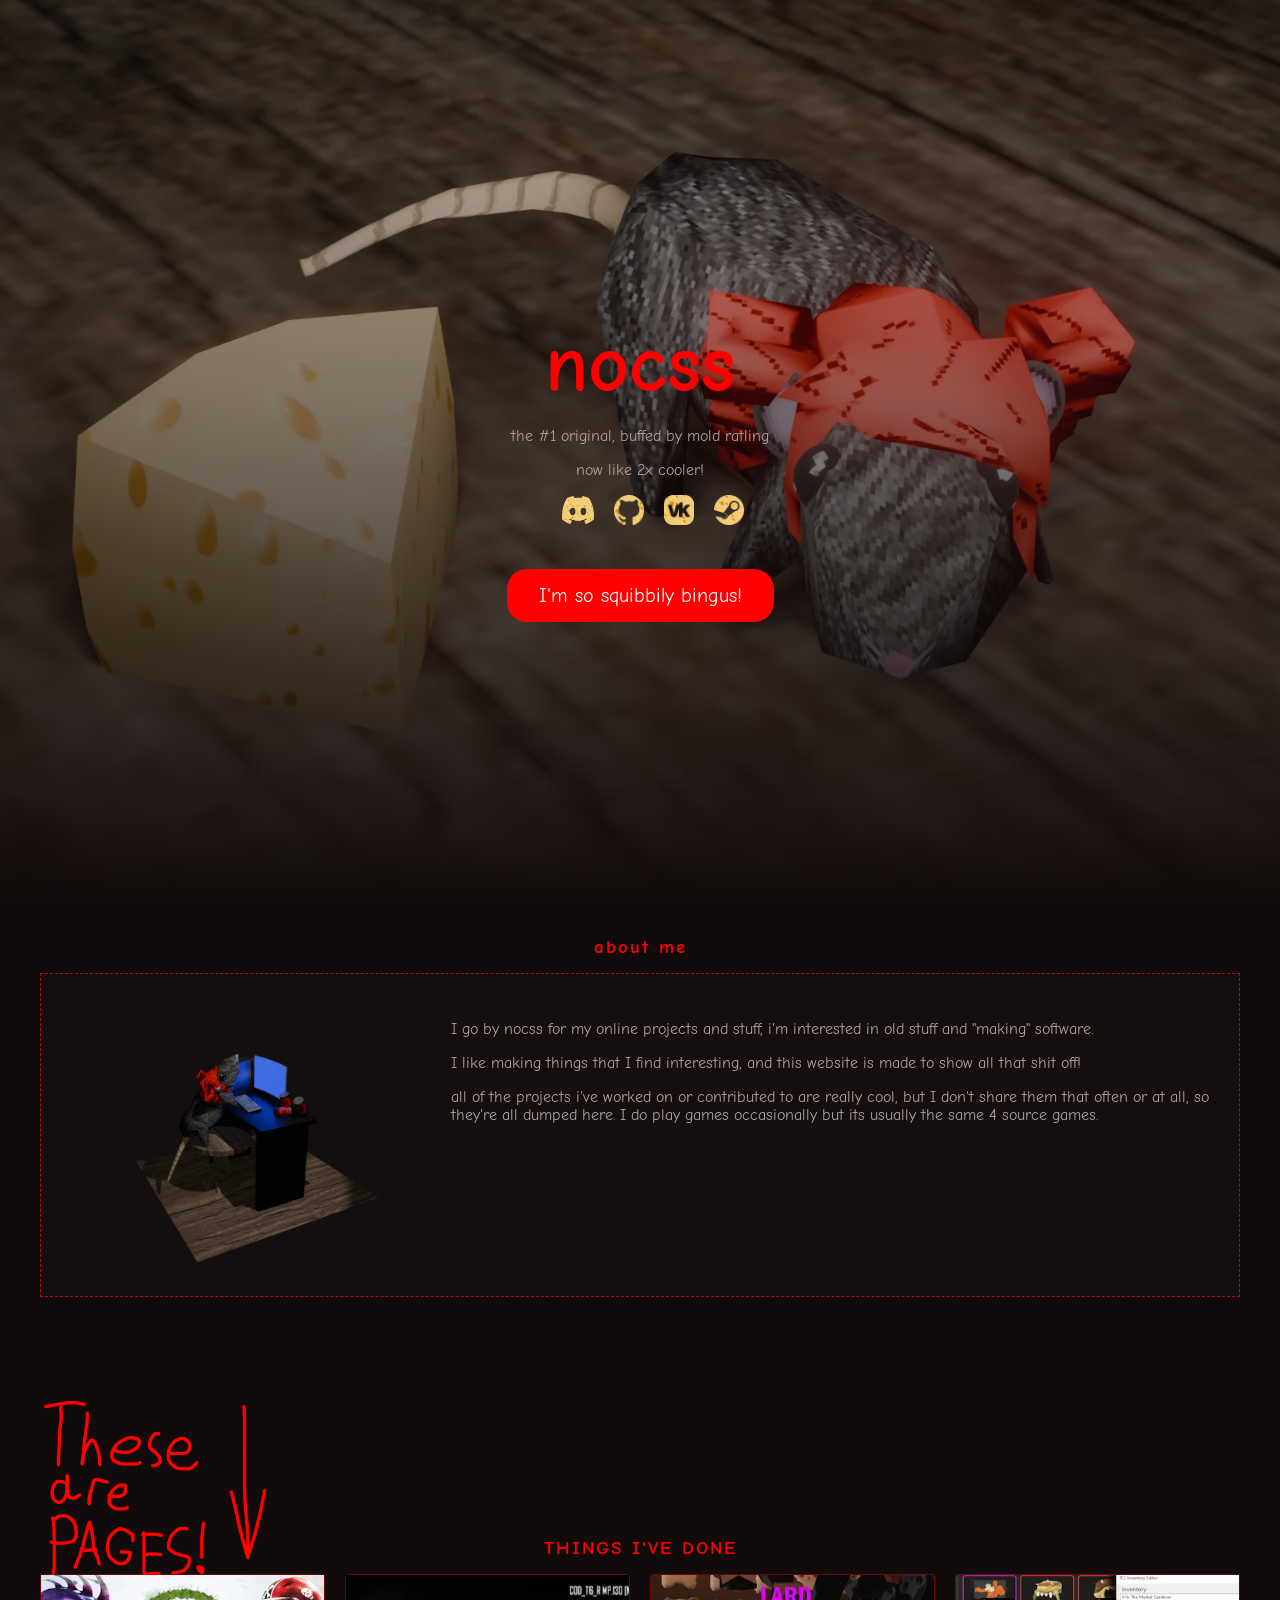
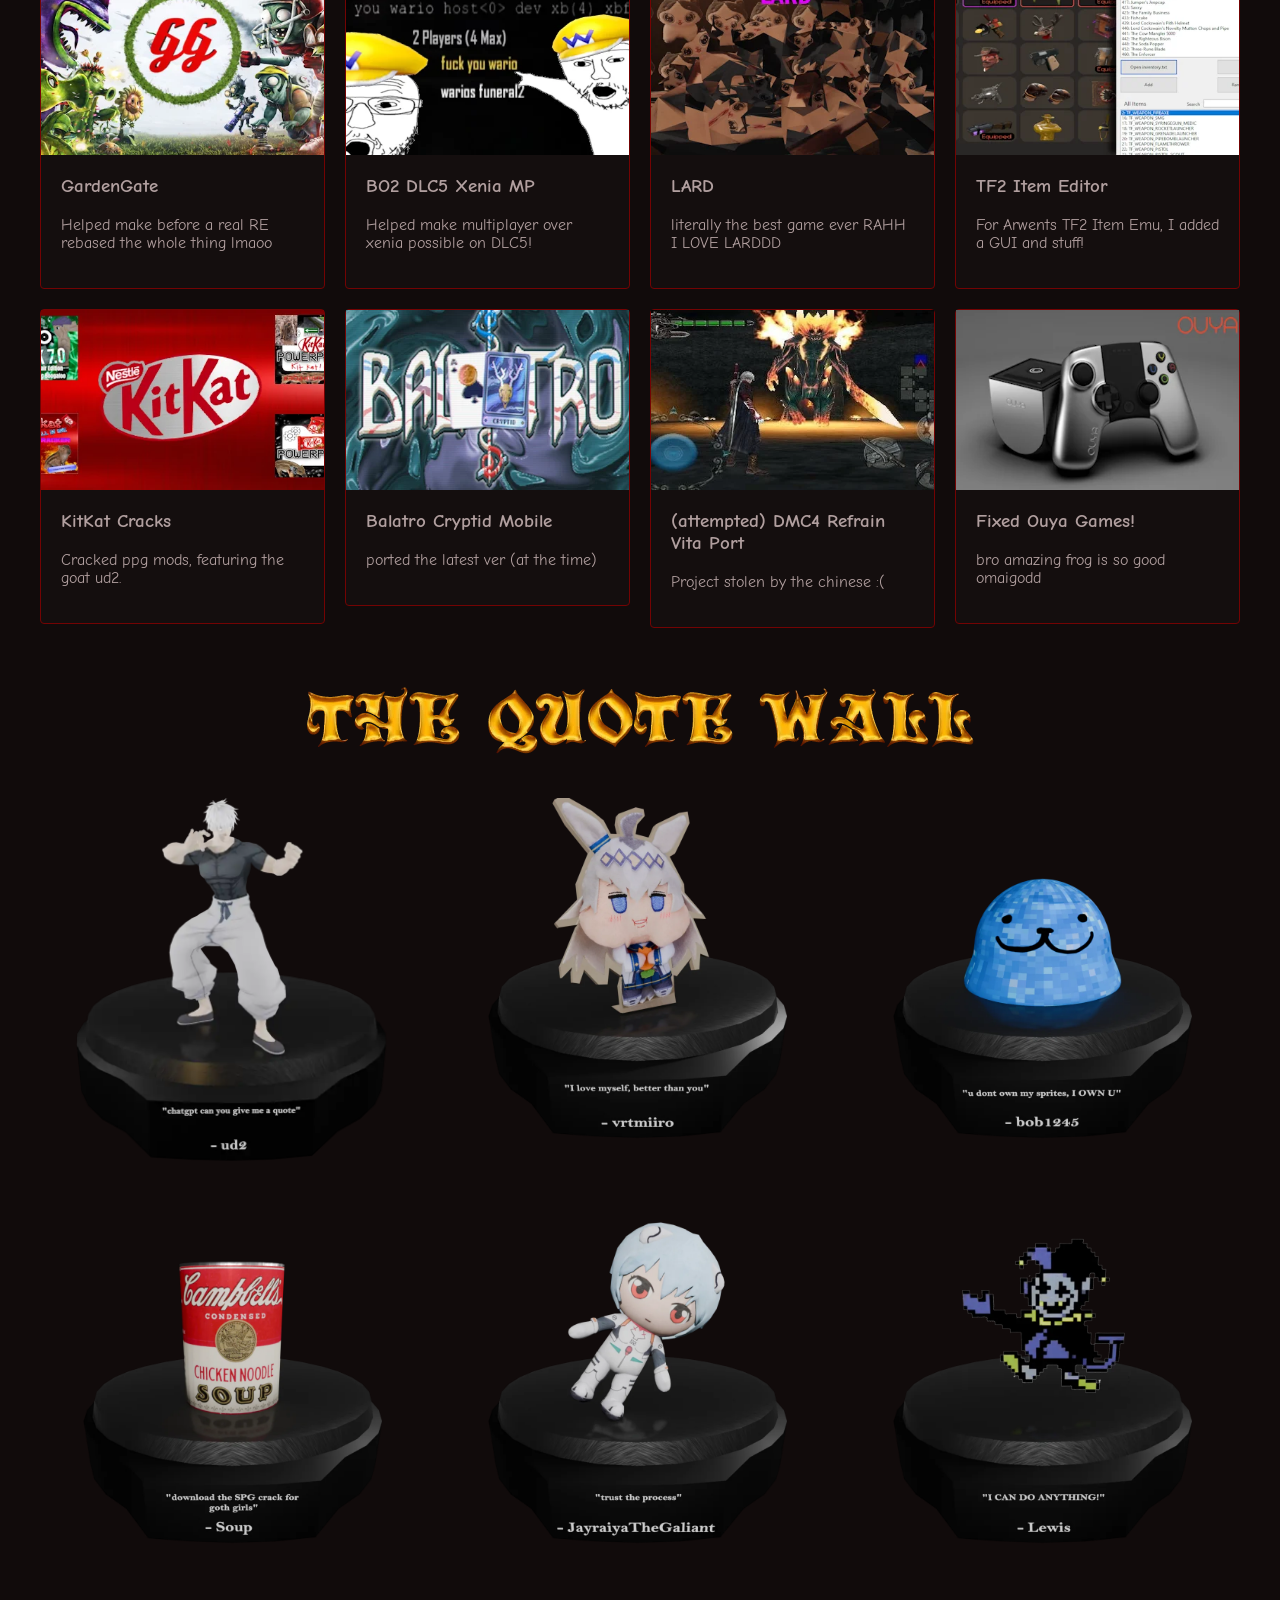
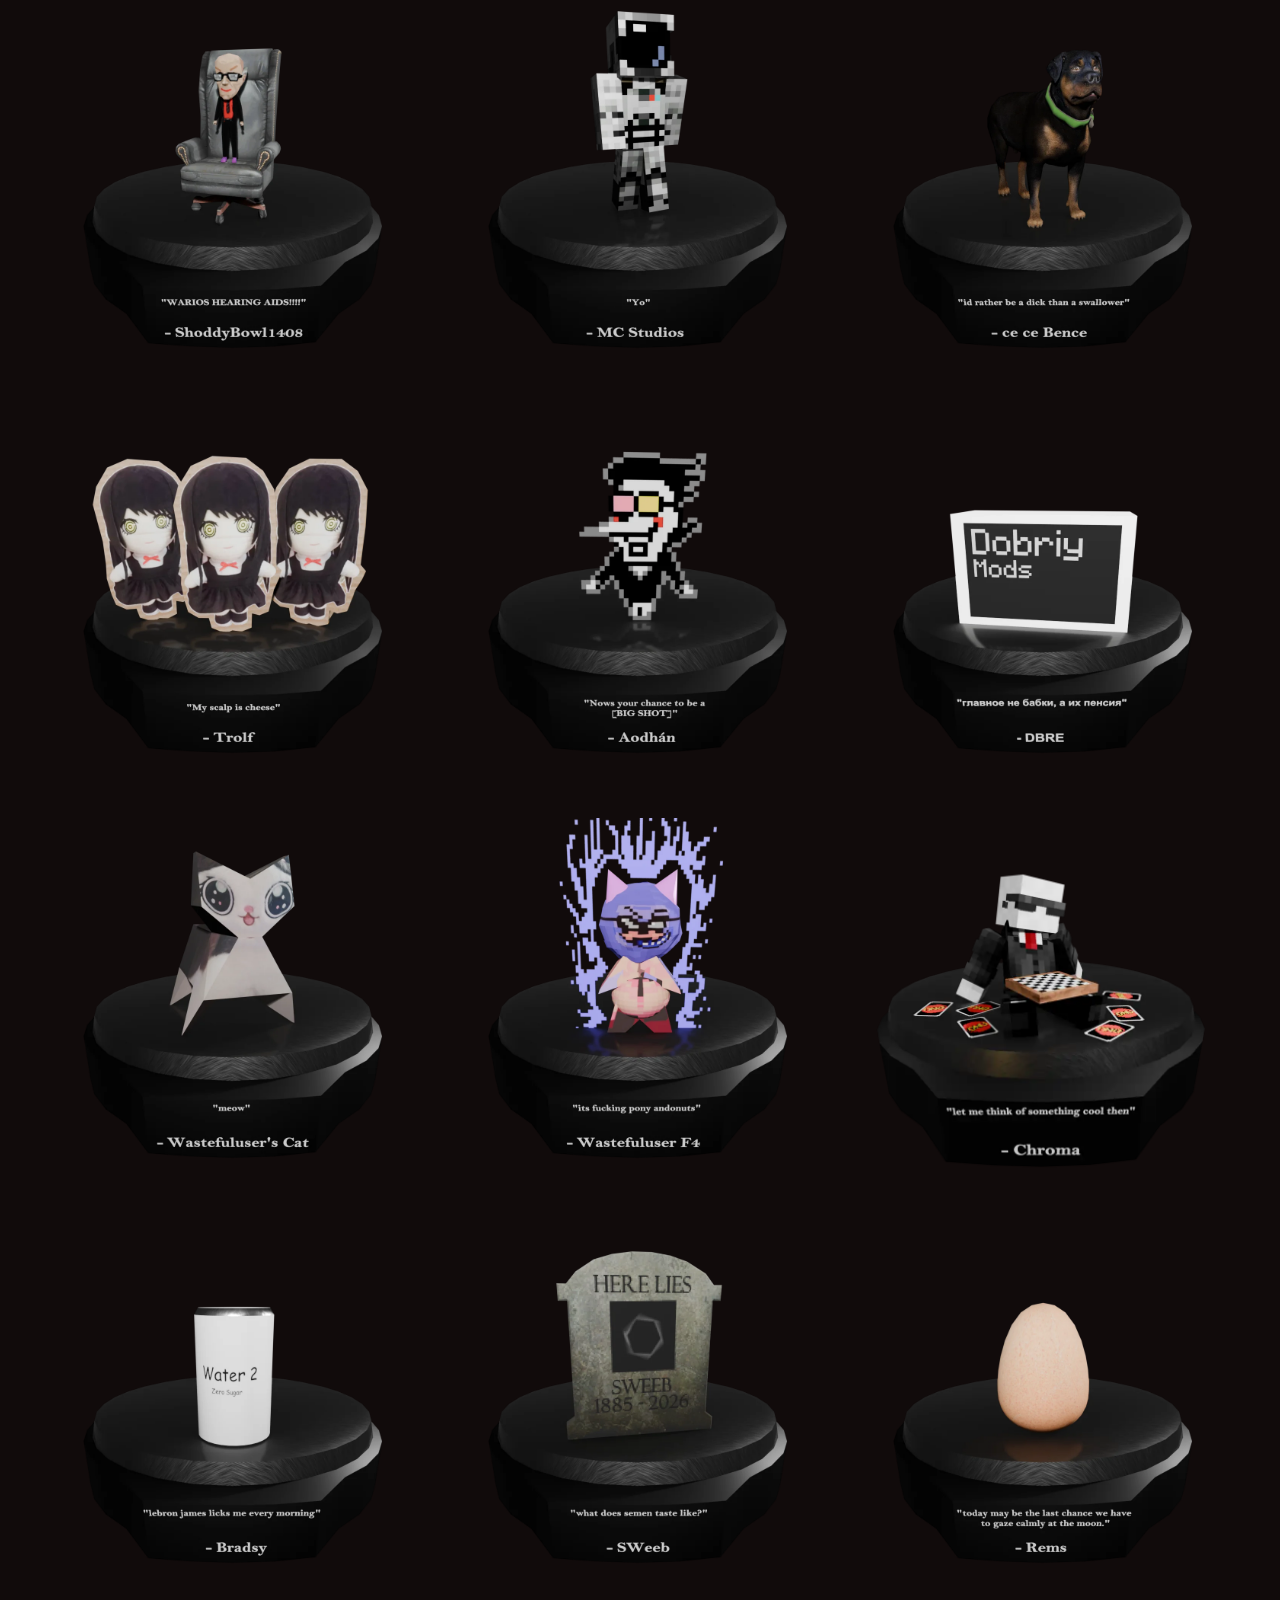
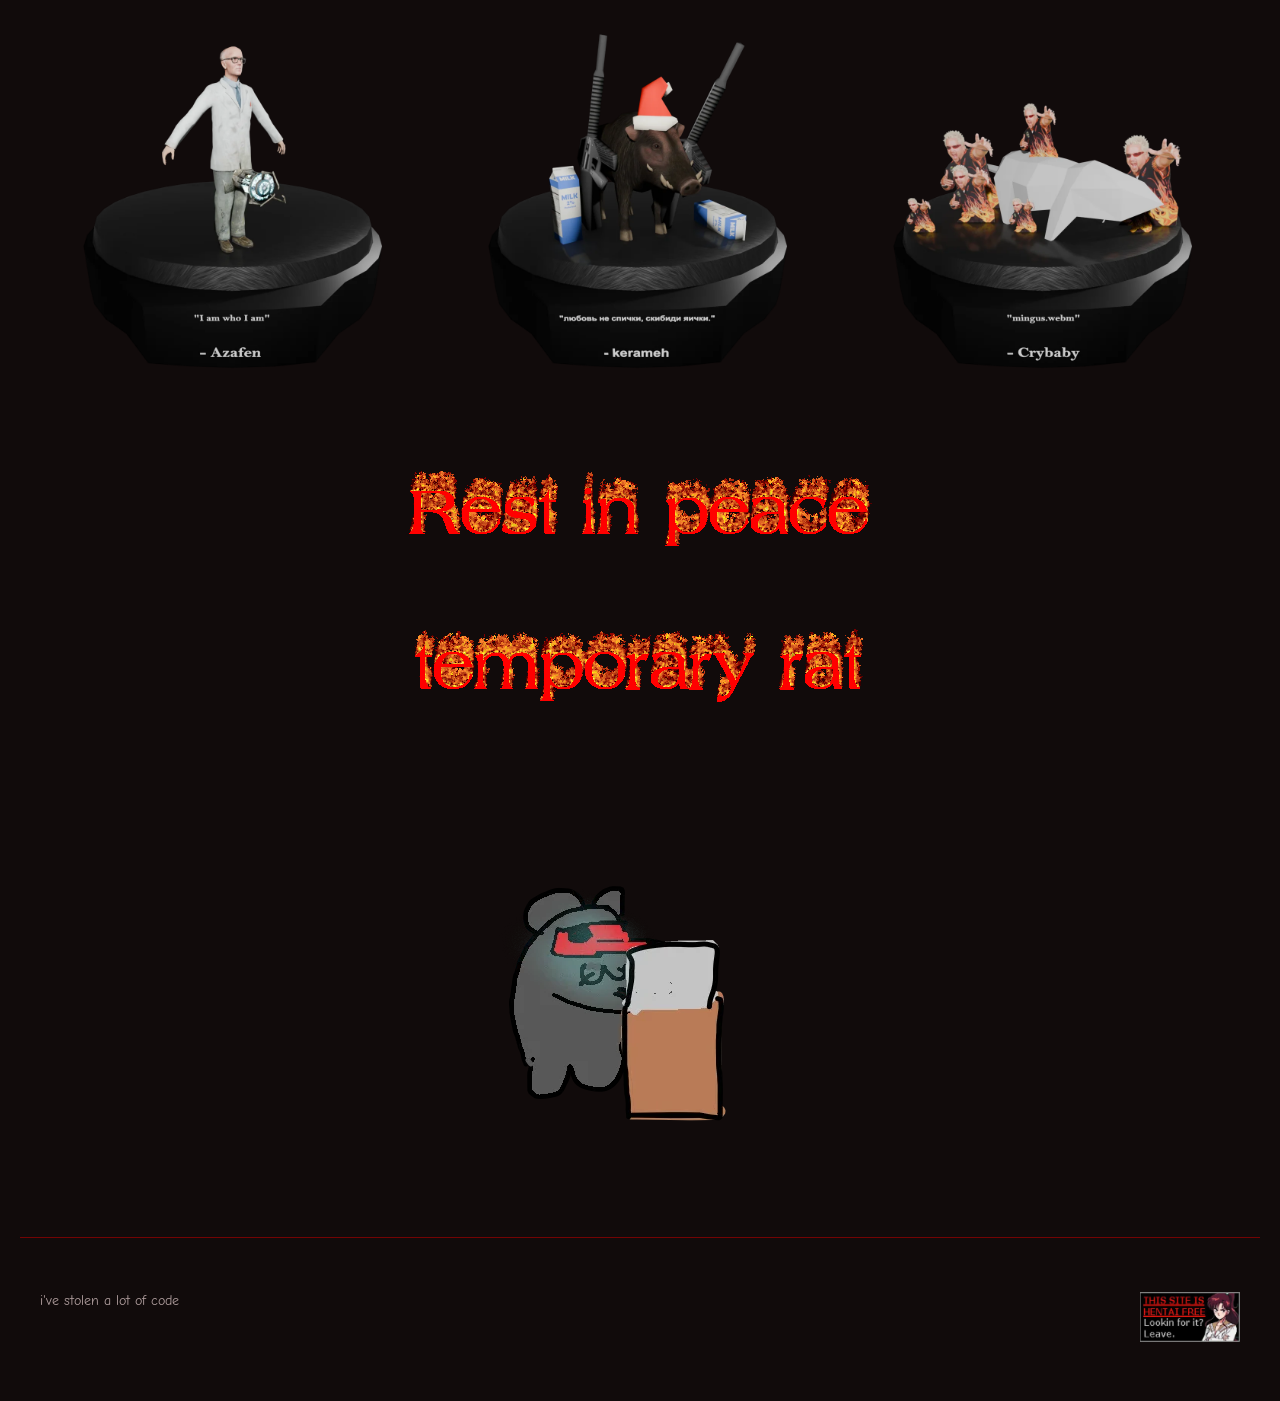
<file: index.html>
<!DOCTYPE html>
<html lang="en">
<head>
    <meta charset="UTF-8">
<link href="https://fonts.googleapis.com/css2?family=Comic+Neue:wght@400;700&display=swap" rel="stylesheet">
    <meta name="viewport" content="width=device-width, initial-scale=1.0">
    <title>nocss's wackly doodily website</title>
    <link rel="stylesheet" href="style.css">
</head>
<body>
    <header class="hero">
        <div class="hero-content">
            <h1 class="logo-text">nocss</h1>
            <p class="tagline">the #1 original, buffed by mold ratling</p>
			<p class="tagline">now like 2x cooler!</p>
            <div class="social-icons">
			
                <span><a href="pages/Discord/index.html"><img src="images/icons/discord.webp" width="32" height="28"/></span></a> <span><a href="https://github.com/nocss42"><img src="images/icons/github.webp" width="30" height="30"/></span></a> <span><a href="https://vk.ru/nocsska"><img src="images/icons/vk.webp" width="30" height="30"/></span></a><span><a href="https://steamcommunity.com/id/nocss0/"><img src="images/icons/steam.webp" width="30" height="30" /></span></a>
				</div>
				<audio id="song" src="music/suckmyballs.mp3"></audio>
				<button class="button" onclick="playSong()">I'm so squibbily bingus!</button>
		<script>
		function playSong() {
		document.getElementById("song").play();
		}
</script>
    </header>

    <main class="container">
	
        <section class="about-section">
            <h2 class="titles">about me</h2>
            <div class="aboutthing">
                <div class="fagbout-gif">
                    <img src="images/gifs/ratondadesktop.webp" alt="Girl in a jacket">
                </div>
                <div class="about-text">
				<p>I go by nocss for my online projects and stuff, i'm interested in old stuff and "making" software.</p>
                <p>I like making things that I find interesting, and this website is made to show all that shit off!</p>
				<p>all of the projects i've worked on or contributed to are really cool, but I don't share them that often or at all, so they're all dumped here.
				I do play games occasionally but its usually the same 4 source games.</p>
                </div>
            </div>
        </section>
		
        <section class="projects-section">
			<div class="pagesbtw">
		<img src="images/pages.webp">
		</div>
		<h2 class="titles">THINGS I'VE DONE</h2>
            <div class="projects-grid">
                <a href="pages/GardenGate" class="fuckthepurble"><div class="card project-card"><div class="project-image"><img src="images/gridsplash/gardengate.webp"></div><h3>GardenGate</h3><p>Helped make before a real RE rebased the whole thing lmaoo</p></div></a>
                <a href="pages/BO2 DLC5" class="fuckthepurble"><div class="card project-card"><div class="project-image"><img src="images/gridsplash/DLC5.webp"></div><h3>BO2 DLC5 Xenia MP</h3><p>Helped make multiplayer over xenia possible on DLC5!</p></div></a>
                <a href="pages/LARD" class="fuckthepurble"><div class="card project-card"><div class="project-image"><img src="images/gridsplash/LARD.webp"></div><h3>LARD</h3><p>literally the best game ever RAHH I LOVE LARDDD</p></div></a>
                <a href="pages/TF2 ITEM EMU" class="fuckthepurble"><div class="card project-card"><div class="project-image"><img src="images/gridsplash/TF2ITEM.webp"></div><h3>TF2 Item Editor</h3><p>For Arwents TF2 Item Emu, I added a GUI and stuff!</p></div></a>
                <a href="pages/KitKat Cracks" class="fuckthepurble"><div class="card project-card"><div class="project-image"><img src="images/gridsplash/KITKAT.webp"></div><h3>KitKat Cracks</h3><p>Cracked ppg mods, featuring the goat ud2.</p></div></a>
                <a href="pages/Balatro Cryptid Mobile" class="fuckthepurble"><div class="card project-card"><div class="project-image"><img src="images/gridsplash/cryptidport.webp"></div><h3>Balatro Cryptid Mobile</h3><p>ported the latest ver (at the time)</p></div></a>
                <a href="pages/DMC4R" class="fuckthepurble"><div class="card project-card"><div class="project-image"><img src="images/gridsplash/dmc4.webp"></div><h3>(attempted) DMC4 Refrain Vita Port</h3><p>Project stolen by the chinese :(</p></div></a>
                <a href="pages/OUYA" class="fuckthepurble"><div class="card project-card"><div class="project-image"><img src="images/gridsplash/ouya.webp"></div><h3>Fixed Ouya Games!</h3><p>bro amazing frog is so good omaigodd</p></div></a>
            </div>
        </section>
		<section class="projects-section">
		<div class="quotetitles"><img src="images/THEQUOTEWALL.webp"/></div>
		<div class="quotewall">
        <div class="card">
		<img src="images/quotes/ud2.webp"draggable="false">
		</div>
		<div class="card">
        <img src="images/quotes/vrtmiiro.webp"draggable="false">
        </div>
		<div class="card">
		<img src="images/quotes/bob1245.webp"draggable="false">
        </div>
		<div class="card">
		<img src="images/quotes/Soup.webp"draggable="false">
        </div>
		<div class="card">
		<img src="images/quotes/JayraiyaTheGaliant.webp"draggable="false">
		</div>
		<div class="card">
		<img src="images/quotes/Lewis.webp"draggable="false">
		</div>
		<div class="card">
		<img src="images/quotes/Shoddybowl1408.webp"draggable="false">
		</div>
		<div class="card">
		<img src="images/quotes/mcstudios.webp"draggable="false">
		</div>
		<div class="card">
		<img src="images/quotes/cecebence.webp"draggable="false">
		</div>
		<div class="card">
		<img src="images/quotes/trolf.webp"draggable="false">
		</div>
		<div class="card">
		<img src="images/quotes/aodhan.webp"draggable="false">
		</div>
		<div class="card">
		<img src="images/quotes/Egor.webp"draggable="false">
		</div>
		<div class="card">
		<img src="images/quotes/wastefulcat.webp"draggable="false">
		</div>
		<div class="card">
		<img src="images/quotes/wastefuluser.webp"draggable="false">
		</div>
		<div class="card">
		<img src="images/quotes/purpy.webp"draggable="false">
		</div>
		<div class="card">
		<img src="images/quotes/bradsy.webp"draggable="false">
		</div>
		<div class="card">
		<img src="images/quotes/SWeeb.webp"draggable="false">
		</div>
		<div class="card">
		<img src="images/quotes/Rems.webp"draggable="false">
		</div>
		<div class="card">
		<img src="images/quotes/azafen.webp"draggable="false">
		</div>
		<div class="card">
		<img src="images/quotes/kerameh.webp"draggable="false">
		</div>
		<div class="card">
		<img src="images/quotes/crybaby.webp"draggable="false">
		</div>
		</div>
		<div class="quotetitles"><img src="images/rip.gif"/></div>
		<div class="quotetitles"><img src="images/temporaryrat.gif"/></div>
		<div class="quotetitles"><img src="images/temprat.webp"/></div>
</section>

    </main>
    <footer>
        <p>i've stolen a lot of code</p>
		<p><img src="images/icons/hentaifree.webp" height="50px" width="100px"></p>
    </footer>

</body>
</html>
</file>
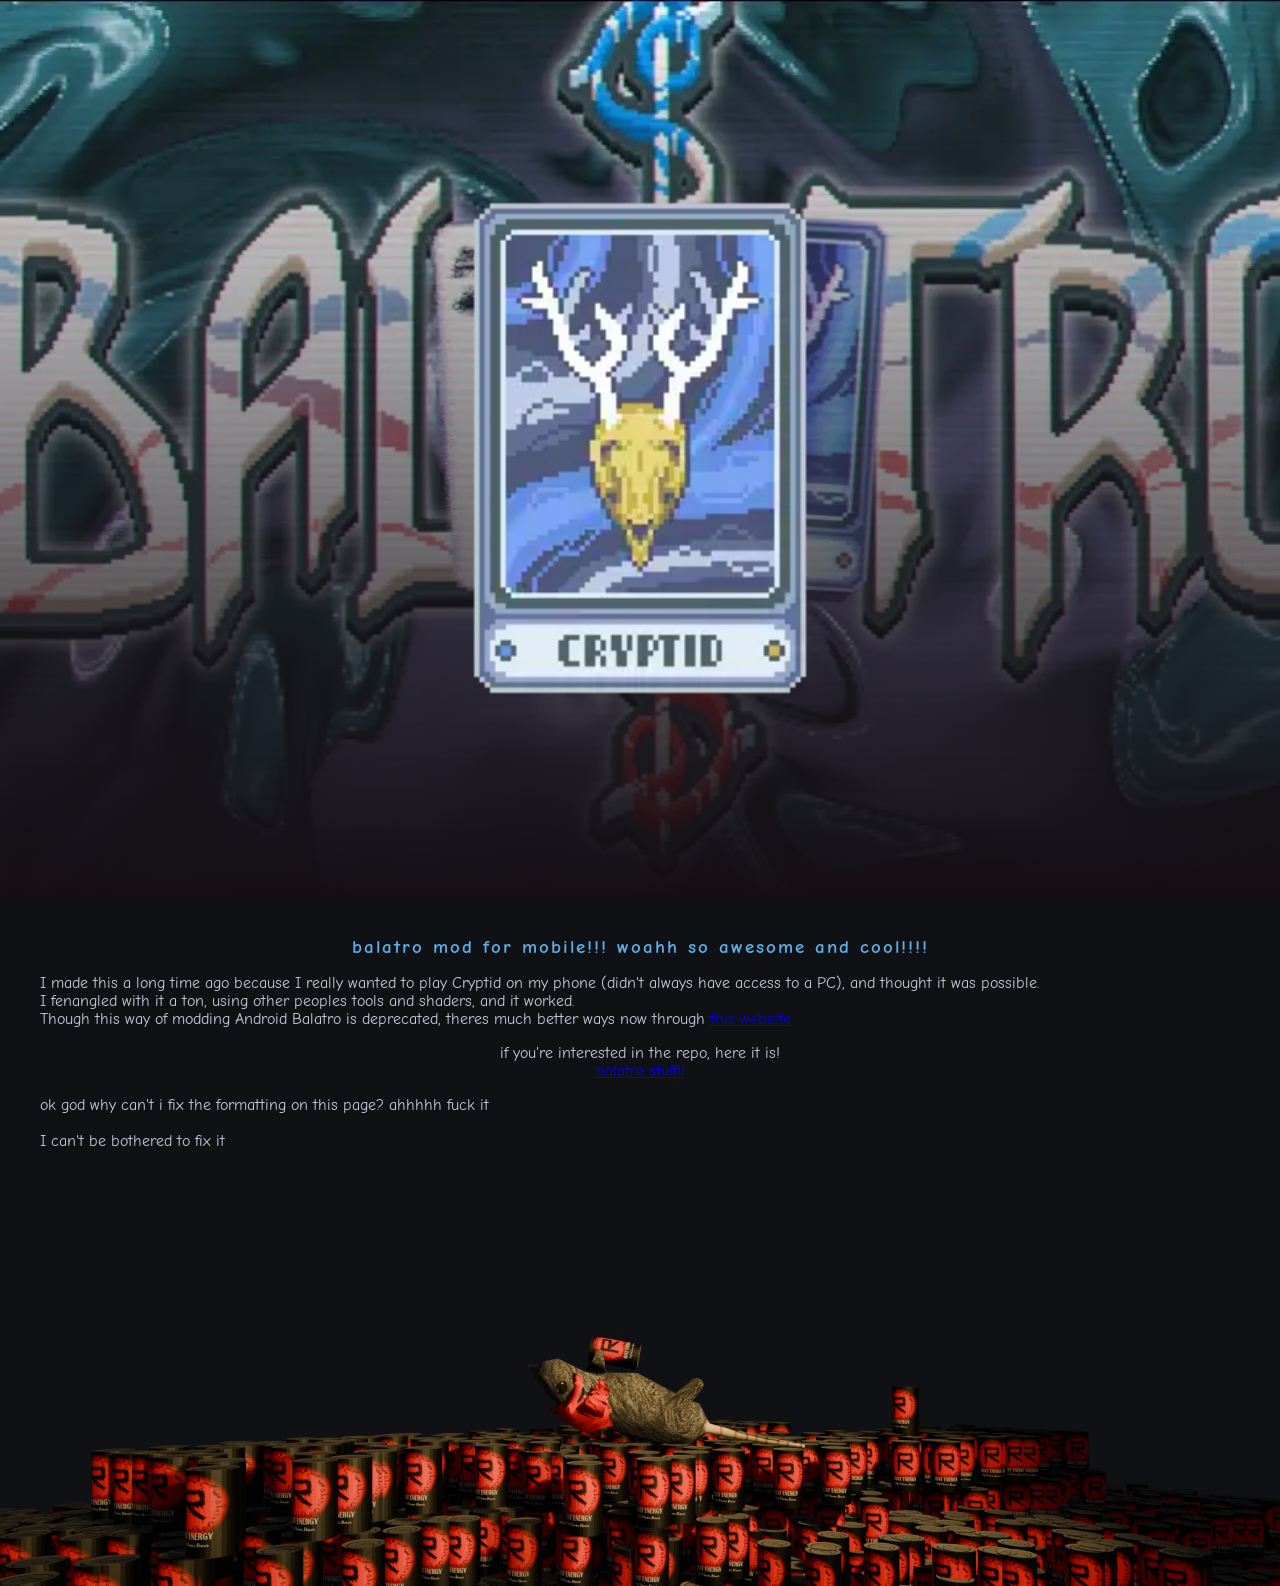
<file: pages/Balatro Cryptid Mobile/index.html>
<!DOCTYPE html>
<html lang="en">
<head>
    <meta charset="UTF-8">
<link href="https://fonts.googleapis.com/css2?family=Comic+Neue:wght@400;700&display=swap" rel="stylesheet">
	
    <meta name="viewport" content="width=device-width, initial-scale=1.0">
    <title>Balatro Cryptid Mobile</title>
    <link rel="stylesheet" href="style.css">
	<link rel="icon" href="images/cryptidcard.webp">
</head>
<body>
    <header class="hero">
        <div class="hero-content">
		<img src="images/cryptidcard.webp" draggable="false" height="500px">
    </header>

    <main class="container">
        <section class="about-section">
            <h2 class="titles">balatro mod for mobile!!! woahh so awesome and cool!!!!</h2>
                <div class="about-text">
				<p>I made this a long time ago because I really wanted to play Cryptid on my phone (didn't always have access to a PC), and thought it was possible.<br> I fenangled with it a ton, using other peoples tools and shaders, and it worked.<br>
				Though this way of modding Android Balatro is deprecated, theres much better ways now through <a href="https://lmm.shorty.systems/" target="_blank">this website</a></p></div>
				<span class="bigglebongle">if you're interested in the repo, here it is!</span>
				<span class="bigglebongle"><a href="https://github.com/nocss42/BalatroCryptidAndroid" target=\_blank">balatro stuff!!</span></a></p>
				<div class="about-text"><p> ok god why can't i fix the formatting on this page? ahhhhh fuck it<br><br>I can't be bothered to fix it</p></div>
        </section>
    </main>
    <footer>
	<img src="images/footer.webp" draggable="false" draggable="false" class="expand-dong">
    </footer>

</body>
</html>
</file>
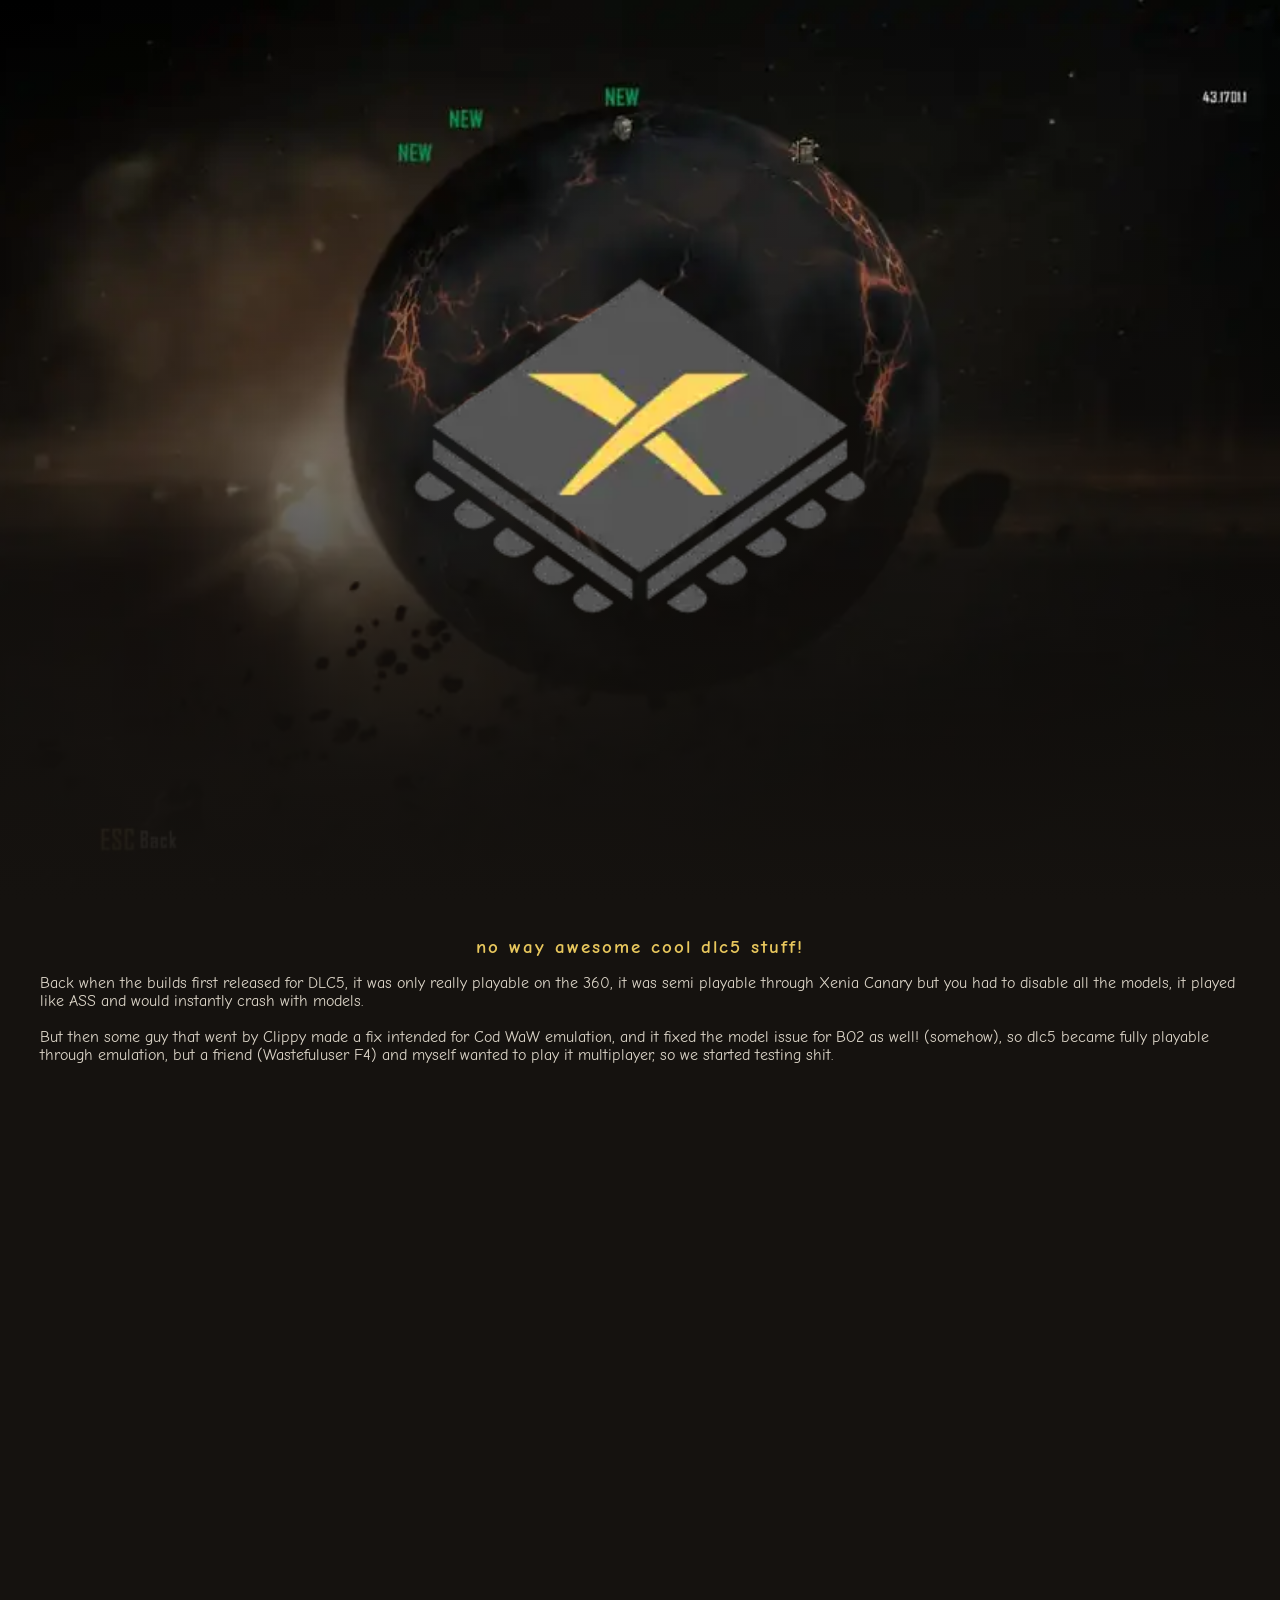
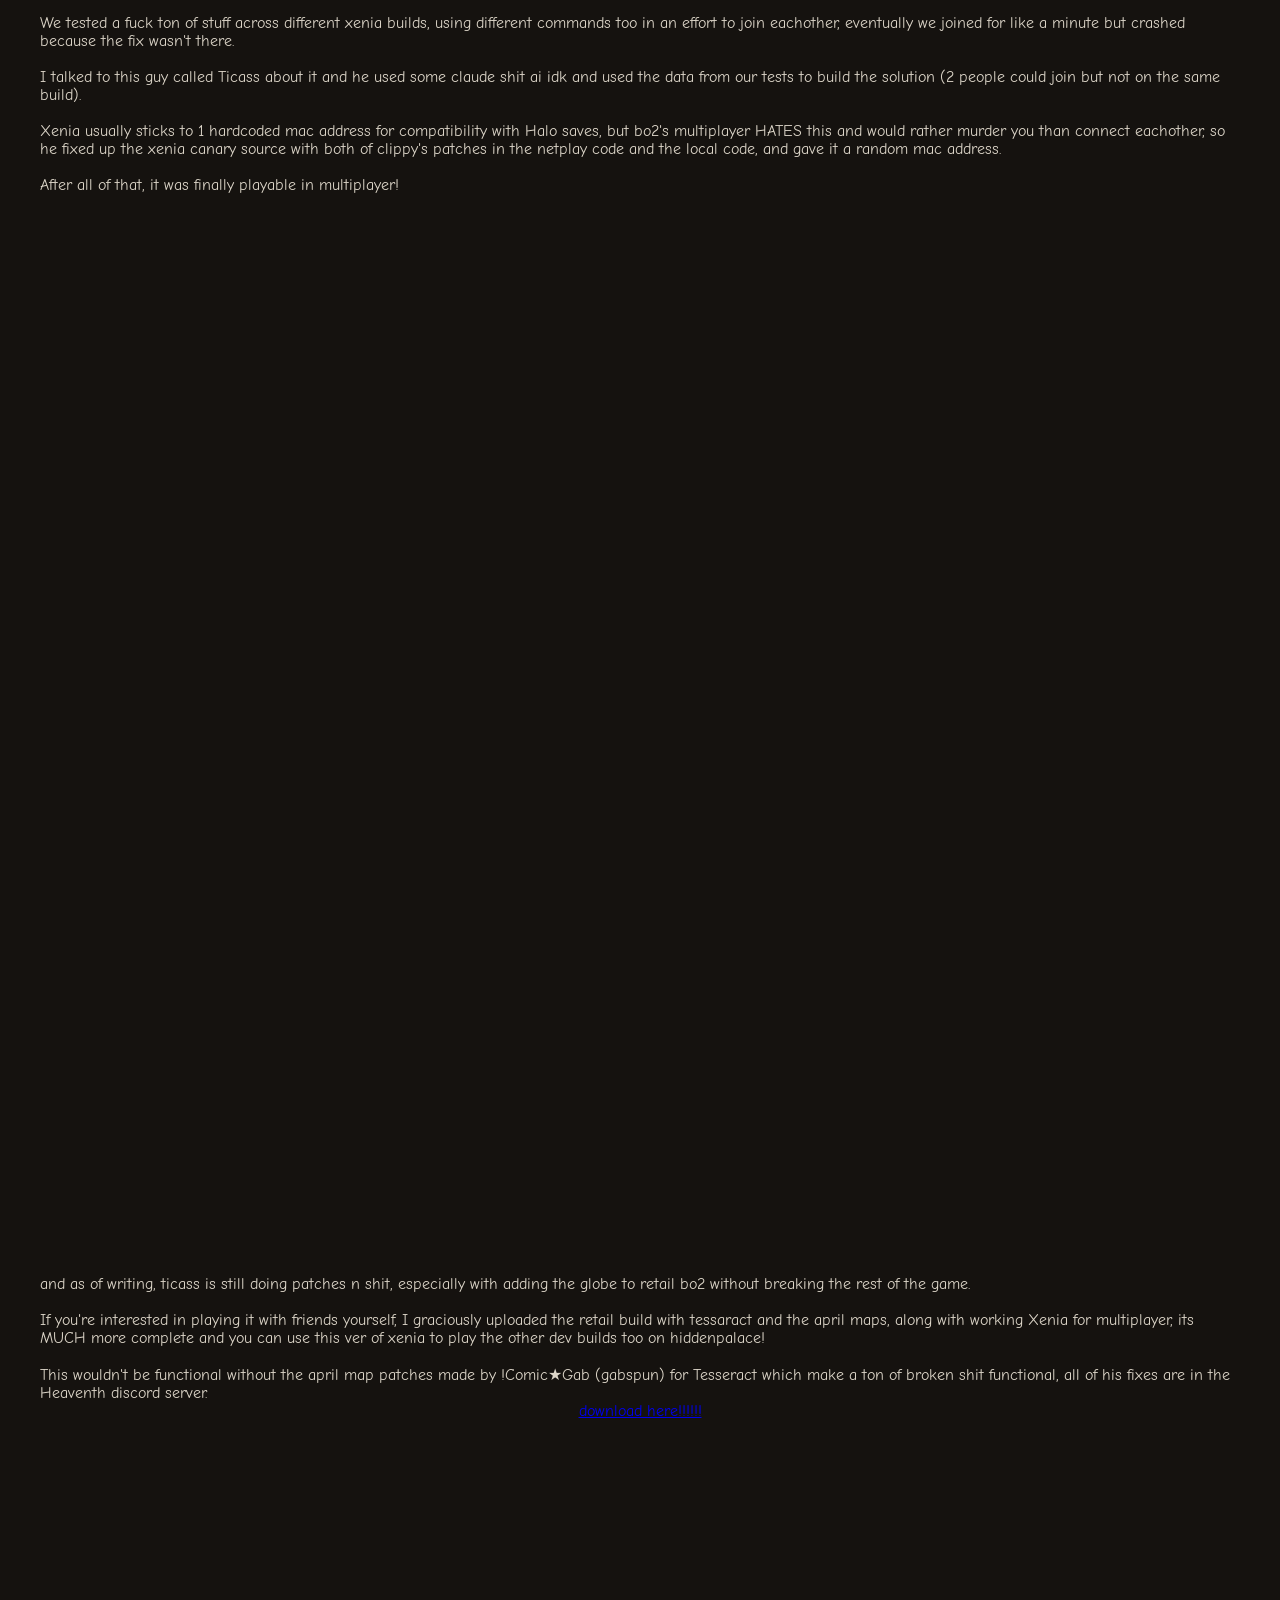
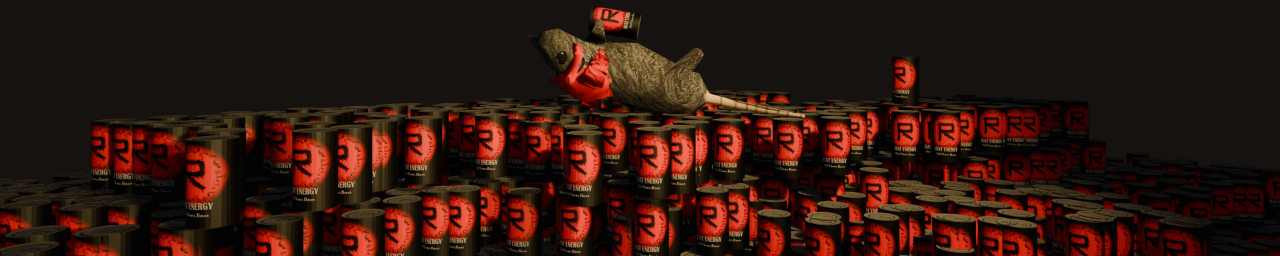
<file: pages/BO2 DLC5/index.html>
<!DOCTYPE html>
<html lang="en">
<head>
    <meta charset="UTF-8">
<link href="https://fonts.googleapis.com/css2?family=Comic+Neue:wght@400;700&display=swap" rel="stylesheet">
    <meta name="viewport" content="width=device-width, initial-scale=1.0">
    <title>BO2 DLC5</title>
    <link rel="stylesheet" href="style.css">
	<link rel="icon" href="images/256.webp">
</head>
<body>
    <header class="hero">
        <div class="hero-content">
		<img src="images/256.webp" draggable="false" height="500px">
    </header>

    <main class="container">
        <section class="about-section">
            <h2 class="titles">no way awesome cool dlc5 stuff!</h2>
                <div class="about-text">
				<p>Back when the builds first released for DLC5, it was only really playable on the 360, it was semi playable through Xenia Canary but you had to disable all the models, it played like ASS and would instantly crash with models.<br><br>
				But then some guy that went by Clippy made a fix intended for Cod WaW emulation, and it fixed the model issue for BO2 as well! (somehow), so dlc5 became fully playable through emulation, but a friend (Wastefuluser F4) and myself wanted to play it multiplayer, so we started testing shit.</p>
                </div>
                <div class="aboutthing">
                <div class="youtubbyfuckyou">
				<iframe
				width="560"
				height="315"
				src="https://www.youtube.com/embed/GKhuFYNfK9k"
				title="YouTube video player"
				frameborder="0"
				allow="accelerometer; autoplay; clipboard-write; encrypted-media; gyroscope; picture-in-picture; web-share"allowfullscreen>
				</iframe>
				</div>
				</div>
				<div class="about-text">
				<p></p>
                </div>
				<section class="about-section">
                <div class="about-text">
				<p>We tested a fuck ton of stuff across different xenia builds, using different commands too in an effort to join eachother, eventually we joined for like a minute but crashed because the fix wasn't there.<br><br>
				I talked to this guy called Ticass about it and he used some claude shit ai idk and used the data from our tests to build the solution (2 people could join but not on the same build).<br><br>
				Xenia usually sticks to 1 hardcoded mac address for compatibility with Halo saves, but bo2's multiplayer HATES this and would rather murder you than connect eachother, so he fixed up the xenia canary source with both of clippy's patches in the netplay code and the local code, and gave it a random mac address. <br><br>
				After all of that, it was finally playable in multiplayer!</p>
                </div>
				<div class="aboutthing">
                <div class="youtubbyfuckyou">
				<iframe
				width="560"
				height="315"
				src="https://www.youtube.com/embed/7JNYJTrZobE"
				title="YouTube video player"
				frameborder="0"
				allow="accelerometer; autoplay; clipboard-write; encrypted-media; gyroscope; picture-in-picture; web-share"allowfullscreen>
				</iframe>
				</div>
				</div>
				<div class="aboutthing">
                <div class="youtubbyfuckyou">
				<iframe
				width="560"
				height="315"
				src="https://www.youtube.com/embed/tLEbzKOyLbA"
				title="YouTube video player"
				frameborder="0"
				allow="accelerometer; autoplay; clipboard-write; encrypted-media; gyroscope; picture-in-picture; web-share"allowfullscreen>
				</iframe>
				</div>
				</div>
				
<div class="about-text">
				<p>and as of writing, ticass is still doing patches n shit, especially with adding the globe to retail bo2 without breaking the rest of the game.<br><br>
				If you're interested in playing it with friends yourself, I graciously uploaded the retail build with tessaract and the april maps, along with working Xenia for multiplayer, its MUCH more complete and you can use this ver of xenia to play the other dev builds too on hiddenpalace!<br><br>
				This wouldn't be functional without the april map patches made by !Comic★Gab (gabspun) for Tesseract which make a ton of broken shit functional, all of his fixes are in the Heaventh discord server.
				<span class="bigglebongle"><a href="https://gofile.io/d/YOB93ffE" target="_blank">download here!!!!!!</span></a></p>
                </div>
            </div>
        </section>
    </main>
    <footer>
	<img src="images/footer.webp" draggable="false" draggable="false" class="expand-dong">
    </footer>

</body>
</html>
</file>
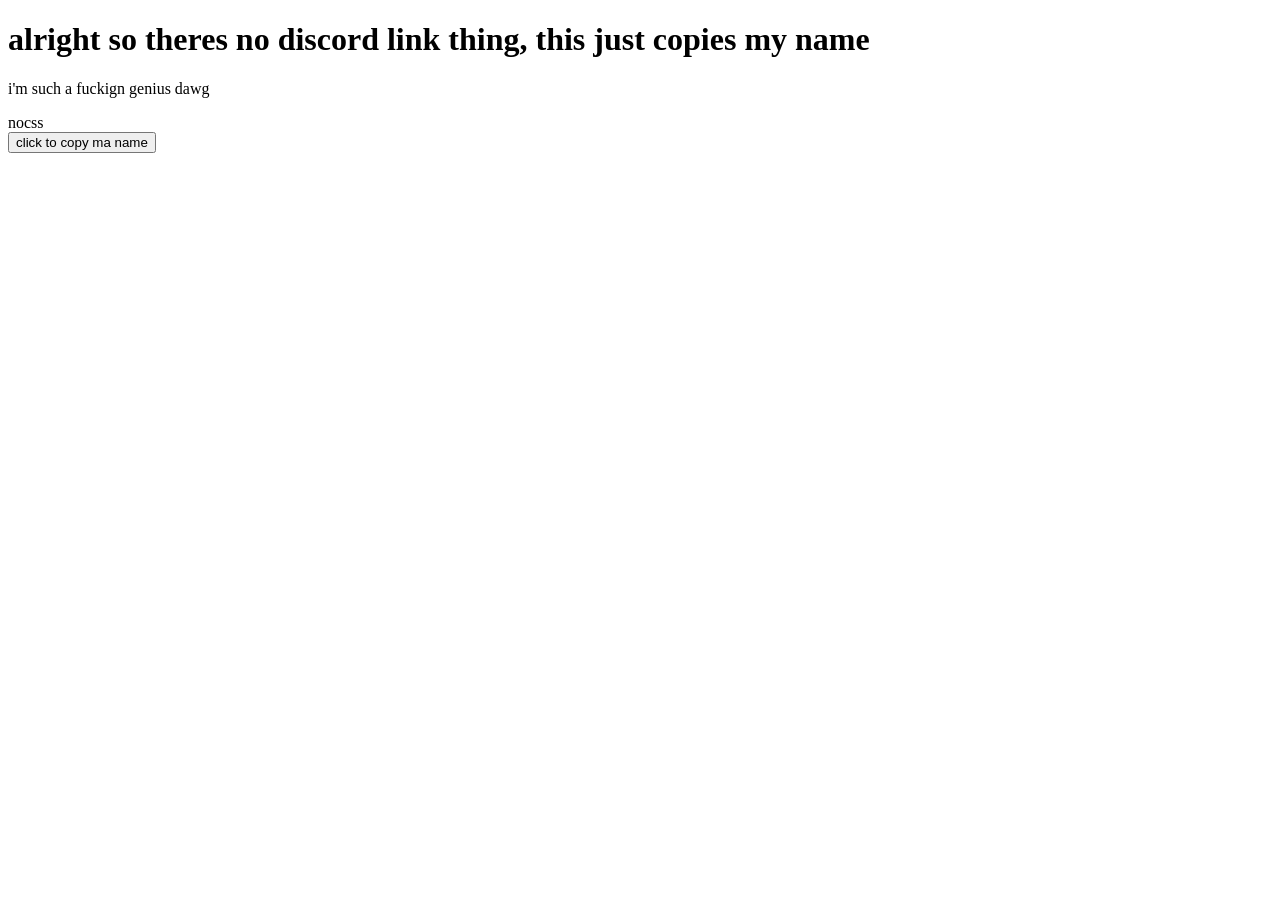
<file: pages/Discord/index.html>
<!DOCTYPE html>
<html>
<head>
    <title>alright so theres no discord link thing, this just copies my name</title>
</head>
<body>
        <h1>alright so theres no discord link thing, this just copies my name</h1>
        <p>i'm such a fuckign genius dawg</p>
        <div id="username">nocss</div>
        <button onclick="copyDiscord()">click to copy ma name</button>
		</div>
<audio id="song" src="playcracklife.mp3"></audio>
<script>
        function copyDiscord() {
            navigator.clipboard.writeText("nocss");
			document.getElementById("song").play();
            document.querySelector("button").innerText = "ok now go ad d me";
        }
    </script>

</body>
</html>
</file>
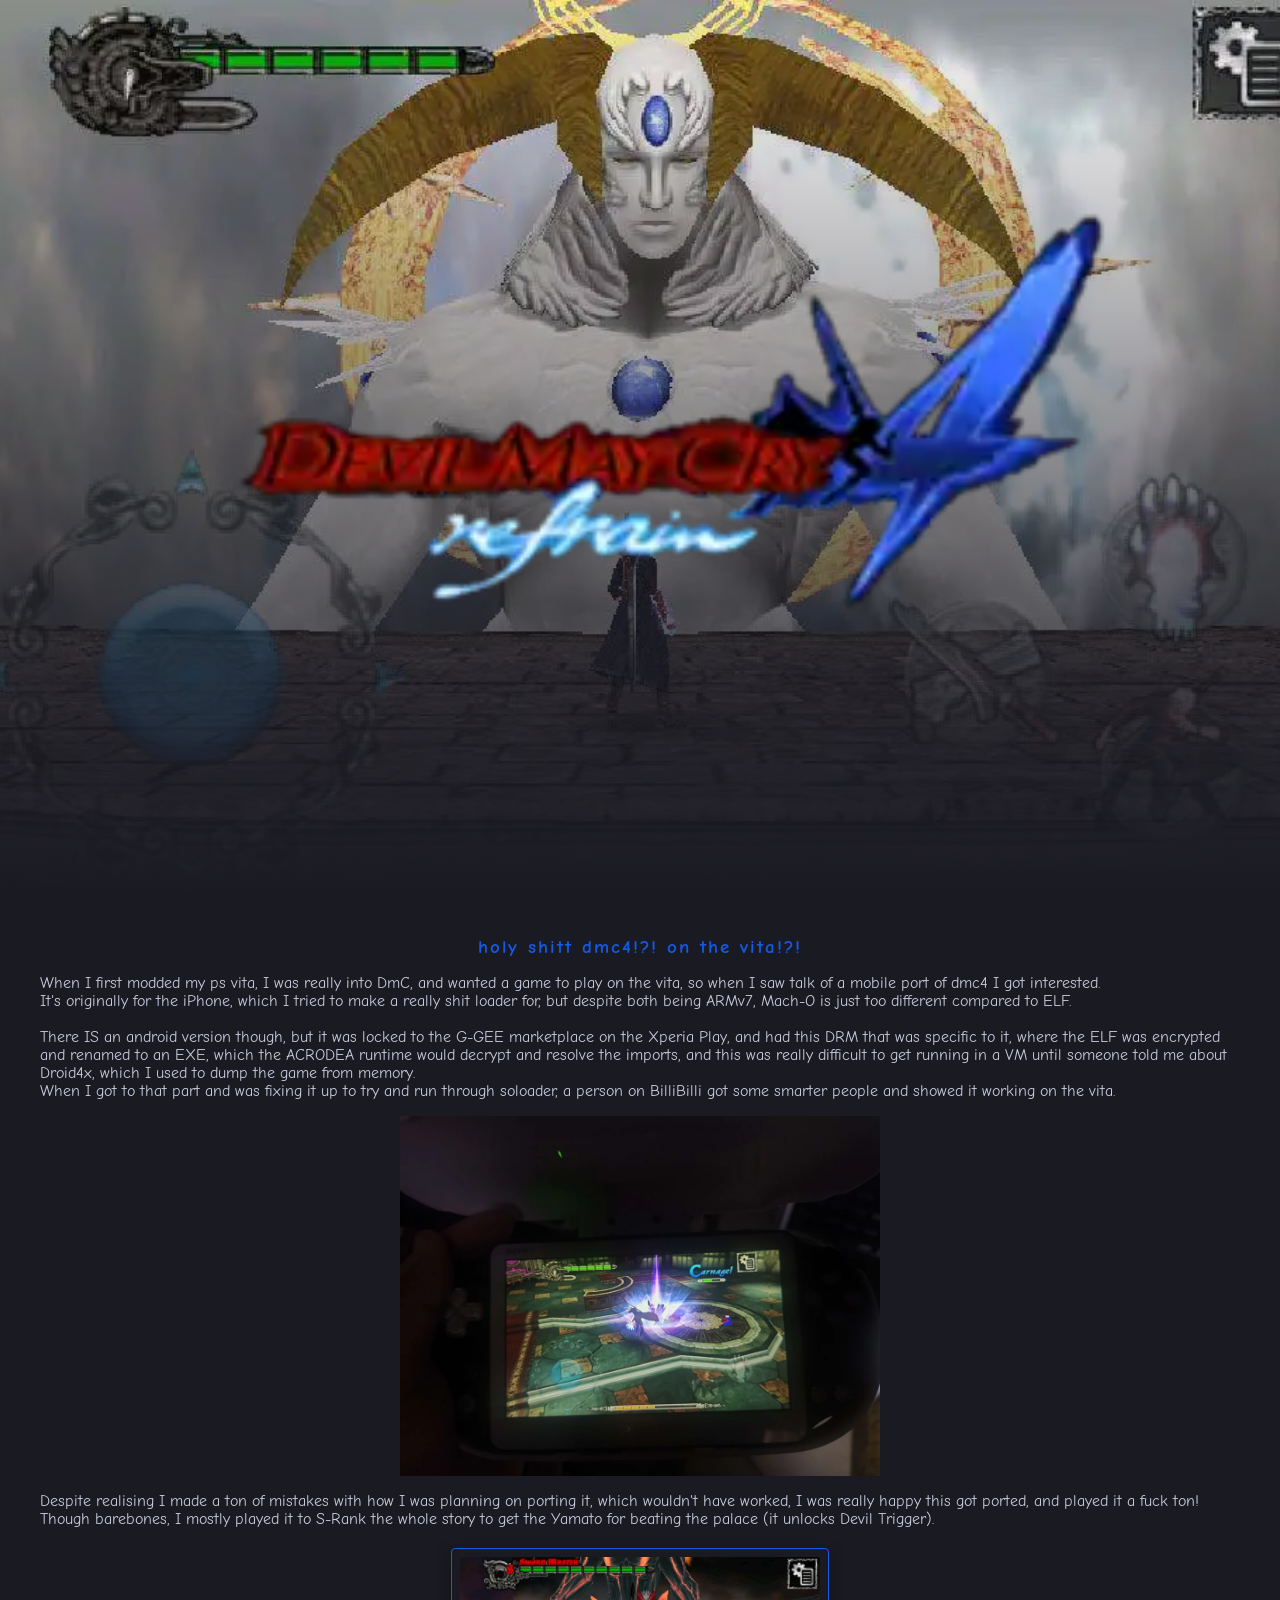
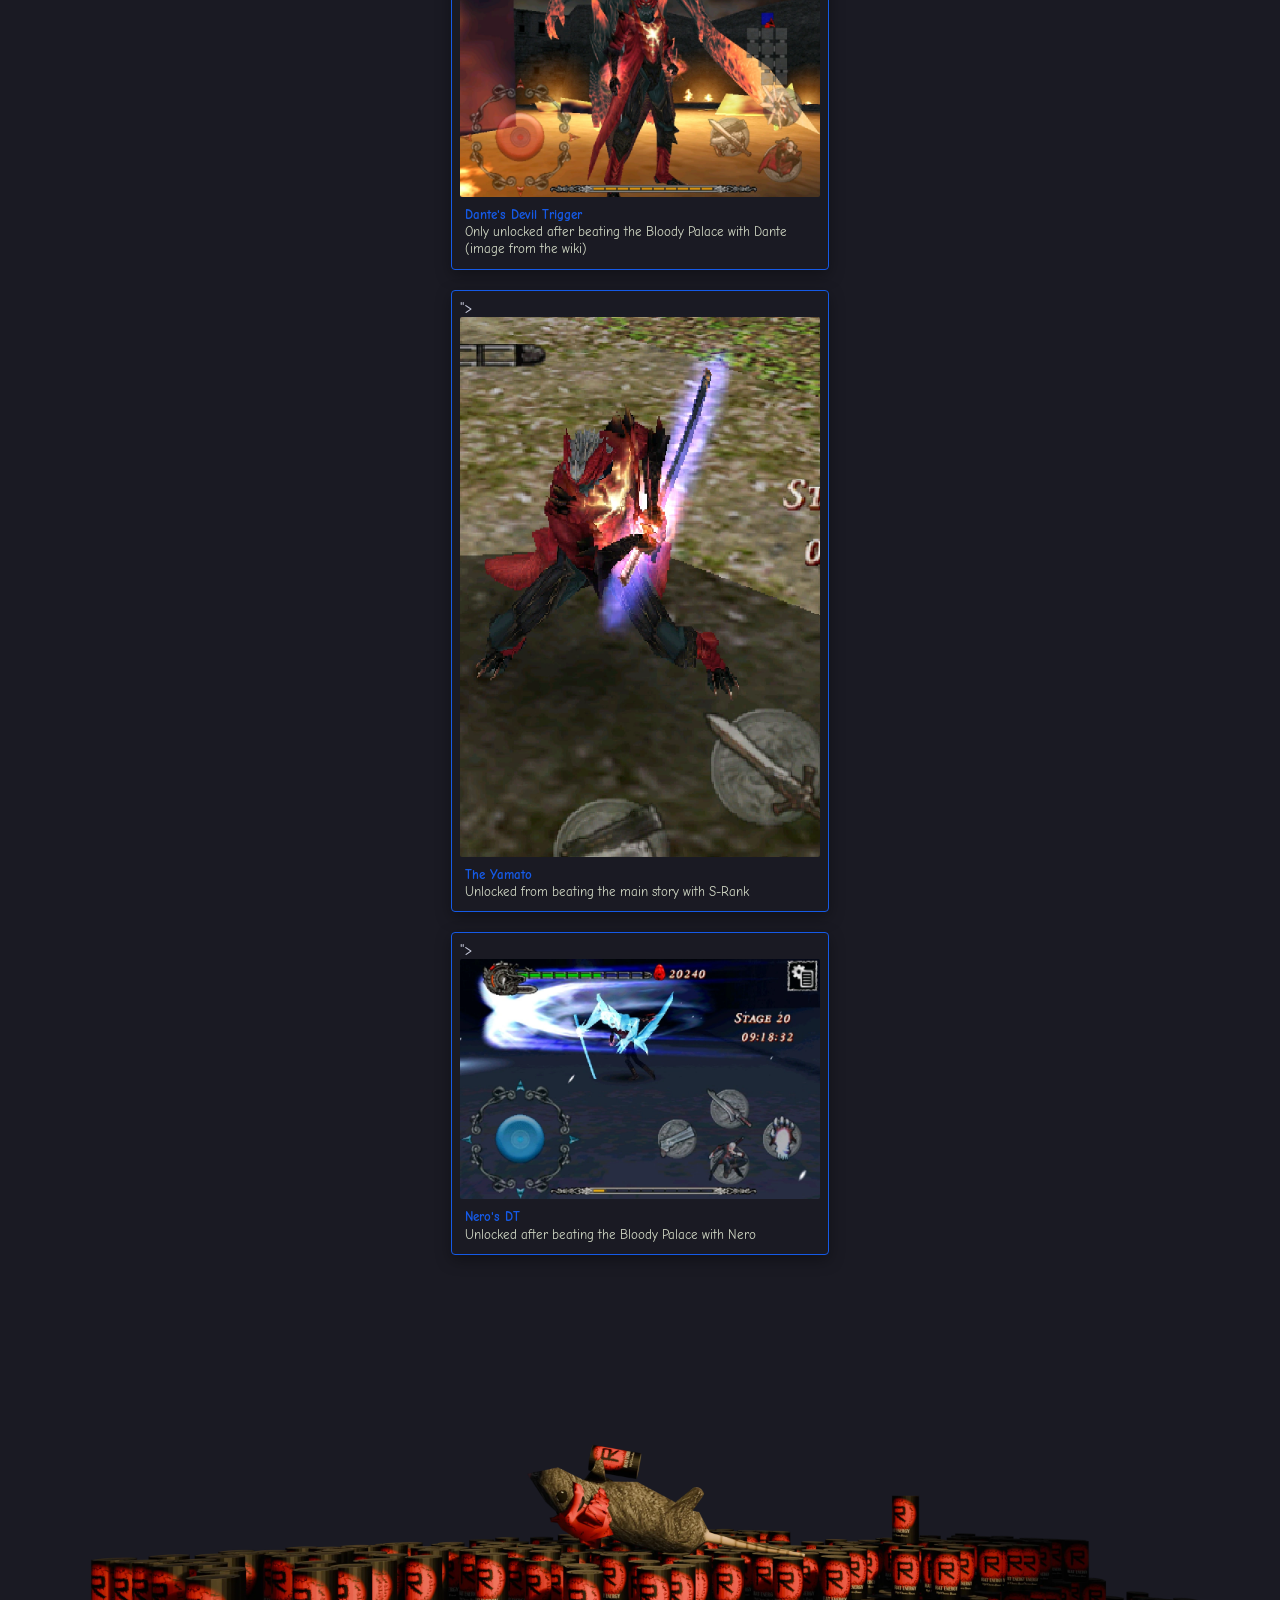
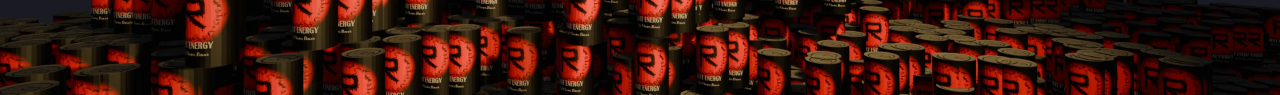
<file: pages/DMC4R/index.html>
<!DOCTYPE html>
<html lang="en">
<head>
    <meta charset="UTF-8">
<link href="https://fonts.googleapis.com/css2?family=Comic+Neue:wght@400;700&display=swap" rel="stylesheet">
    <meta name="viewport" content="width=device-width, initial-scale=1.0">
    <title>DMC4 Refrain</title>
    <link rel="stylesheet" href="style.css">
	<link rel="icon" href="images/lardiconfav.webp">
</head>
<body>
    <header class="hero">
        <div class="hero-content">
		<img src="images/lardicon2.webp" draggable="false" height="500px">
    </header>

    <main class="container">
        <section class="about-section">
            <h2 class="titles">holy shitt dmc4!?! on the vita!?!</h2>
                <div class="about-text">
				<p>When I first modded my ps vita, I was really into DmC, and wanted a game to play on the vita, so when I saw talk of a mobile port of dmc4 I got interested.<br> It's originally for the iPhone, which I tried to make a really shit loader for, but despite both being ARMv7, Mach-O is just too different compared to ELF.<br><br>
There IS an android version though, but it was locked to the G-GEE marketplace on the Xperia Play, and had this DRM that was specific to it, where the ELF was encrypted and renamed to an EXE, which the ACRODEA runtime would decrypt and resolve the imports, and this was really difficult to get running in a VM until someone told me about Droid4x, which I used to dump the game from memory.<br>
When I got to that part and was fixing it up to try and run through soloader, a person on BilliBilli got some smarter people and showed it working on the vita.</p>
                </div>
				<div class="aboutthing">
                <div class="aboutthing">
                    <img src="images/dmc4.webp" draggable="false" alt="Girl in a jacket">
                </div>
				<div class="about-text">
				<p>Despite realising I made a ton of mistakes with how I was planning on porting it, which wouldn't have worked, I was really happy this got ported, and played it a fuck ton! Though barebones, I mostly played it to S-Rank the whole story to get the Yamato for beating the palace (it unlocks Devil Trigger).</p>
                </div>
				</div>
				<div class="dev-photo large">
        <img src="images/DanteDT.webp" draggable="false">
        <div class="dev-caption">
            <strong>Dante's Devil Trigger</strong><br>
            Only unlocked after beating the Bloody Palace with Dante (image from the wiki)
        </div>
    </div>

    <div class="dev-photo large">">
        <img src="images/danteYamato.webp" draggable="false">
        <div class="dev-caption">
            <strong>The Yamato</strong><br>
            Unlocked from beating the main story with S-Rank
        </div>
    </div>
	<div class="dev-photo large">">
        <img src="images/NeroDt.webp" draggable="false">
        <div class="dev-caption">
            <strong>Nero's DT</strong><br>
            Unlocked after beating the Bloody Palace with Nero
        </div>
    </div>
        </section>
    </main>
    <footer>
	<img src="images/footer.webp" draggable="false" draggable="false" class="expand-dong">
    </footer>

</body>
</html>
</file>
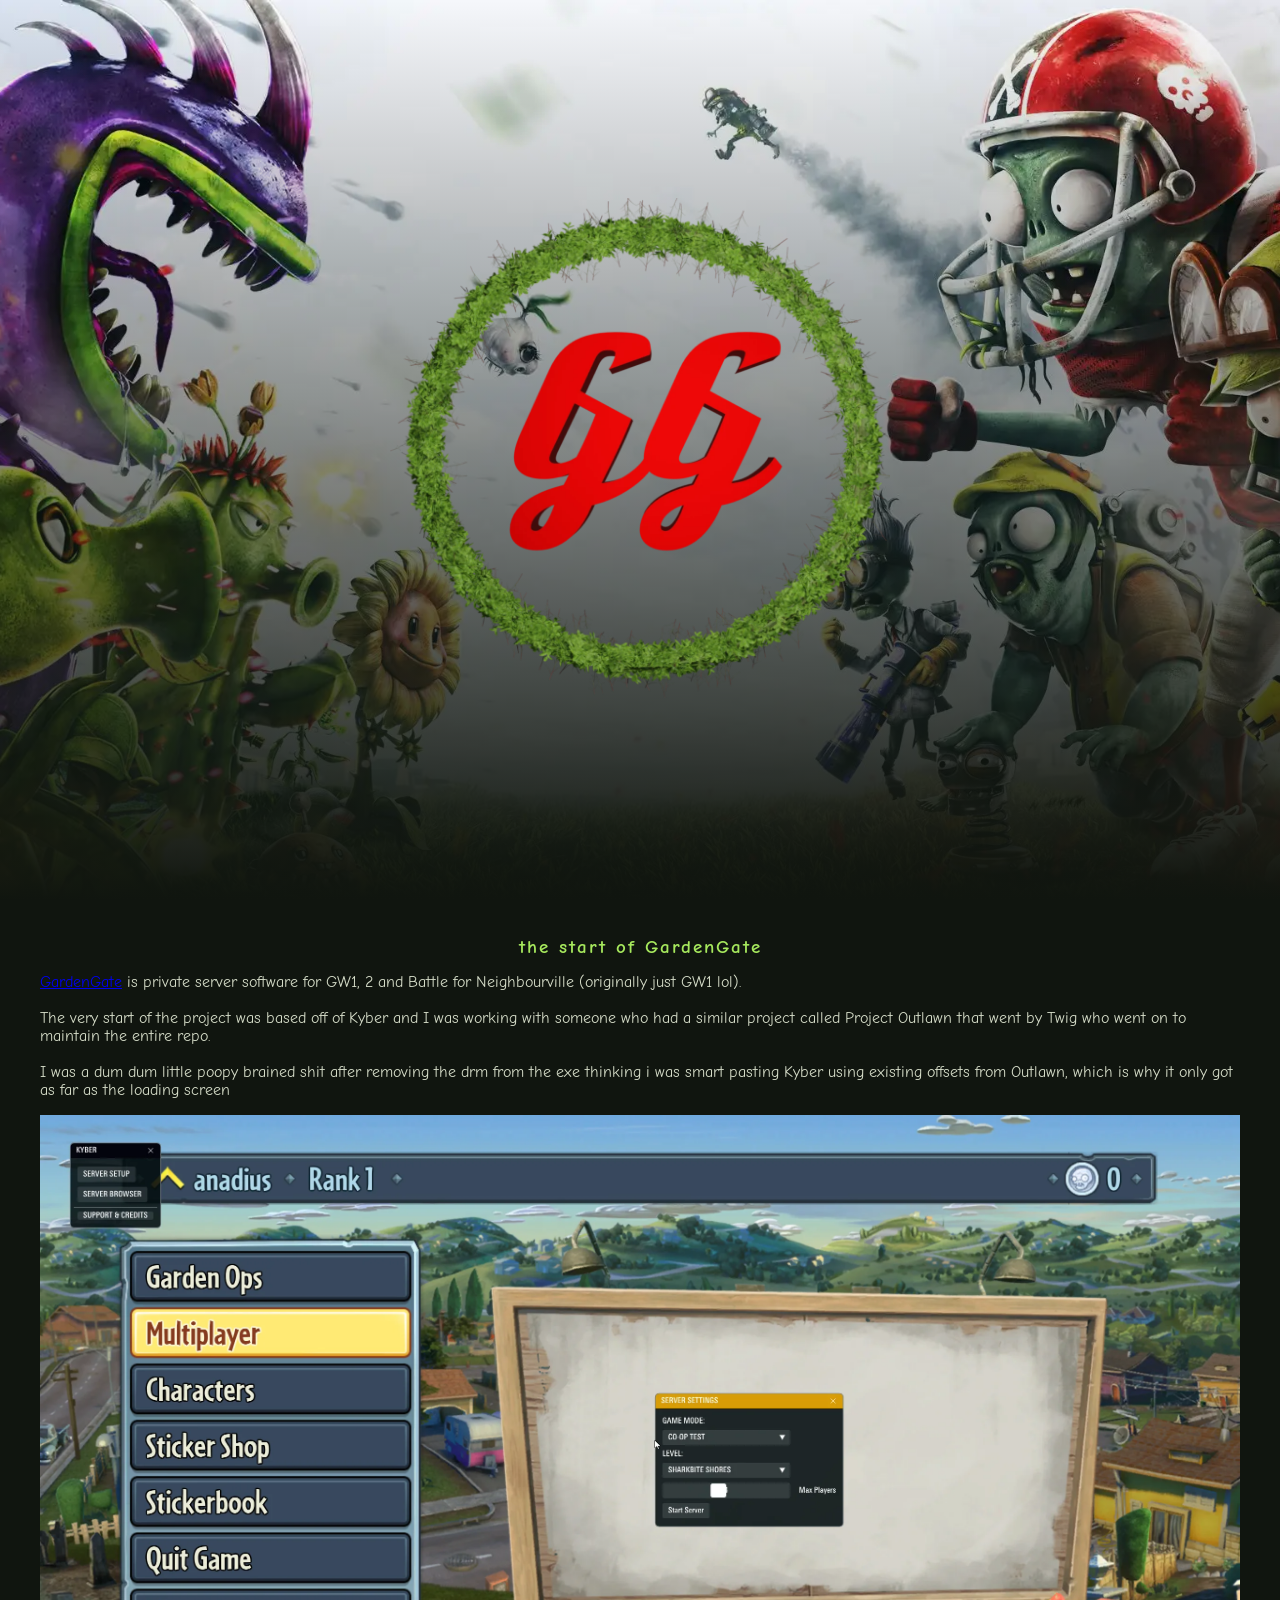
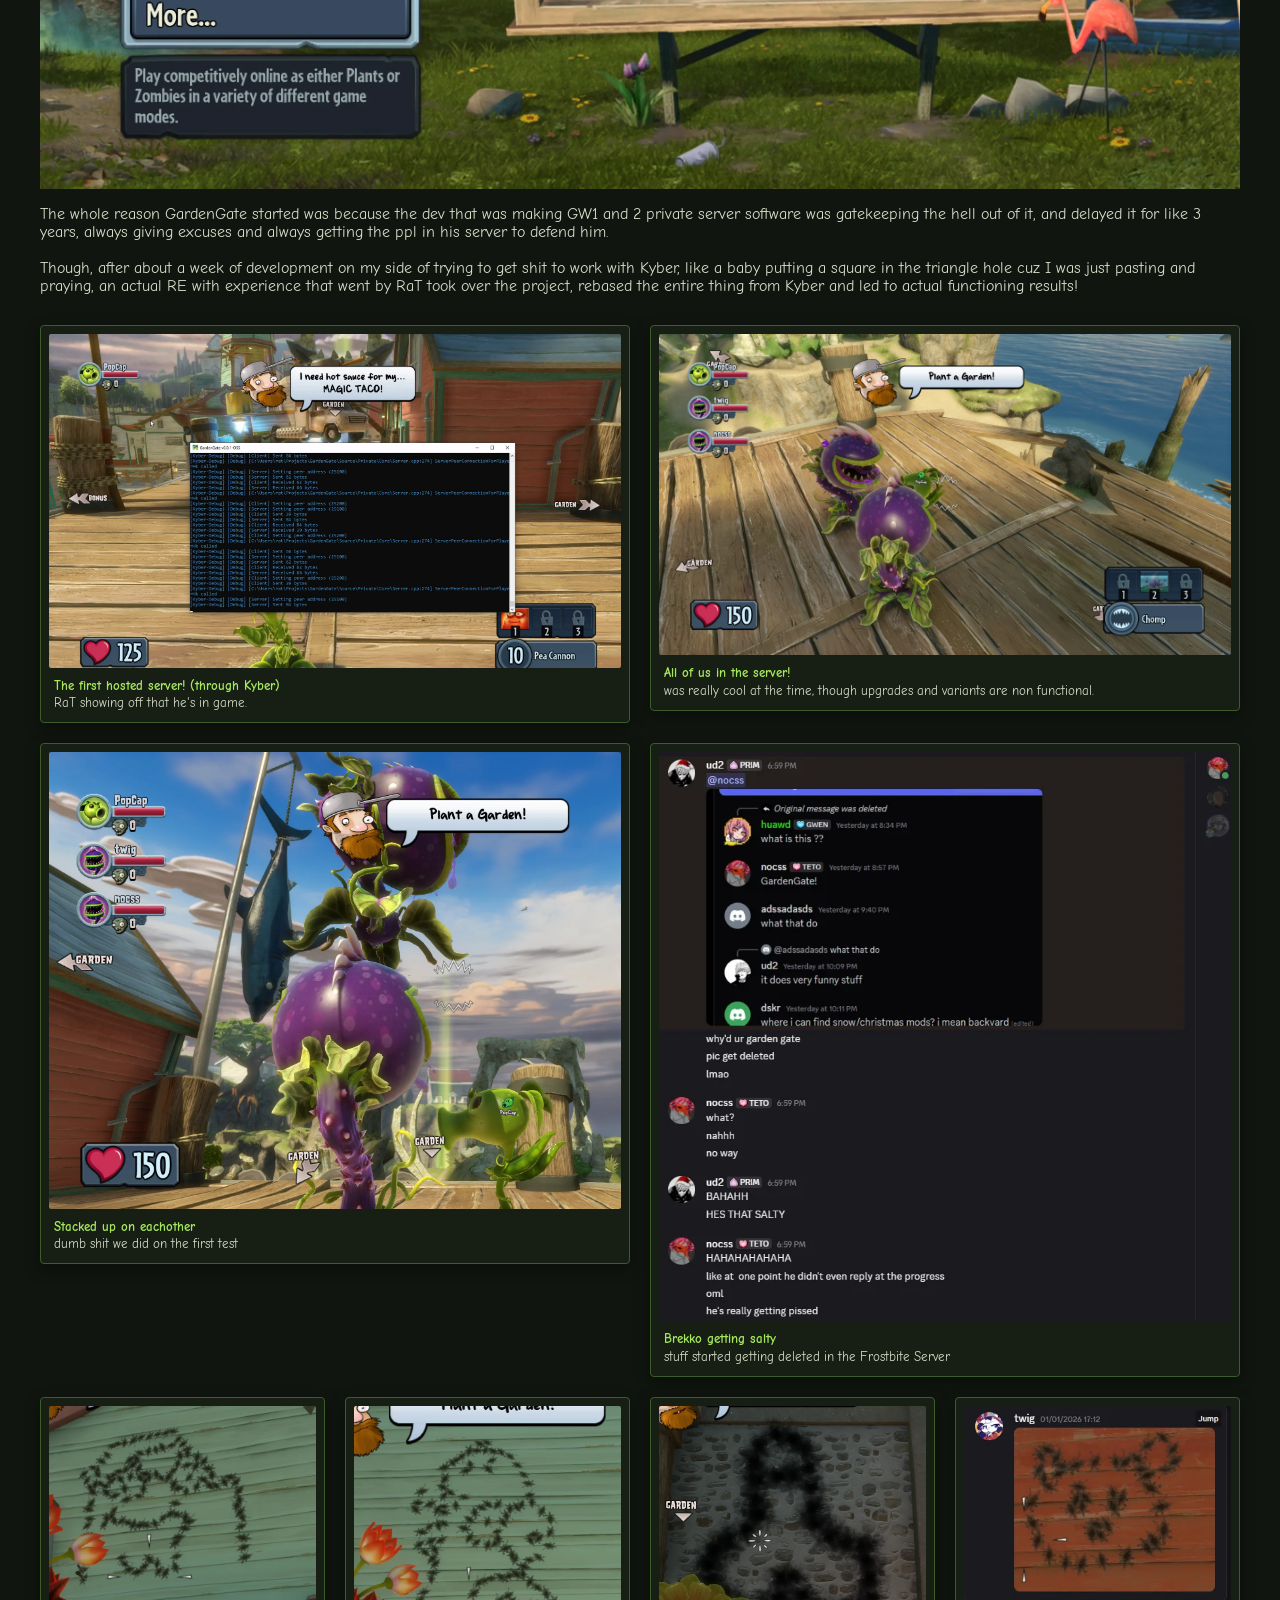
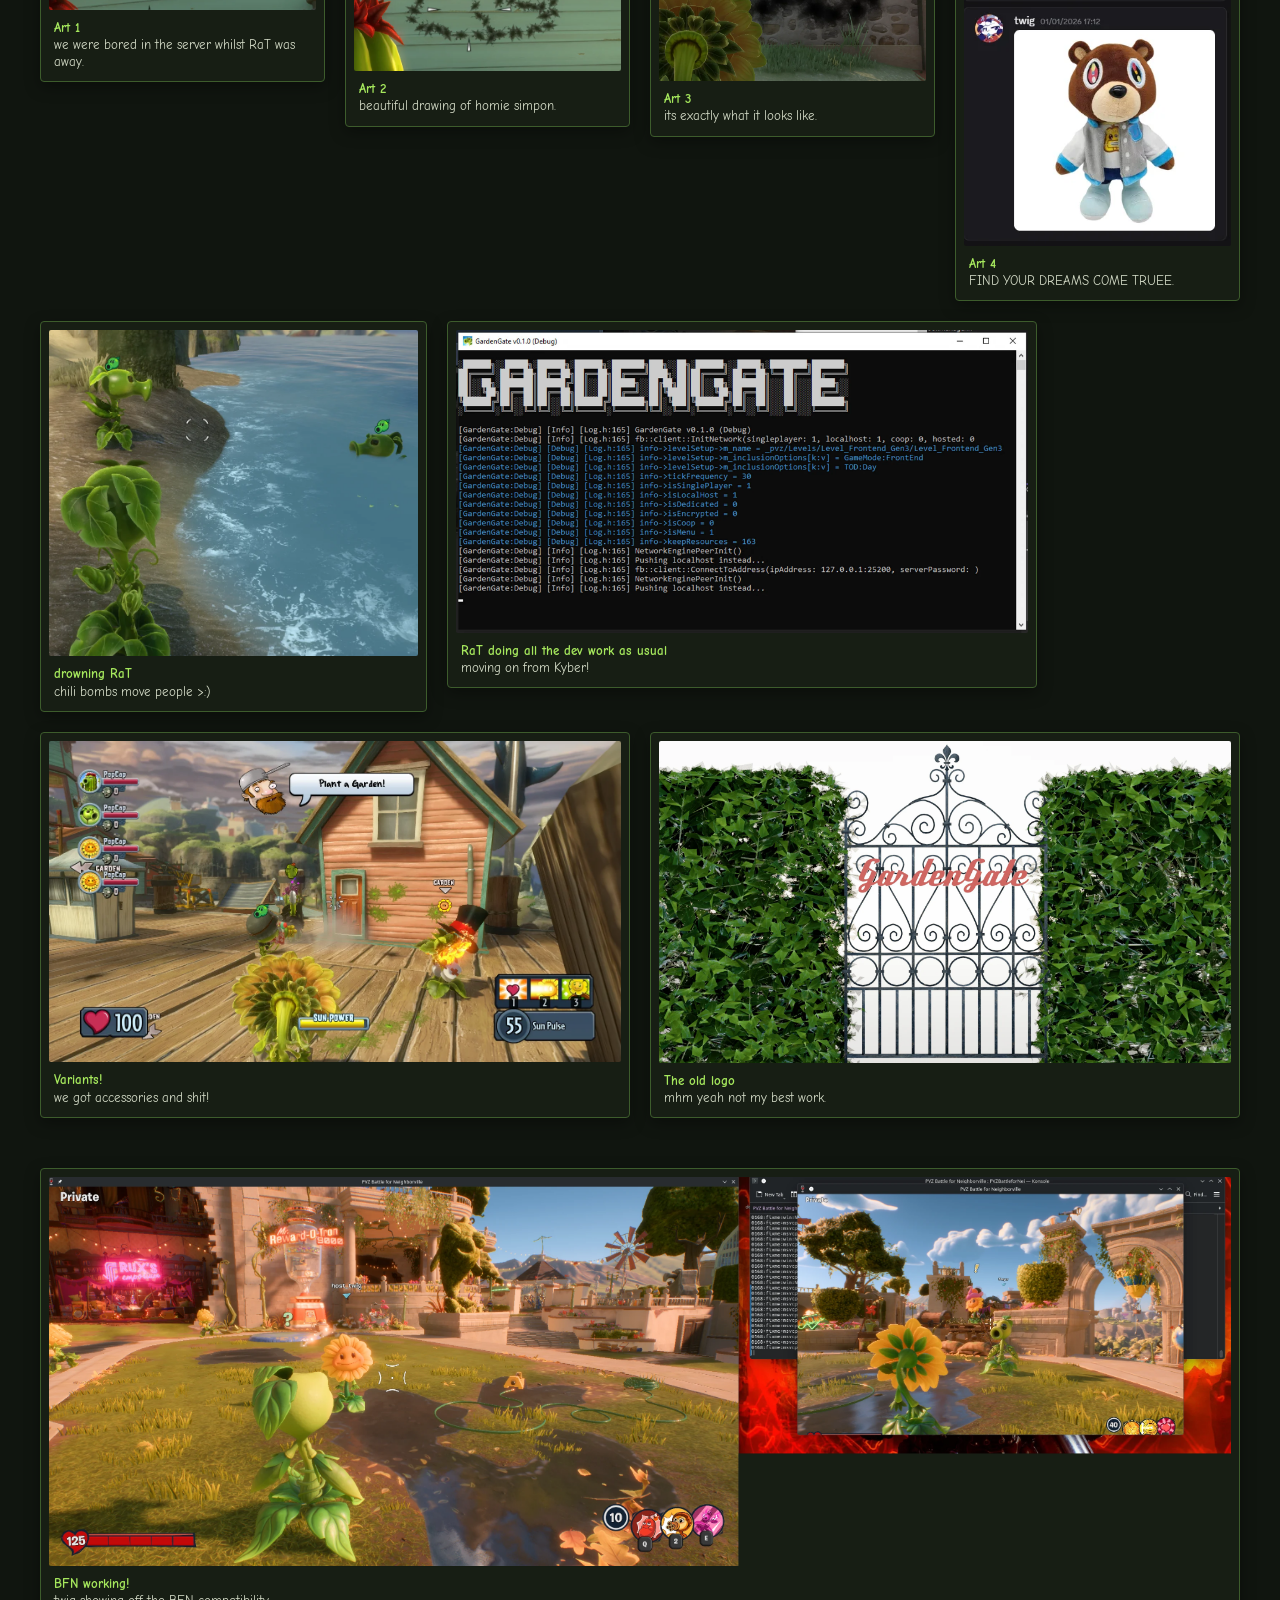
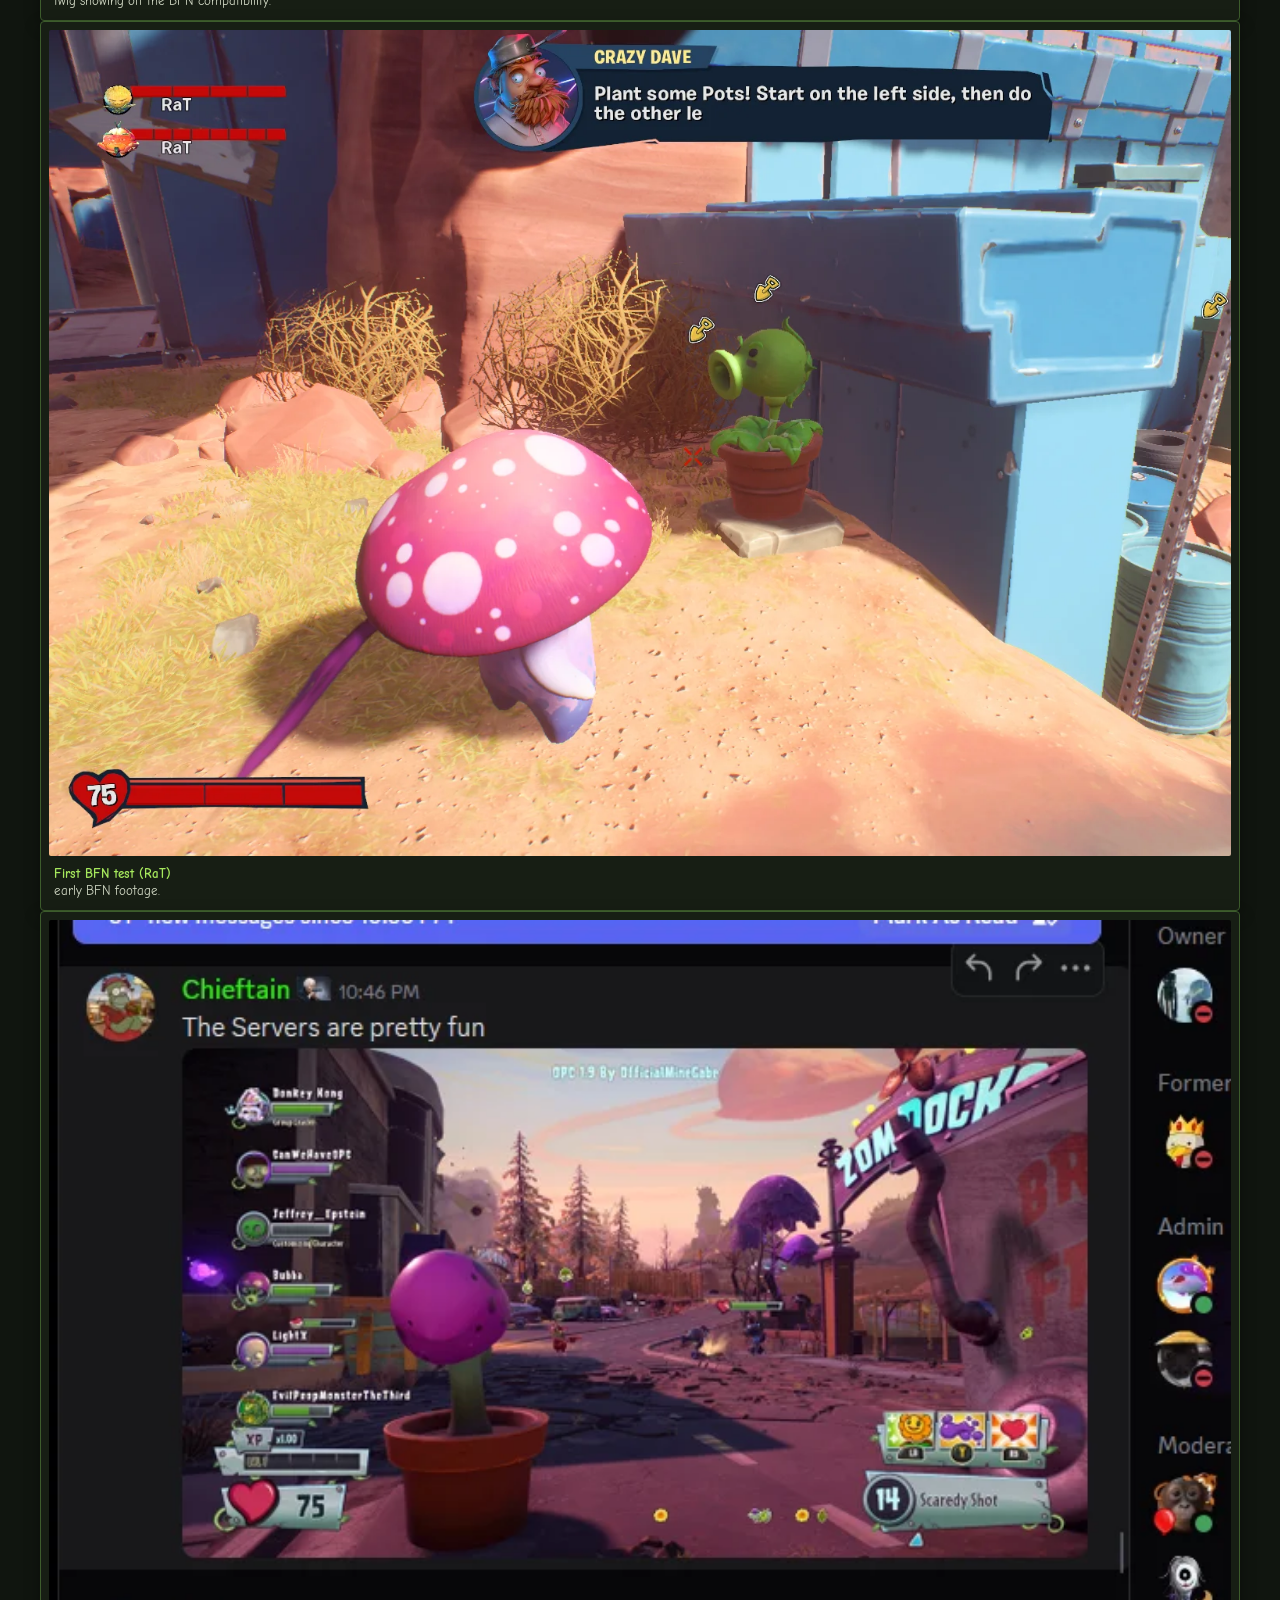
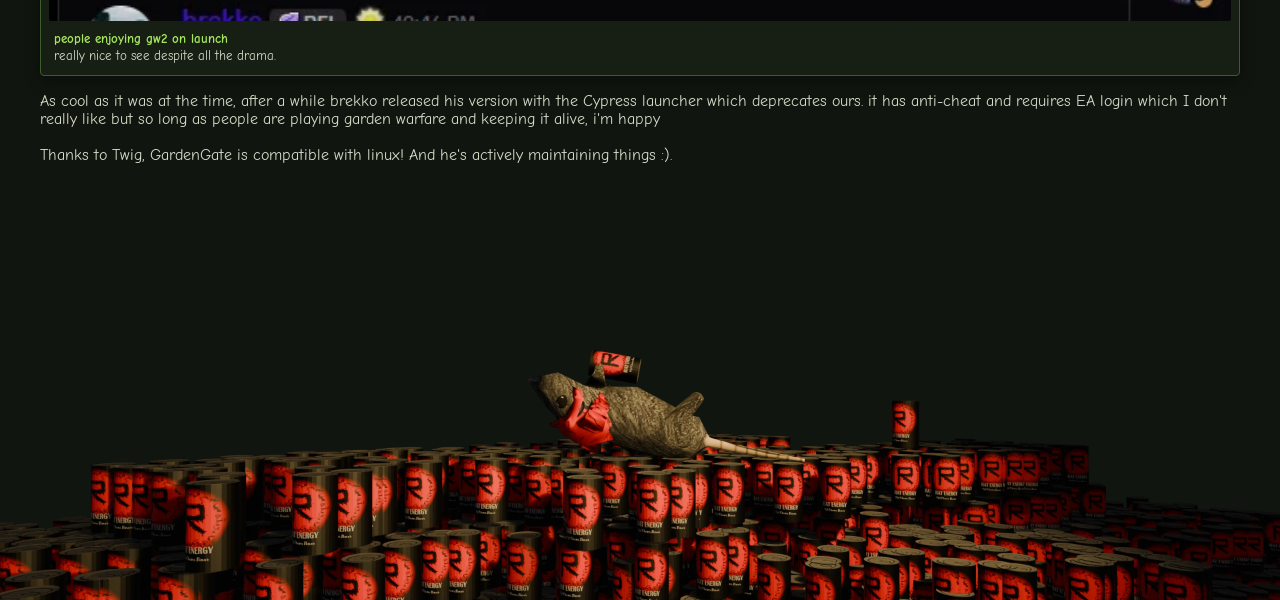
<file: pages/GardenGate/index.html>
<!DOCTYPE html>
<html lang="en">
<head>
    <meta charset="UTF-8">
<link href="https://fonts.googleapis.com/css2?family=Comic+Neue:wght@400;700&display=swap" rel="stylesheet">
    <meta name="viewport" content="width=device-width, initial-scale=1.0">
    <title>GardenGate</title>
    <link rel="stylesheet" href="style.css">
	<link rel="icon" href="images/gg.webp">
</head>
<body>
    <header class="hero">
        <div class="hero-content">
		<img src="images/gg.webp" draggable="false" height="500px">
    </header>

    <main class="container">
        <section class="about-section">
            <h2 class="titles">the start of GardenGate</h2>
                <div class="about-text">
				<a href ="https://github.com/nocss42/GardenGate">GardenGate</a> is private server software for GW1, 2 and Battle for Neighbourville (originally just GW1 lol).<br><br>
				The very start of the project was based off of Kyber and I was working with someone who had a similar project called Project Outlawn that went by Twig who went on to maintain the entire repo.<br><br>
				I was a dum dum little poopy brained shit after removing the drm from the exe thinking i was smart pasting Kyber using existing offsets from Outlawn, which is why it only got as far as the loading screen</p>
                </div>
				<div class="aboutthing">
                <div class="aboutthing">
                    <img src="images/oldkyber.webp" draggable="false" alt="Girl in a jacket">
                </div>
				<div class="about-text">
				<p>The whole reason GardenGate started was because the dev that was making GW1 and 2 private server software was gatekeeping the hell out of it, and delayed it for like 3 years, always giving excuses and always getting the ppl in his server to defend him.<br><br>
				Though, after about a week of development on my side of trying to get shit to work with Kyber, like a baby putting a square in the triangle hole cuz I was just pasting and praying, an actual RE with experience that went by RaT took over the project, rebased the entire thing from Kyber and led to actual functioning results!</p>
                </div>
				<div class="dev-collage">

    <div class="dev-photo large">
        <img src="images/firstServer.webp" draggable="false">
        <div class="dev-caption">
            <strong>The first hosted server! (through Kyber)</strong><br>
            RaT showing off that he's in game.
        </div>
    </div>

    <div class="dev-photo large">
        <img src="images/weallin.webp" draggable="false">
        <div class="dev-caption">
            <strong>All of us in the server!</strong><br>
            was really cool at the time, though upgrades and variants are non functional.
        </div>
    </div>

    <div class="dev-photo large">
        <img src="images/stack.webp" draggable="false">
        <div class="dev-caption">
            <strong>Stacked up on eachother</strong><br>
            dumb shit we did on the first test
        </div>
    </div>

    <div class="dev-photo large">
        <img src="images/brekkosalty.webp" draggable="false" draggable="false">
        <div class="dev-caption">
            <strong>Brekko getting salty</strong><br>
			stuff started getting deleted in the Frostbite Server
        </div>
    </div>

    <div class="dev-photo small">
        <img src="images/art 1.webp" draggable="false" draggable="false">
        <div class="dev-caption">
            <strong>Art 1</strong><br>
            we were bored in the server whilst RaT was away.
        </div>
    </div>
	<div class="dev-photo small">
        <img src="images/art 2.webp" draggable="false" draggable="false">
        <div class="dev-caption">
            <strong>Art 2</strong><br>
            beautiful drawing of homie simpon.
        </div>
    </div>
	<div class="dev-photo small">
        <img src="images/art 3.webp" draggable="false" draggable="false">
        <div class="dev-caption">
            <strong>Art 3</strong><br>
            its exactly what it looks like.
        </div>
    </div>
	<div class="dev-photo small">
        <img src="images/art 4.webp" draggable="false" draggable="false">
        <div class="dev-caption">
            <strong>Art 4</strong><br>
            FIND YOUR DREAMS COME TRUEE.
        </div>
    </div>
	<div class="dev-photo medium">
        <img src="images/drown.webp" draggable="false" draggable="false">
        <div class="dev-caption">
            <strong>drowning RaT</strong><br>
            chili bombs move people >:)
        </div>
    </div>
	<div class="dev-photo large">
        <img src="images/postkyber.webp" draggable="false" draggable="false">
        <div class="dev-caption">
            <strong>RaT doing all the dev work as usual</strong><br>
            moving on from Kyber!
        </div>
    </div>
	<div class="dev-photo large">
        <img src="images/variants.webp" draggable="false" draggable="false">
        <div class="dev-caption">
            <strong>Variants!</strong><br>
            we got accessories and shit!
        </div>
    </div>
	<div class="dev-photo large">
        <img src="images/old logo.webp" draggable="false" draggable="false">
        <div class="dev-caption">
            <strong>The old logo</strong><br>
            mhm yeah not my best work.
        </div>
    </div>
    </div>
	<div class="dev-photo large">
        <img src="images/bfn_works_twig.webp" draggable="false" draggable="false">
        <div class="dev-caption">
            <strong>BFN working!</strong><br>
            twig showing off the BFN compatibility.
        </div>
</div>
<div class="dev-photo medium">
        <img src="images/thing.webp" draggable="false" draggable="false" height="200px" width="200px">
        <div class="dev-caption">
            <strong>First BFN test (RaT)</strong><br>
            early BFN footage.
        </div>
</div>
<div class="dev-photo medium">
        <img src="images/image.webp" draggable="false" draggable="false" height="200px" width="200px">
        <div class="dev-caption">
            <strong>people enjoying gw2 on launch</strong><br>
            really nice to see despite all the drama.
        </div>
</div>
<div class="about-text">
				<p>As cool as it was at the time, after a while brekko released his version with the Cypress launcher which deprecates ours. it has anti-cheat and requires EA login which I don't really like but so long as people are playing garden warfare and keeping it alive, i'm happy<br><br>
				Thanks to Twig, GardenGate is compatible with linux! And he's actively maintaining things :).</p>
                </div>
            </div>
        </section>
    </main>
    <footer>
	<img src="images/footer.webp" draggable="false" draggable="false" class="expand-dong">
    </footer>

</body>
</html>
</file>
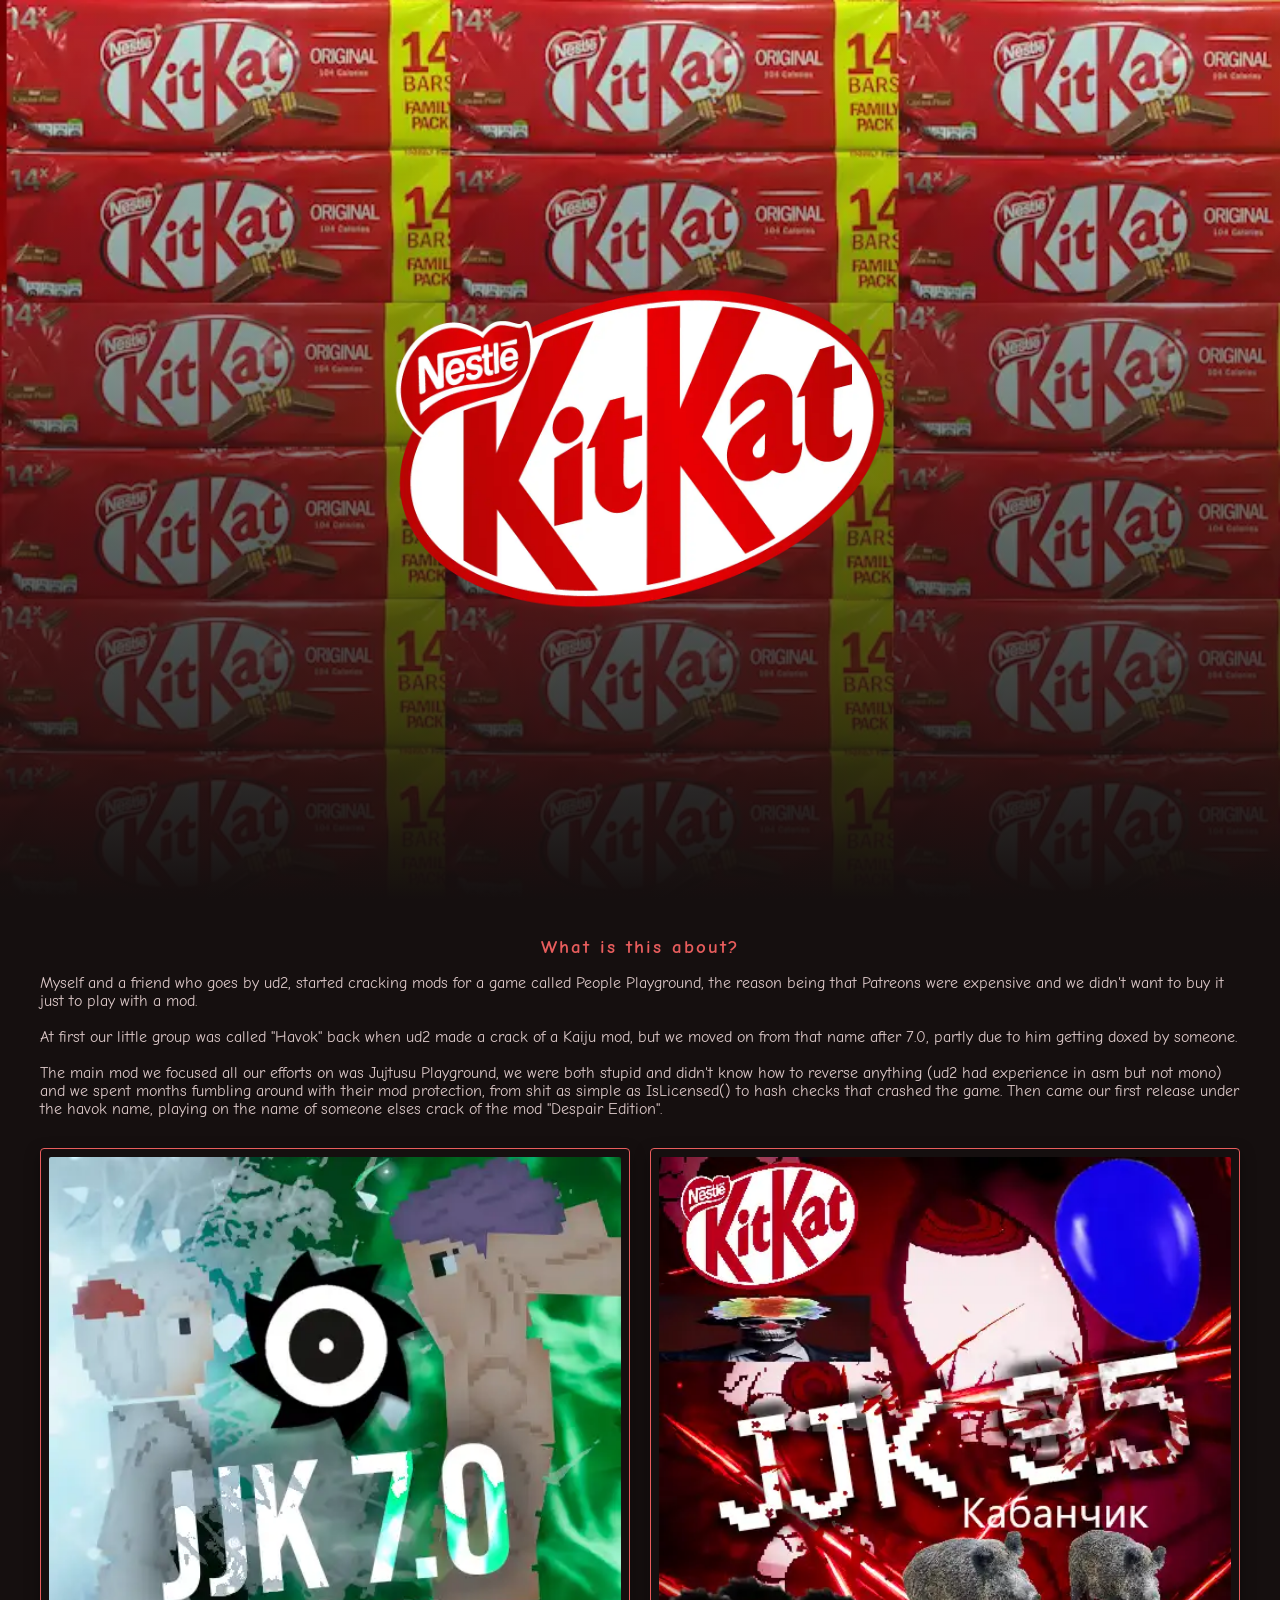
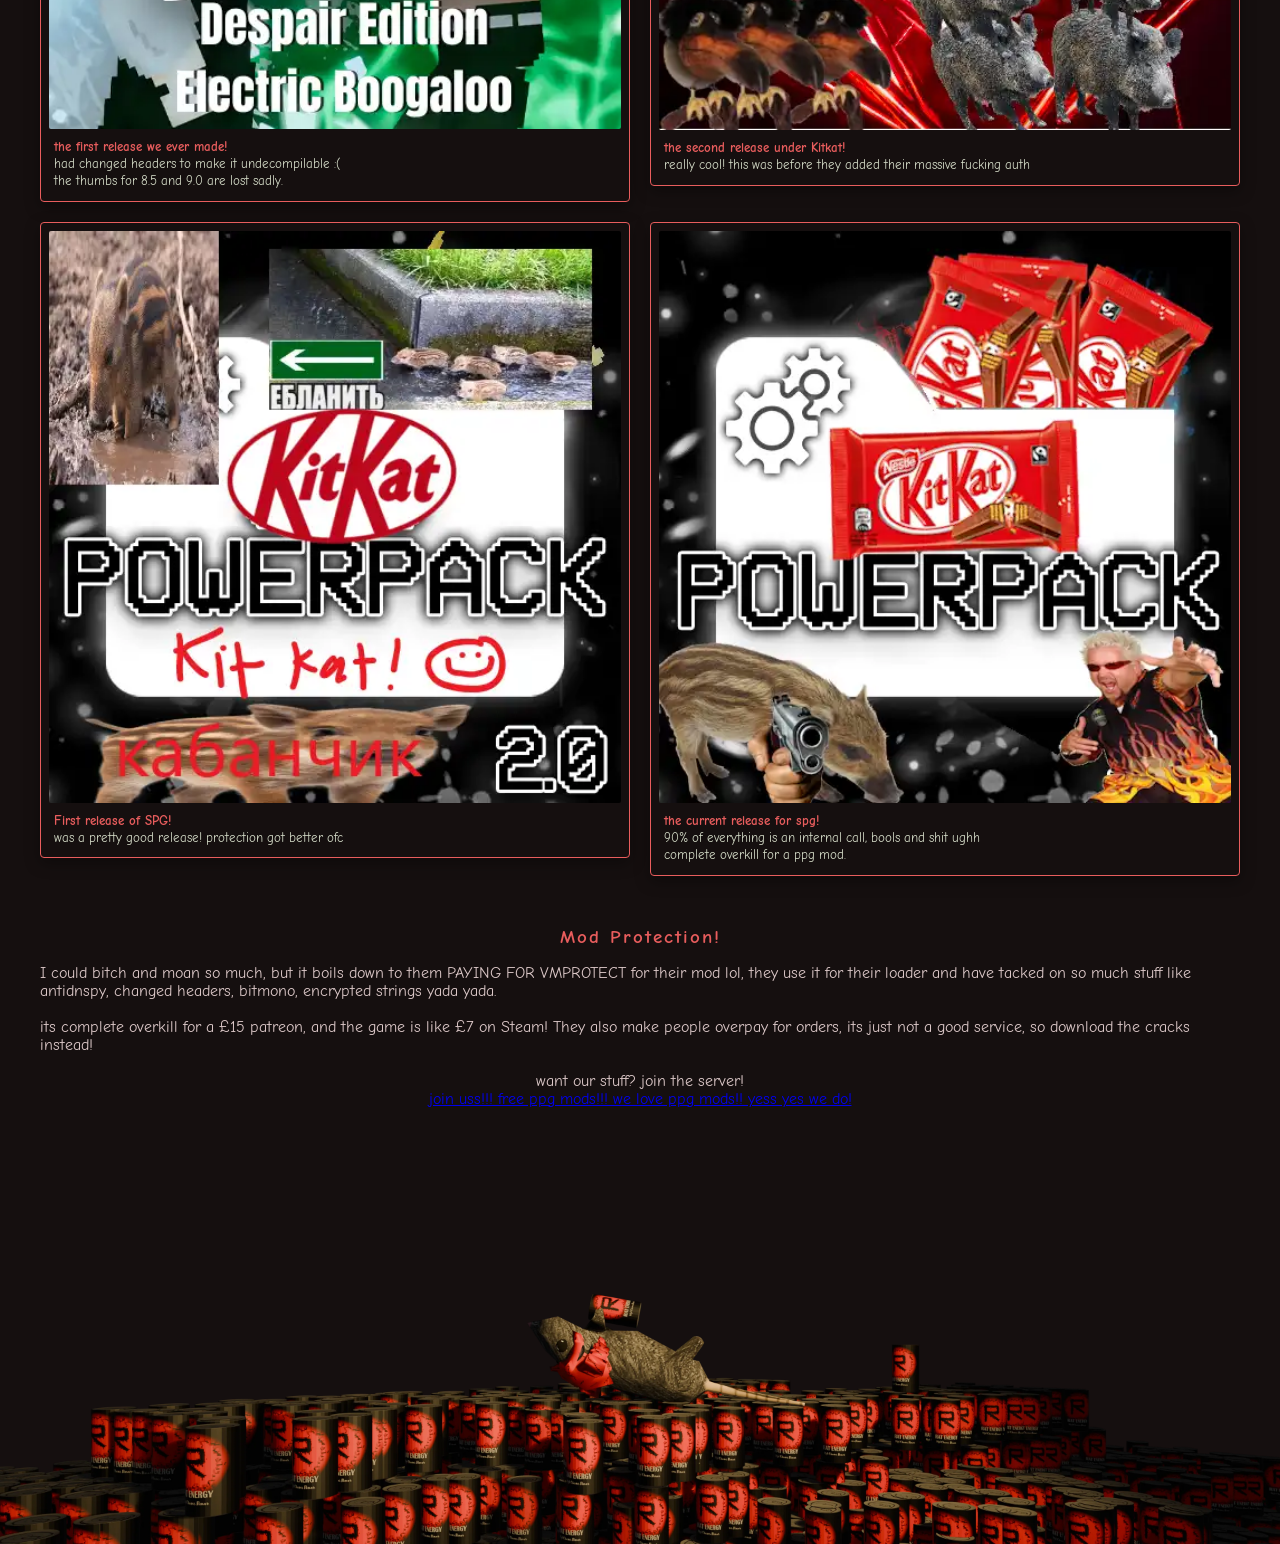
<file: pages/KitKat Cracks/index.html>
<!DOCTYPE html>
<html lang="en">
<head>
    <meta charset="UTF-8">
<link href="https://fonts.googleapis.com/css2?family=Comic+Neue:wght@400;700&display=swap" rel="stylesheet">
    <meta name="viewport" content="width=device-width, initial-scale=1.0">
    <title>Kitkat Cracks</title>
    <link rel="stylesheet" href="style.css">
	<link rel="icon" href="images/lardicon.webp">
</head>
<body>
    <header class="hero">
        <div class="hero-content">
		<img src="images/lardicon2.webp" draggable="false" height="500px">
    </header>

    <main class="container">
        <section class="about-section">
            <h2 class="titles">What is this about?</h2>
                <div class="about-text">
				<p>Myself and a friend who goes by ud2, started cracking mods for a game called People Playground, the reason being that Patreons were expensive and we didn't want to buy it just to play with a mod.<br><br>
				At first our little group was called "Havok" back when ud2 made a crack of a Kaiju mod, but we moved on from that name after 7.0, partly due to him getting doxed by someone.<br><br>
				The main mod we focused all our efforts on was Jujtusu Playground, we were both stupid and didn't know how to reverse anything (ud2 had experience in asm but not mono) and we spent months fumbling around with their mod protection, from shit as simple as IsLicensed() to hash checks that crashed the game.
				Then came our first release under the havok name, playing on the name of someone elses crack of the mod "Despair Edition".</p>
				<div class="dev-collage">
    <div class="dev-photo large">
        <img src="images/jjp1.webp" draggable="false">
        <div class="dev-caption">
            <strong>the first release we ever made!</strong><br>
            had changed headers to make it undecompilable :(<br>
			the thumbs for 8.5 and 9.0 are lost sadly.
        </div>
    </div>
	<div class="dev-photo large">
        <img src="images/jjp2.webp" draggable="false">
        <div class="dev-caption">
            <strong>the second release under Kitkat!</strong><br>
			really cool! this was before they added their massive fucking auth
        </div>
    </div>
	<div class="dev-photo large">
        <img src="images/spg1.webp" draggable="false">
        <div class="dev-caption">
            <strong>First release of SPG!</strong><br>
            was a pretty good release! protection got better ofc
        </div>
    </div>
	<div class="dev-photo large">
        <img src="images/spg3.webp" draggable="false">
        <div class="dev-caption">
            <strong>the current release for spg!</strong><br>
            90% of everything is an internal call, bools and shit ughh<br>
			complete overkill for a ppg mod.
        </div>
    </div>
                </div>
					            <h2 class="titles">Mod Protection!</h2>
                <div class="about-text">
				<p>I could bitch and moan so much, but it boils down to them PAYING FOR VMPROTECT for their mod lol, they use it for their loader and have tacked on so much stuff like antidnspy, changed headers, bitmono, encrypted strings yada yada.<br><br>
				its complete overkill for a £15 patreon, and the game is like £7 on Steam! They also make people overpay for orders, its just not a good service, so download the cracks instead!<br><br>
				<span class="bigglebongle">want our stuff? join the server!</span>
				<span class="bigglebongle"><a href="https://discord.com/invite/8HjffTPae8" target=\_blank">join uss!!! free ppg mods!!! we love ppg mods!! yess yes we do!</span></a></p>
        </section>
    </main>
    <footer>
	<img src="images/footer.webp" draggable="false" draggable="false" class="expand-dong">
    </footer>

</body>
</html>
</file>
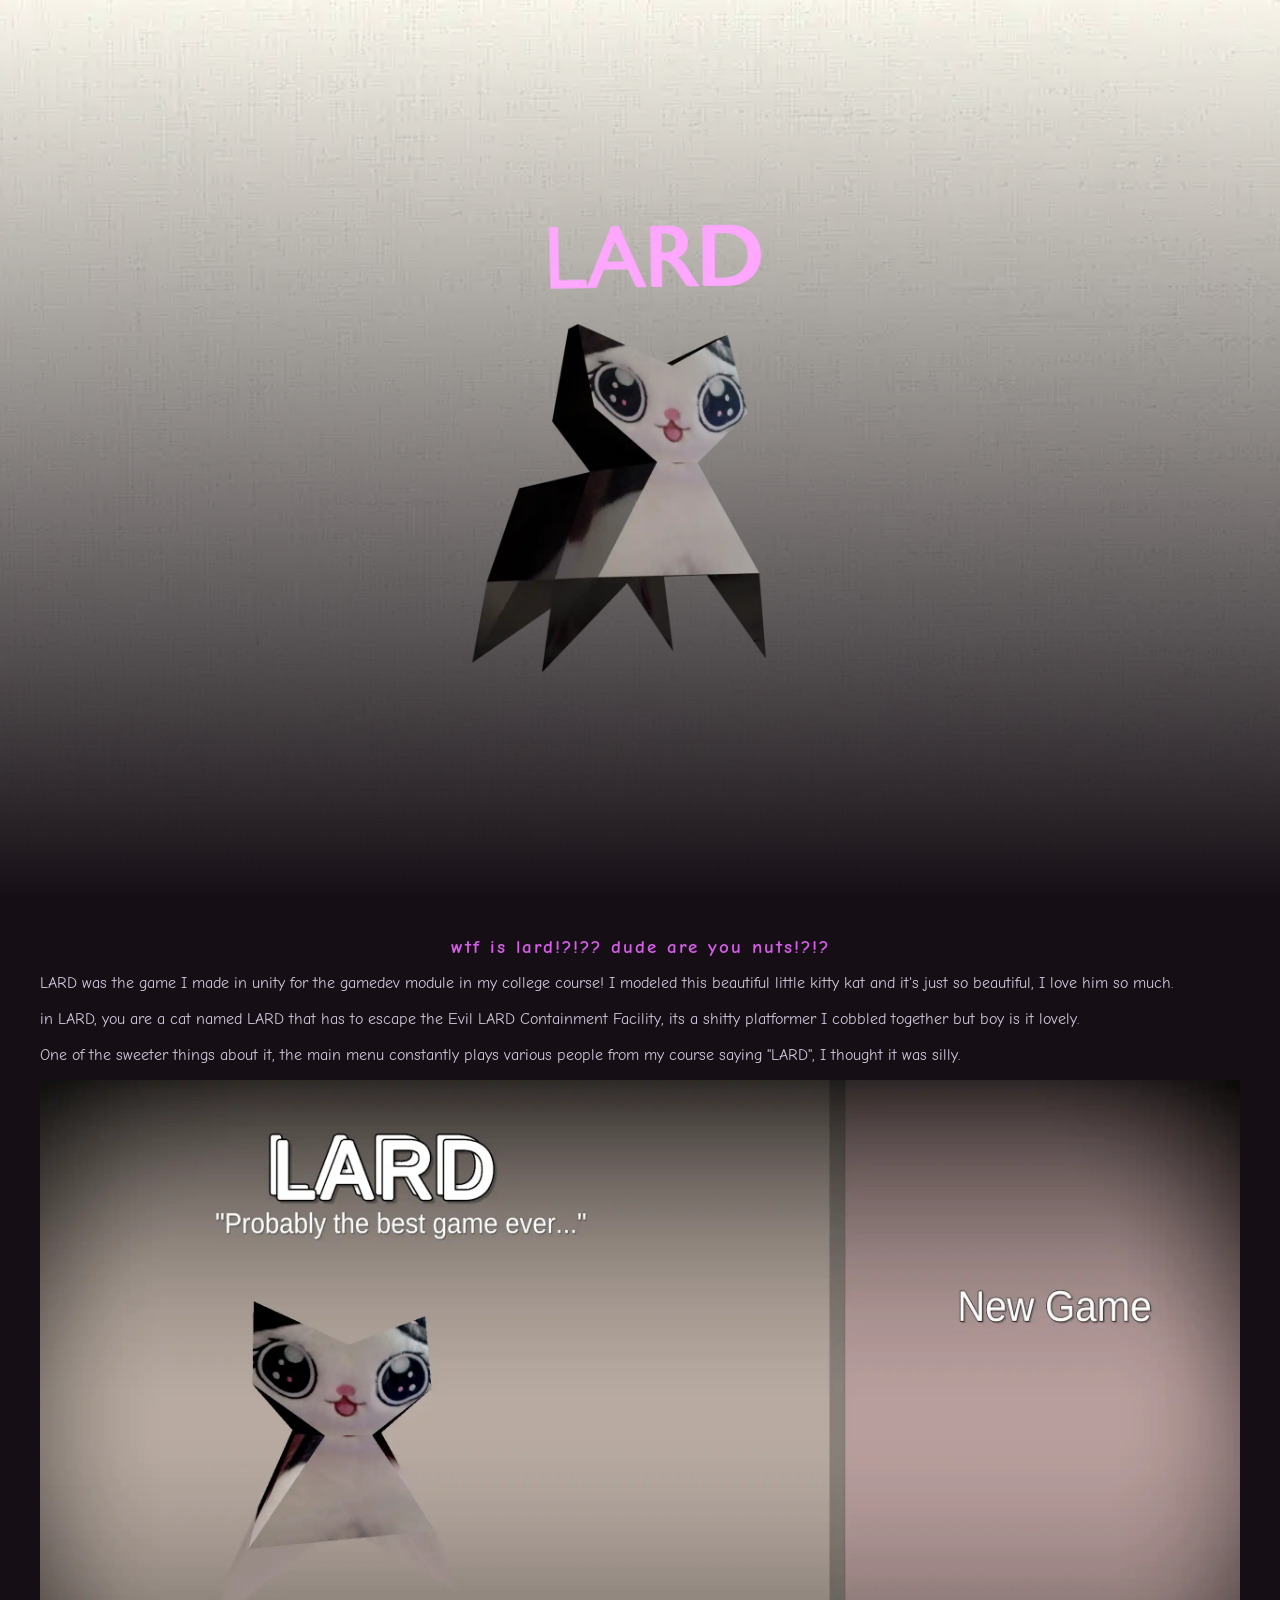
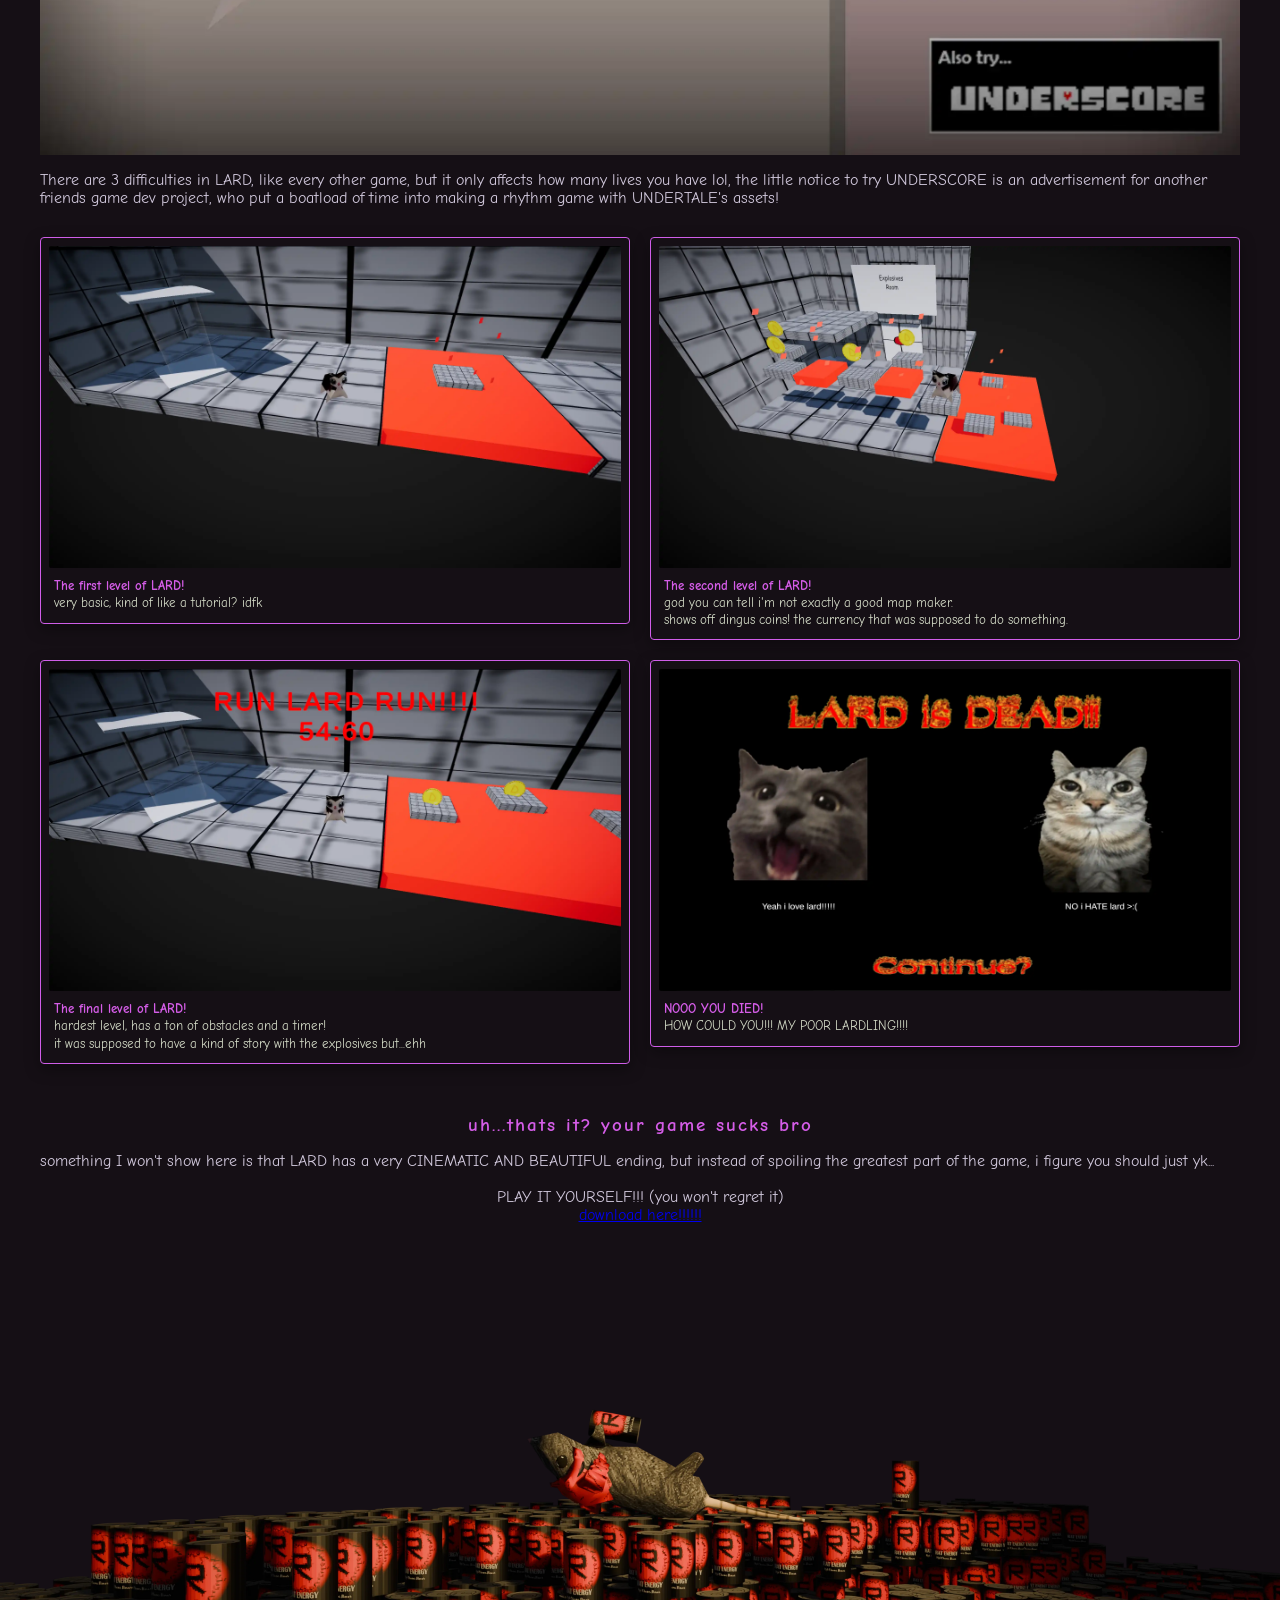
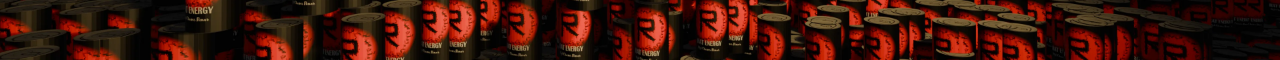
<file: pages/LARD/index.html>
<!DOCTYPE html>
<html lang="en">
<head>
    <meta charset="UTF-8">
<link href="https://fonts.googleapis.com/css2?family=Comic+Neue:wght@400;700&display=swap" rel="stylesheet">
    <meta name="viewport" content="width=device-width, initial-scale=1.0">
    <title>LARD</title>
    <link rel="stylesheet" href="style.css">
	<link rel="icon" href="images/lardicon.webp">
</head>
<body>
    <header class="hero">
        <div class="hero-content">
		<img src="images/lardicon2.webp" draggable="false" height="500px">
    </header>

    <main class="container">
        <section class="about-section">
            <h2 class="titles">wtf is lard!?!?? dude are you nuts!?!?</h2>
                <div class="about-text">
				<p>LARD was the game I made in unity for the gamedev module in my college course! I modeled this beautiful little kitty kat and it's just so beautiful, I love him so much.<br><br>
				in LARD, you are a cat named LARD that has to escape the Evil LARD Containment Facility, its a shitty platformer I cobbled together but boy is it lovely.<br><br>
				One of the sweeter things about it, the main menu constantly plays various people from my course saying "LARD", I thought it was silly.</p>
                </div>
				<div class="aboutthing">
                <div class="aboutthing">
                    <img src="images/lard.webp" draggable="false" alt="Girl in a jacket">
                </div>
				<div class="about-text">
				<p>There are 3 difficulties in LARD, like every other game, but it only affects how many lives you have lol, the little notice to try UNDERSCORE is an advertisement for another friends game dev project, who put a boatload of time into making a rhythm game with UNDERTALE's assets!</p>
                </div>
				<div class="dev-collage">

    <div class="dev-photo large">
        <img src="images/lardlevel1.webp" draggable="false">
        <div class="dev-caption">
            <strong>The first level of LARD!</strong><br>
            very basic, kind of like a tutorial? idfk
        </div>
    </div>
	<div class="dev-photo large">
        <img src="images/lardlevel2.webp" draggable="false">
        <div class="dev-caption">
            <strong>The second level of LARD!</strong><br>
            god you can tell i'm not exactly a good map maker.<br>
			shows off dingus coins! the currency that was supposed to do something.
        </div>
    </div>
	<div class="dev-photo large">
        <img src="images/lardlevel3.webp" draggable="false">
        <div class="dev-caption">
            <strong>The final level of LARD!</strong><br>
            hardest level, has a ton of obstacles and a timer!<br>
			it was supposed to have a kind of story with the explosives but...ehh
        </div>
    </div>
	<div class="dev-photo large">
        <img src="images/larddead.webp" draggable="false">
        <div class="dev-caption">
            <strong>NOOO YOU DIED!</strong><br>
            HOW COULD YOU!!! MY POOR LARDLING!!!!
        </div>
    </div>
                </div>
					            <h2 class="titles">uh...thats it? your game sucks bro</h2>
                <div class="about-text">
				<p>something I won't show here is that LARD has a very CINEMATIC AND BEAUTIFUL ending, but instead of spoiling the greatest part of the game, i figure  you should just yk...<br><br>
				<span class="bigglebongle">PLAY IT YOURSELF!!! (you won't regret it)</span>
				<span class="bigglebongle"><a href="https://pixeldrain.com/u/h51p8Sb7" target="_blank">download here!!!!!!</span></a></p>
        </section>
    </main>
    <footer>
	<img src="images/footer.webp" draggable="false" draggable="false" class="expand-dong">
    </footer>

</body>
</html>
</file>
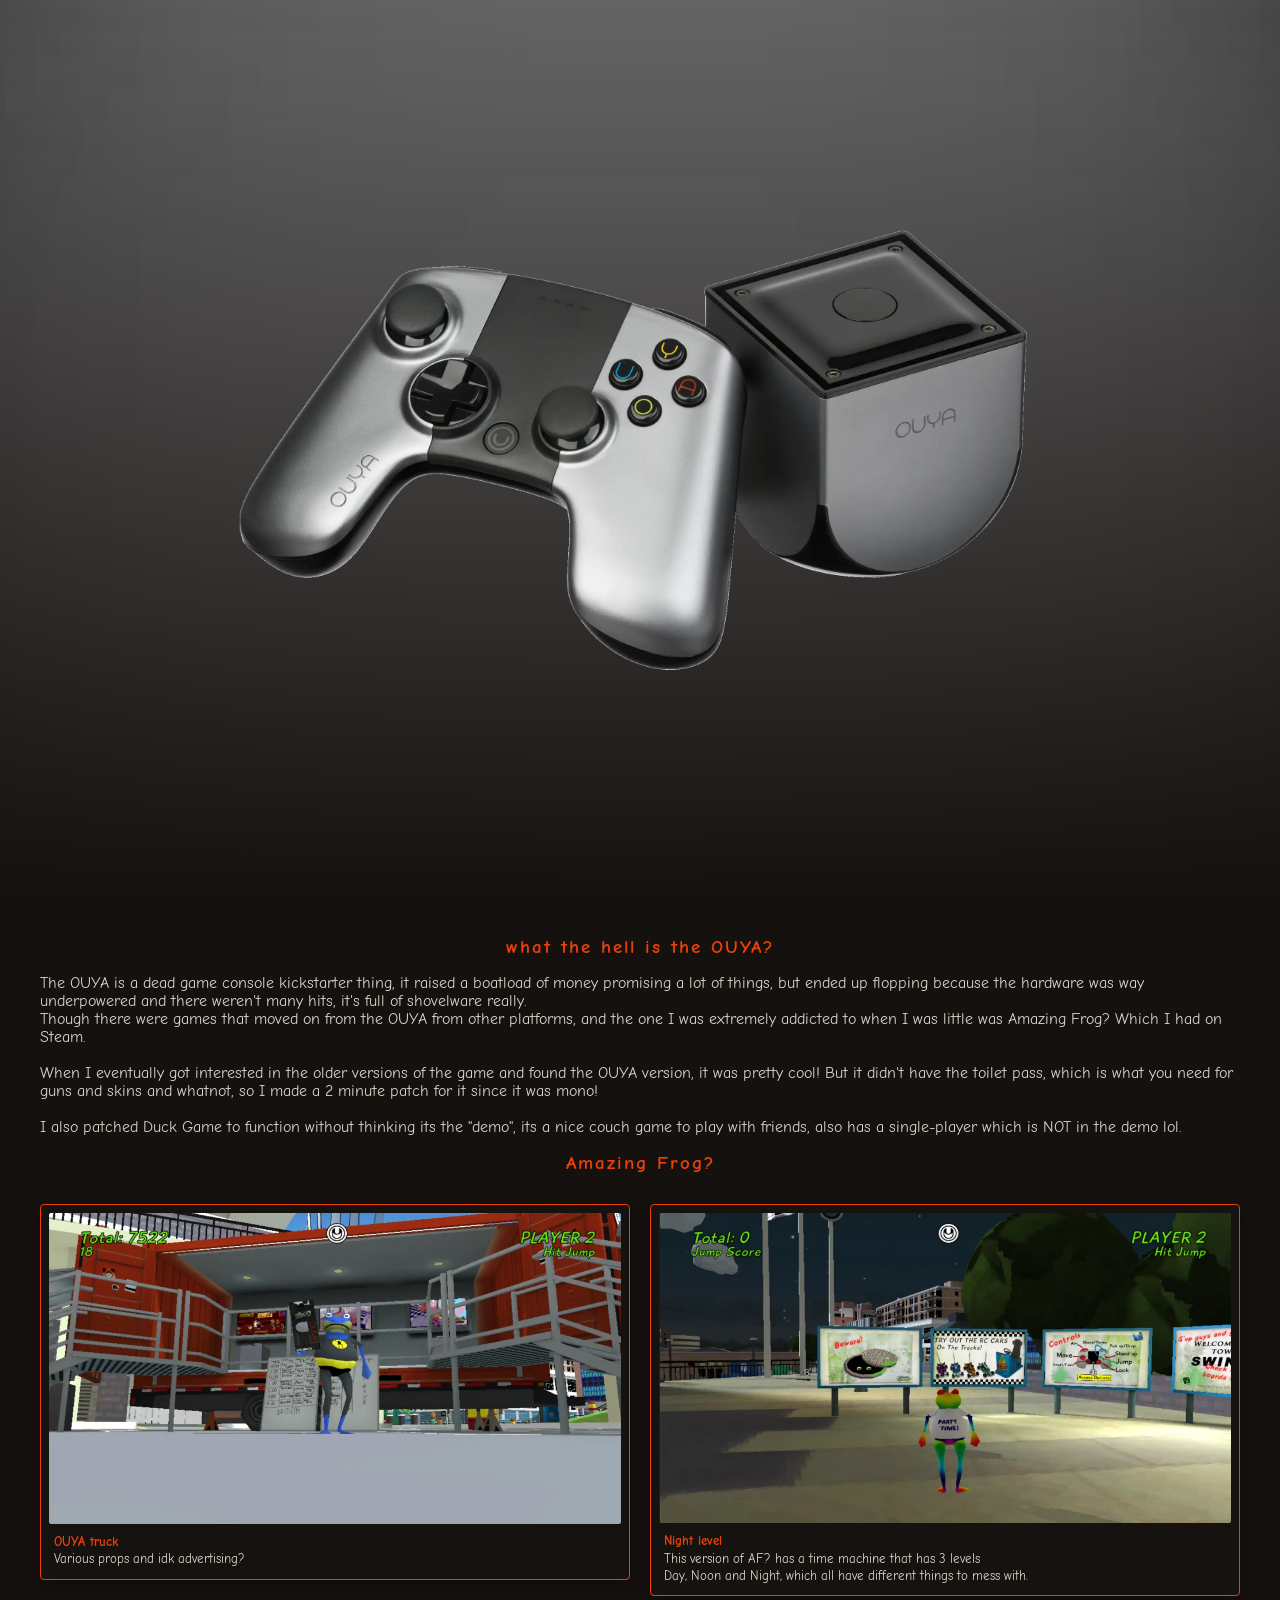
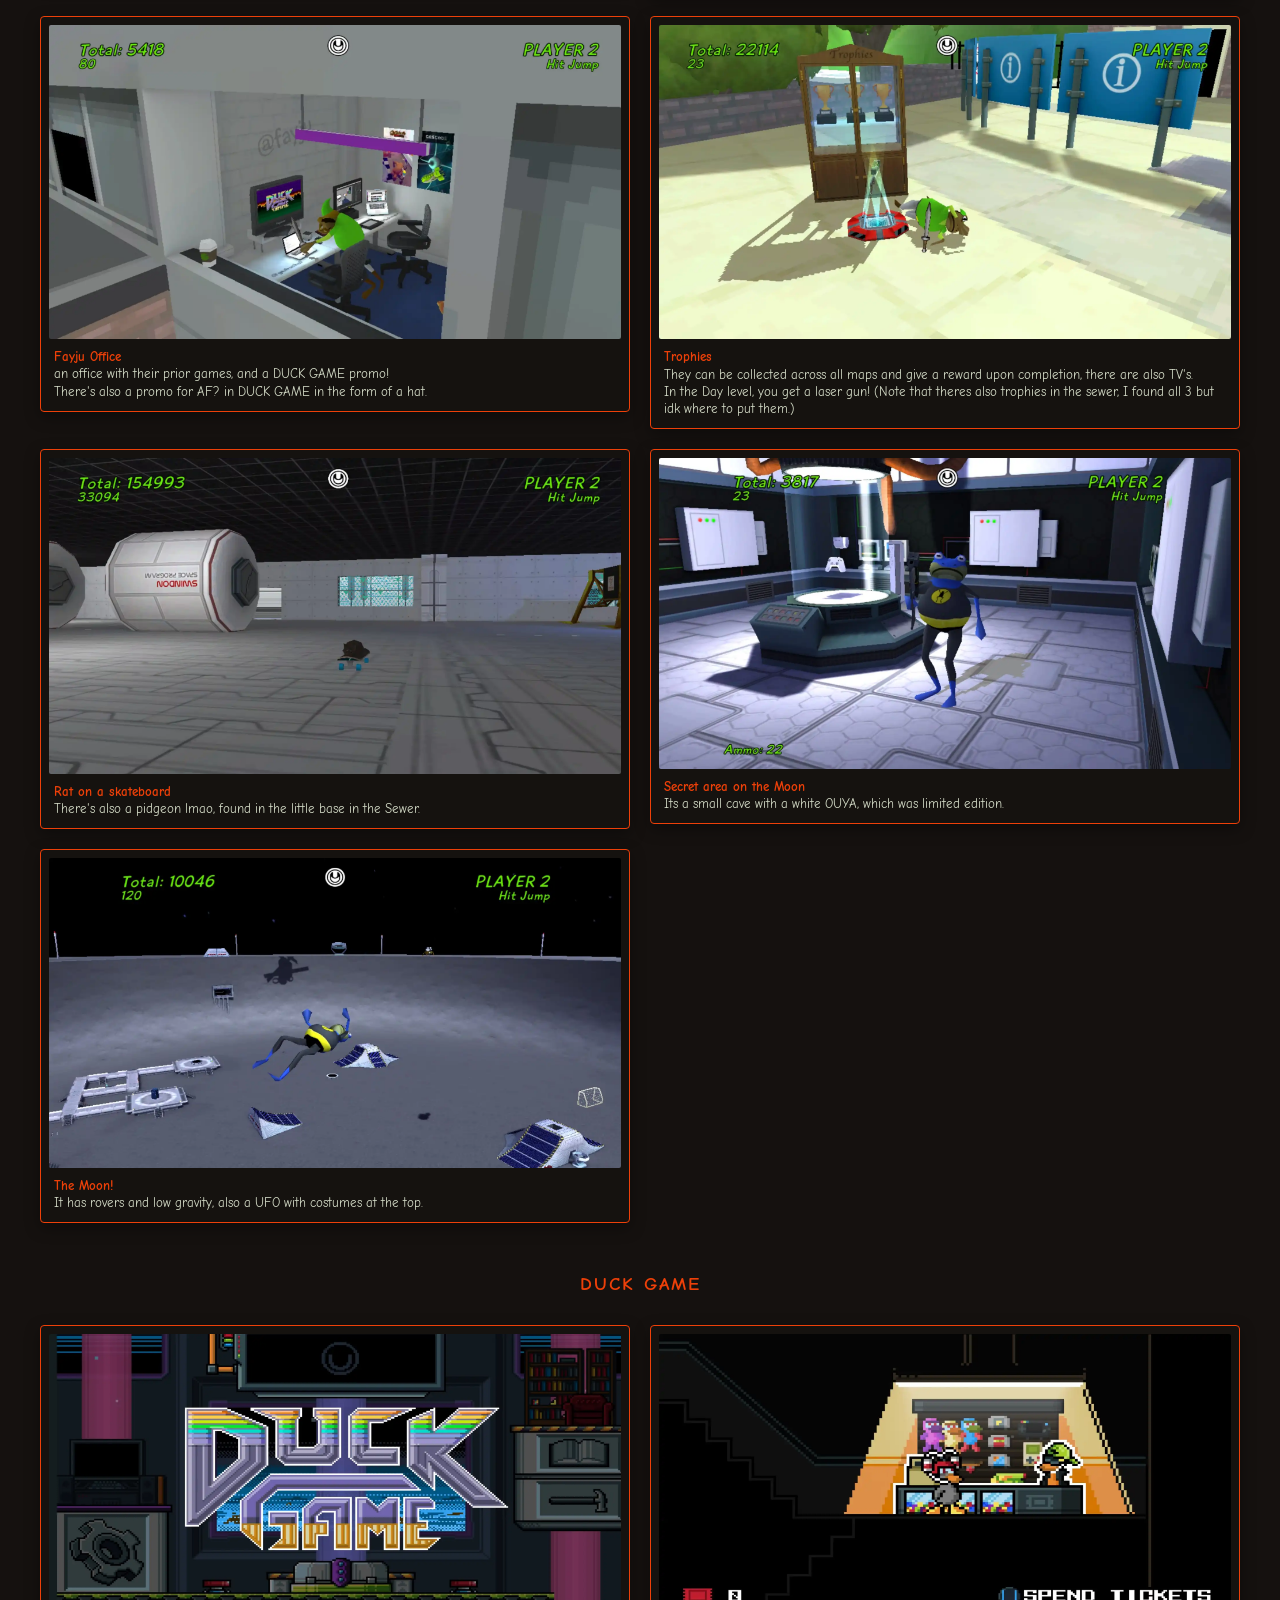
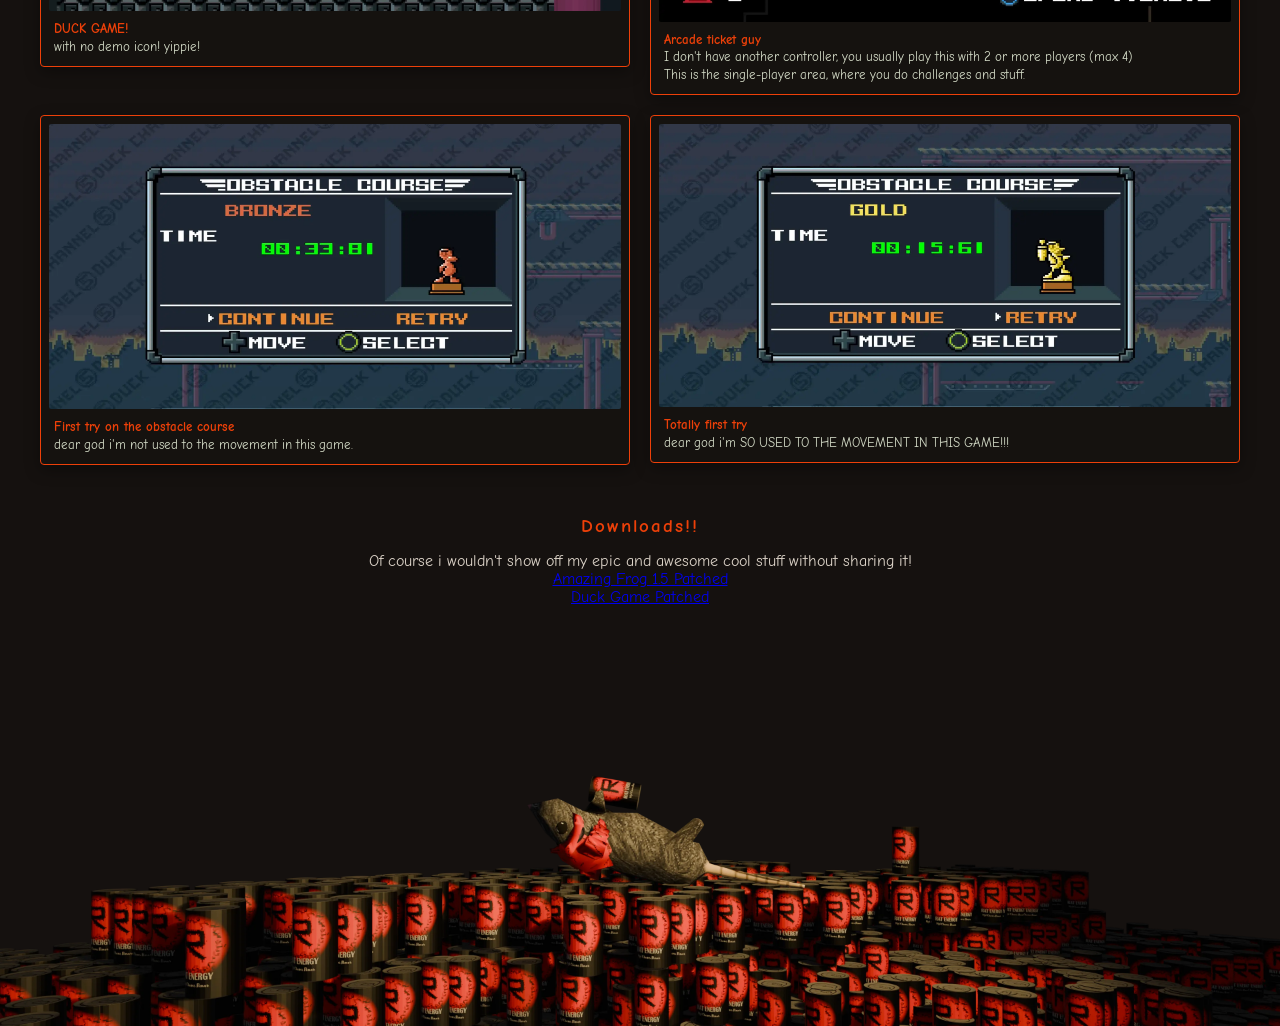
<file: pages/OUYA/index.html>
<!DOCTYPE html>
<html lang="en">
<head>
    <meta charset="UTF-8">
<link href="https://fonts.googleapis.com/css2?family=Comic+Neue:wght@400;700&display=swap" rel="stylesheet">
    <meta name="viewport" content="width=device-width, initial-scale=1.0">
    <title>Ouya Games</title>
    <link rel="stylesheet" href="style.css">
	<link rel="icon" href="images/ouyalogo.webp">
</head>
<body>
    <header class="hero">
        <div class="hero-content">
		<img src="images/ouya.webp" draggable="false" height="500px">
    </header>

    <main class="container">
        <section class="about-section">
            <h2 class="titles">what the hell is the OUYA?</h2>
                <div class="about-text">
				<p>The OUYA is a dead game console kickstarter thing, it raised a boatload of money promising a lot of things, but ended up flopping because the hardware was way underpowered and there weren't many hits, it's full of shovelware really. <br>
				Though there were games that moved on from the OUYA from other platforms, and the one I was extremely addicted to when I was little was Amazing Frog? Which I had on Steam.
				<br><br> When I eventually got interested in the older versions of the game and found the OUYA version, it was pretty cool! But it didn't have  the toilet pass, which is what you need for guns and skins and whatnot, so I made a 2 minute patch for it since it was mono!
				<br><br> I also patched Duck Game to function without thinking its the "demo", its a nice couch game to play with friends, also has a single-player which is NOT in the demo lol.<br></p></div>
				<div class="aboutthing">
				<h2 class="titles">Amazing Frog?</h2>
				<div class="dev-collage">
				 <div class="dev-photo large">
        <img src="images/AF1.webp" draggable="false">
        <div class="dev-caption">
            <strong>OUYA truck</strong><br>
            Various props and idk advertising?
        </div>
    </div>
	<div class="dev-photo large">
        <img src="images/AF2.webp" draggable="false">
        <div class="dev-caption">
		<strong>Night level</strong><br>
            This version of AF? has a time machine that has 3 levels<br>
			Day, Noon and Night, which all have different things to mess with.
            
        </div>
    </div>
	<div class="dev-photo large">
        <img src="images/AF3.webp" draggable="false">
        <div class="dev-caption">
            <strong>Fayju Office</strong><br>
            an office with their prior games, and a DUCK GAME promo!<br>
			There's also a promo for AF? in DUCK GAME in the form of a hat.
        </div>
    </div>
	<div class="dev-photo large">
        <img src="images/AF4.webp" draggable="false">
        <div class="dev-caption">
            <strong>Trophies</strong><br>
            They can be collected across all maps and give a reward upon completion, there are also TV's.<br>
			In the Day level, you get a laser gun! (Note that theres also trophies in the sewer, I found all 3 but idk where to put them.)
        </div>
    </div>
	<div class="dev-photo large">
        <img src="images/AF5.webp" draggable="false">
        <div class="dev-caption">
            <strong>Rat on a skateboard</strong><br>
            There's also a pidgeon lmao, found in the little base in the Sewer.
        </div>
        </div>
	<div class="dev-photo large">
        <img src="images/AF6.webp" draggable="false">
        <div class="dev-caption">
            <strong>Secret area on the Moon</strong><br>
            Its a small cave with a white OUYA, which was limited edition.
        </div>
    </div>
	<div class="dev-photo large">
        <img src="images/AF7.webp" draggable="false">
        <div class="dev-caption">
            <strong>The Moon!</strong><br>
            It has rovers and low gravity, also a UFO with costumes at the top.
        </div>
    </div>
	</div>
				<h2 class="titles">DUCK GAME</h2>
				
		<div class="dev-collage">
		<div class="dev-photo large">
        <img src="images/DG1.webp" draggable="false">
        <div class="dev-caption">
            <strong>DUCK GAME!</strong><br>
            with no demo icon! yippie!
        </div>
    </div>
	<div class="dev-photo large">
        <img src="images/DG2.webp" draggable="false">
        <div class="dev-caption">
		<strong>Arcade ticket guy</strong><br>
            I don't have another controller, you usually play this with 2 or more players (max 4)<br>
			This is the single-player area, where you do challenges and stuff.
            
        </div>
    </div>
	<div class="dev-photo large">
        <img src="images/DG3.webp" draggable="false">
        <div class="dev-caption">
            <strong>First try on the obstacle course</strong><br>
            dear god i'm not used to the movement in this game.
        </div>
    </div>
	<div class="dev-photo large">
        <img src="images/DG4.webp" draggable="false">
        <div class="dev-caption">
            <strong>Totally first try</strong><br>
            dear god i'm SO USED TO THE MOVEMENT IN THIS GAME!!!
        </div>
    </div>
        </div>
    </div>
						            <h2 class="titles">Downloads!!</h2>
                <div class="about-text">
				<span class="bigglebongle">Of course i wouldn't show off my epic and awesome cool stuff without sharing it!</span>
				<span class="bigglebongle"><a href="https://pixeldrain.com/u/wCSq6qA8" target="_blank">Amazing Frog 1.5 Patched</span></a>
				<span class="bigglebongle"><a href="https://pixeldrain.com/u/aKZN3nvb" target="_blank">Duck Game Patched</span></a>
        </section>
    </main>
    <footer>
	<img src="images/footer.webp" draggable="false" draggable="false" class="expand-dong">
    </footer>

</body>
</html>
</file>
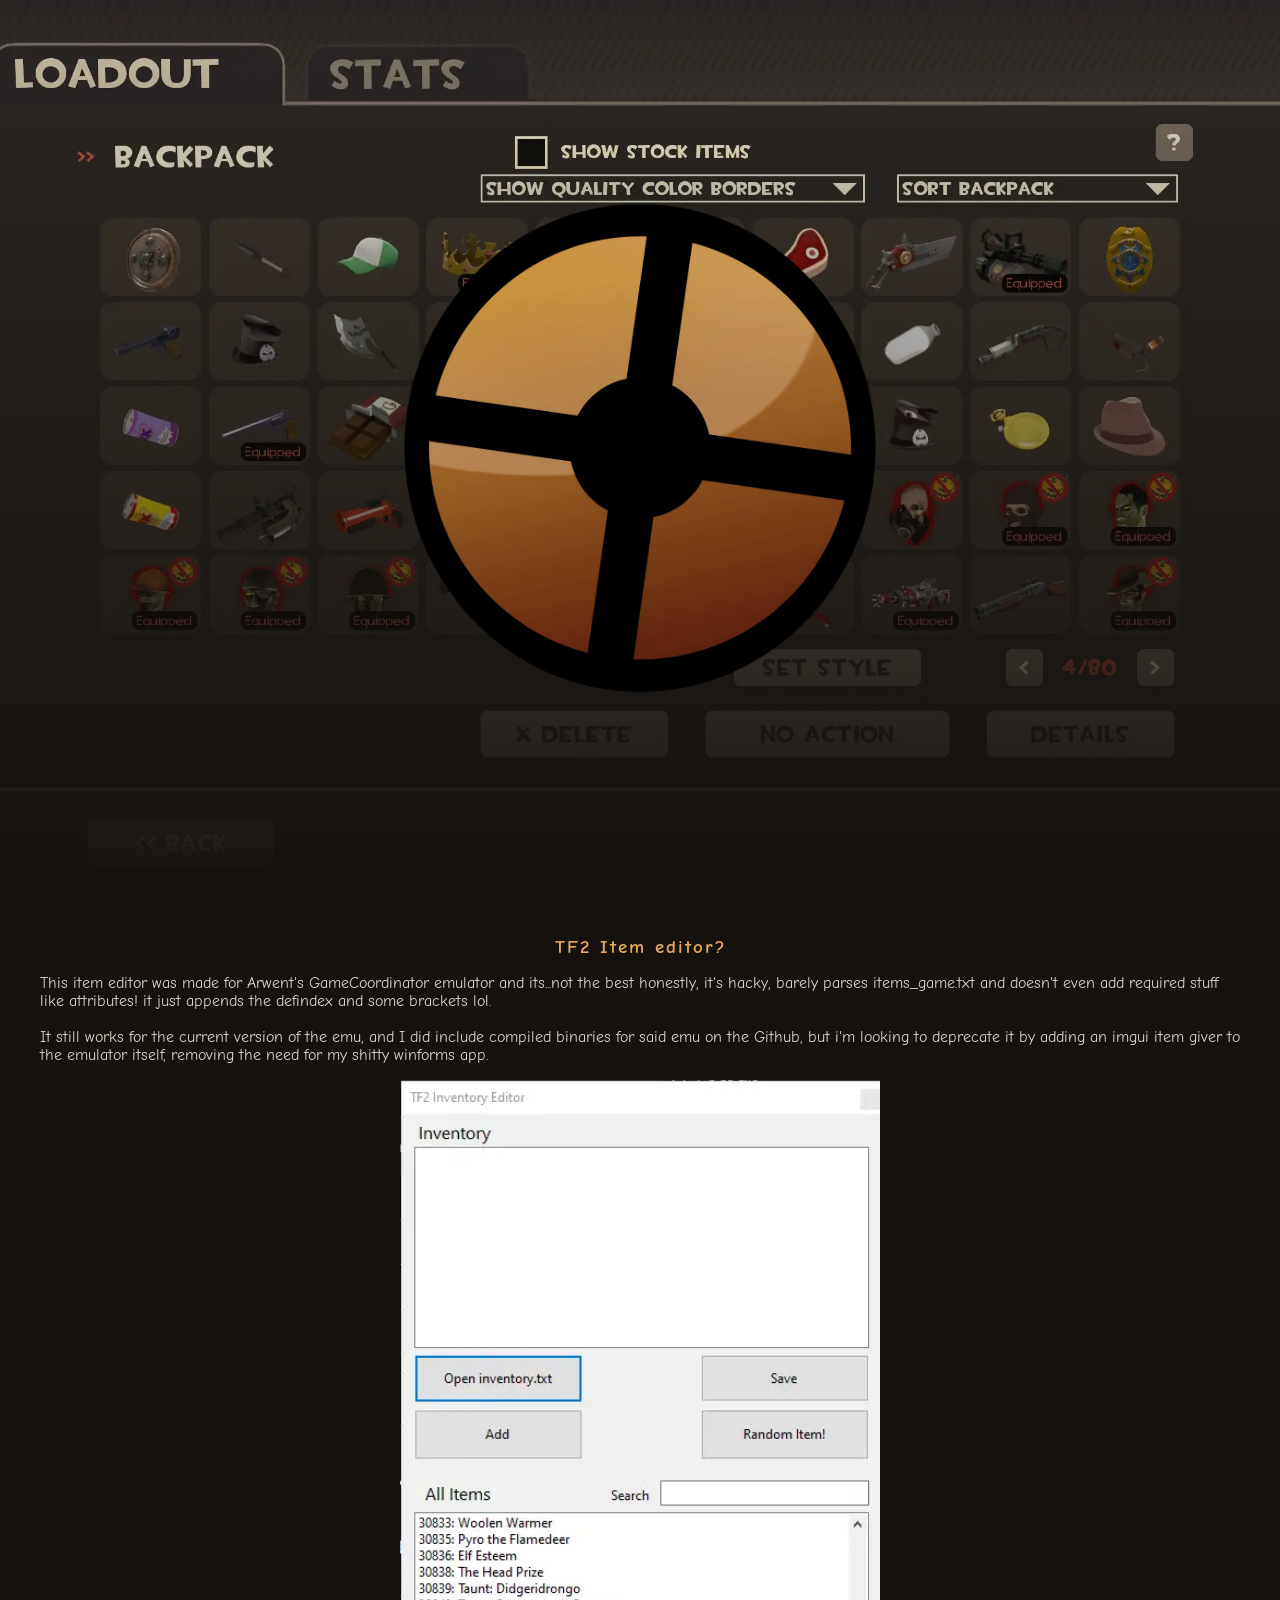
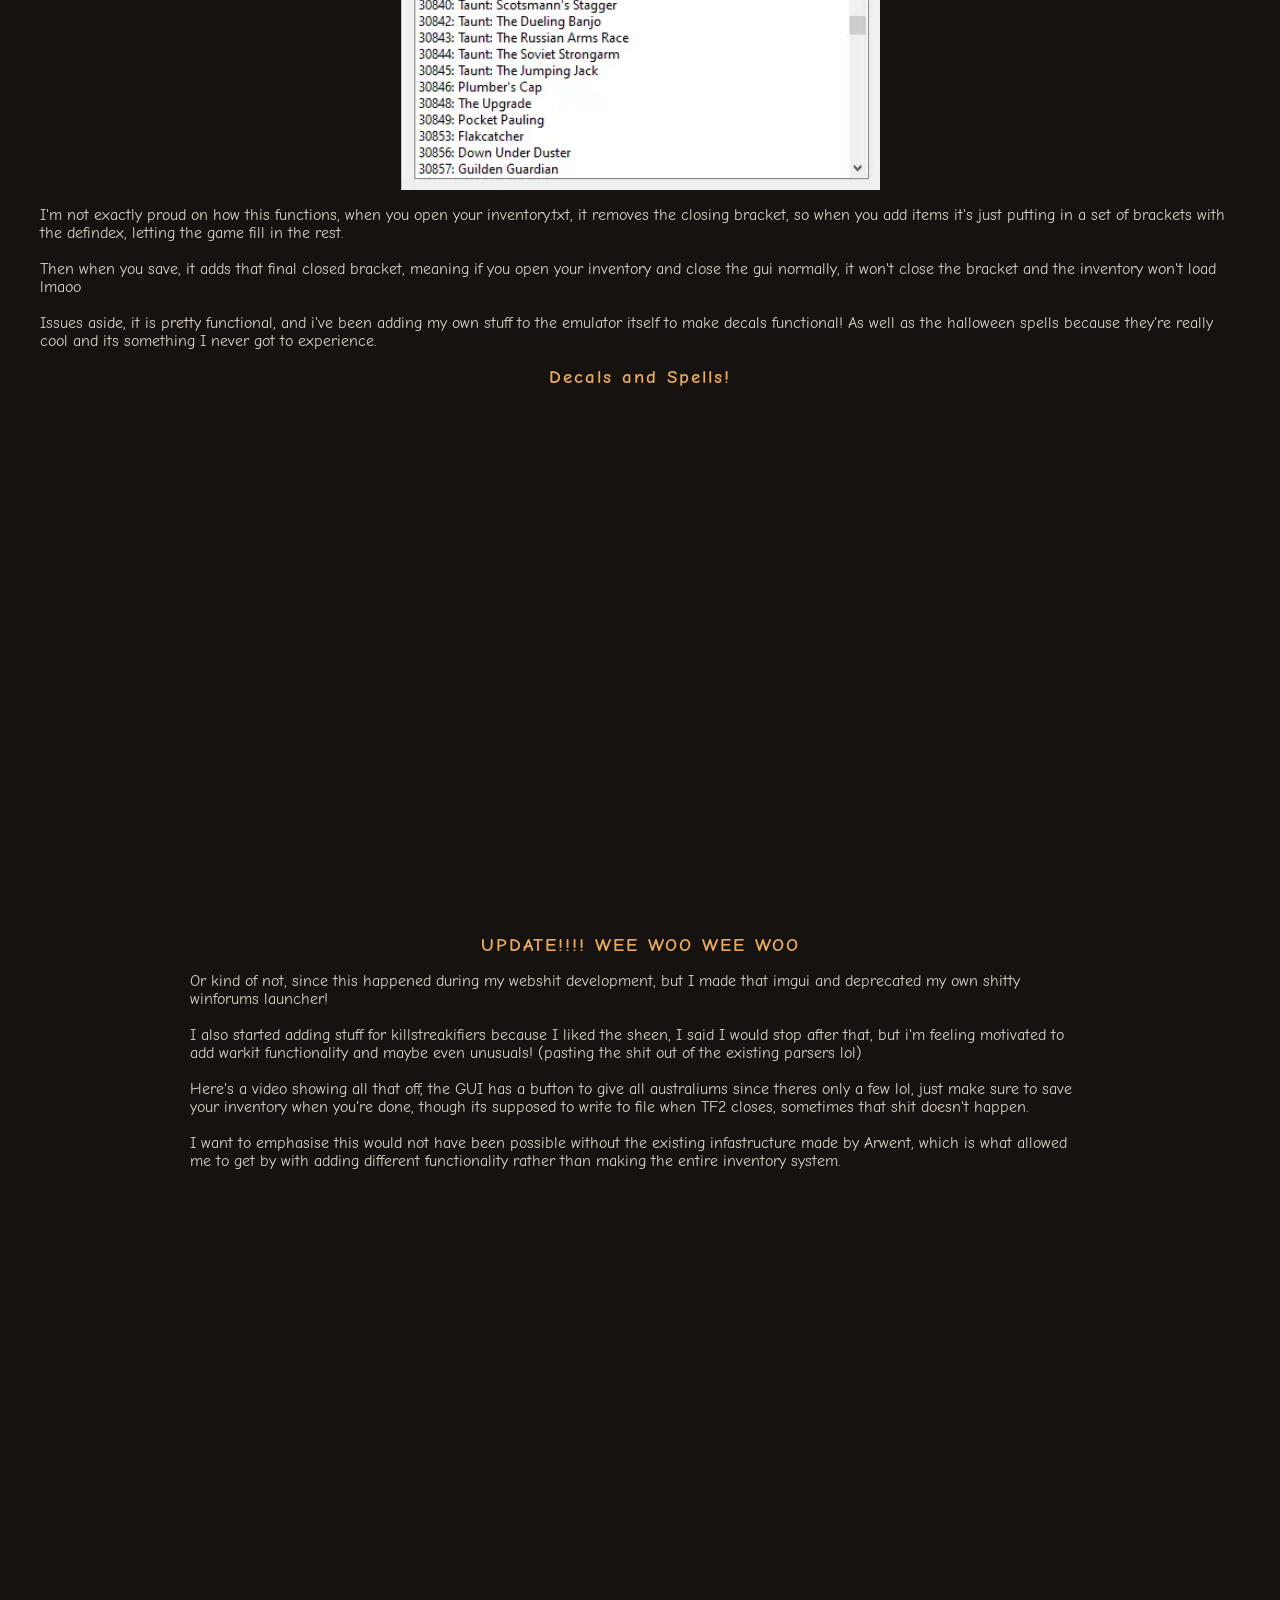
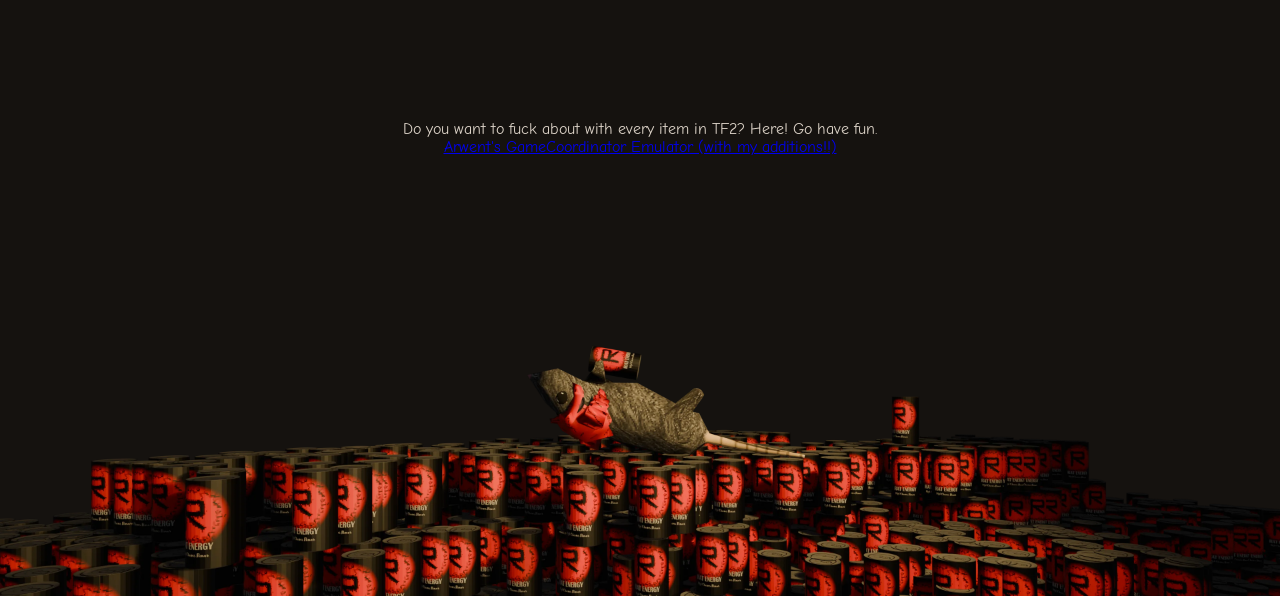
<file: pages/TF2 ITEM EMU/index.html>
<!DOCTYPE html>
<html lang="en">
<head>
    <meta charset="UTF-8">
<link href="https://fonts.googleapis.com/css2?family=Comic+Neue:wght@400;700&display=swap" rel="stylesheet">
    <meta name="viewport" content="width=device-width, initial-scale=1.0">
    <title>TF2 ITEM EMU EDITOR</title>
    <link rel="stylesheet" href="style.css">
	<link rel="icon" href="images/lardiconfav.webp">
</head>
<body>
    <header class="hero">
        <div class="hero-content">
		<img src="images/lardicon2.webp" draggable="false" height="500px">
    </header>

    <main class="container">
        <section class="about-section">
            <h2 class="titles">TF2 Item editor?</h2>
                <div class="about-text">
				<p>This item editor was made for Arwent's GameCoordinator emulator and its...not the best honestly, it's hacky, barely parses items_game.txt and doesn't even add required stuff like attributes! it just appends the defindex and some brackets lol.<br><br>
				It still works for the current version of the emu, and I did include compiled binaries for said emu on the Github, but i'm looking to deprecate it by adding an imgui item giver to the emulator itself, removing the need for my shitty winforms app.</p>
                </div>
				<div class="aboutthing">
                <div class="aboutthing">
                    <img src="images/TF2GUI.webp" draggable="false" alt="Girl in a jacket">
                </div>
				<div class="about-text">
				<p>I'm not exactly proud on how this functions, when you open your inventory.txt, it removes the closing bracket, so when you add items it's just putting in a set of brackets with the defindex, letting the game fill in the rest.<br><br>
				Then when you save, it adds that final closed bracket, meaning if you open your inventory and close the gui normally, it won't close the bracket and the inventory won't load lmaoo<br><br>
				Issues aside, it is pretty functional, and i've been adding my own stuff to the emulator itself to make decals functional! As well as the halloween spells because they're really cool and its something I never got to experience.</p>
                </div>
				<h2 class="titles">Decals and Spells!</h2>
                <div class="youtubbyfuckyou">
				<iframe
				width="560"
				height="315"
				src="https://www.youtube.com/embed/F1qYpP9A7xI"
				title="youtubby custard!!"
				frameborder="0"
				allow="accelerometer; autoplay; clipboard-write; encrypted-media; gyroscope; picture-in-picture; web-share"allowfullscreen>
				</iframe>
				<h2 class="titles">UPDATE!!!! WEE WOO WEE WOO</h2>
				<div class="about-text">
				<p>Or kind of not, since this happened during my webshit development, but I made that imgui and deprecated my own shitty winforums launcher!<br><br>
				I also started adding stuff for killstreakifiers because I liked the sheen, I said I would stop after that, but i'm feeling motivated to add warkit functionality and maybe even unusuals! (pasting the shit out of the existing parsers lol)<br><br>
				Here's a video showing all that off, the GUI has a button to give all australiums since theres only a few lol, just make sure to save your inventory when you're done, though its supposed to write to file when TF2 closes, sometimes that shit doesn't happen.<br><br>
				I want to emphasise this would not have been possible without the existing infastructure made by Arwent, which is what allowed me to get by with adding different functionality rather than making the entire inventory system.</p>
                </div>
				<div class="youtubbyfuckyou">
				<iframe
				width="560"
				height="315"
				src="https://www.youtube.com/embed/pE_WLTqb1ow"
				title="youtubby custard!!"
				frameborder="0"
				allow="accelerometer; autoplay; clipboard-write; encrypted-media; gyroscope; picture-in-picture; web-share"allowfullscreen>
				</iframe>
				</div>
				<span class="bigglebongle">Do you want to fuck about with every item in TF2? Here! Go have fun.</span>
				<span class="bigglebongle"><a href="https://github.com/nocss42/TF2-GC-Emulator-GUI/releases/tag/betterelease" target="_blank">Arwent's GameCoordinator Emulator (with my additions!!)</span></a>
        </section>
        </section>
    </main>
    <footer>
	<img src="images/footer.webp" draggable="false" draggable="false" class="expand-dong">
    </footer>

</body>
</html>
</file>
<file: style.css>
body {
    background-color: #110b0b; 
    color: #b19f9f;
    font-family: "Comic Sans MS", "Comic Neue"; /* what a fucking bitch, what kind of phone doesn't have comic sans? */
    margin: 0;
    padding: 0;
}

.container {
    max-width: 1200px;
    margin: 0 auto;
    padding: 20px;
}
.titles {
    color: #ff0000;
    font-size: 1.2rem;
    letter-spacing: 2px;
    margin-bottom: 15px;
	text-align: center;
}

.card {
    background-color: #140e0e;
    border: 1px solid #730303;
    border-radius: 4px;
    padding: 20px;
}

.gayassdiv {
	margin-top: 20px;
    display: block;
    clear: both;
}

.card:hover {
    border-color: #a90000;
}

.button {
    background-color: red;
    border: none;
    color: white;
    padding: 15px 32px;
    font-size: 20px;
    cursor: pointer;
    font-family: inherit;
	border-radius: 20px;
	transform: translateY(40px);
}

.button:hover {
    background-color: #a90000;
}

.social-icons  {
    display: flex;
    gap: 20px;
	margin-left: 55px;
    align-items: center;
}

.hero {
    background: linear-gradient(rgba(13, 11, 17, 0), #110b0b), url('images/temp.webp') no-repeat center center;
    background-size: cover;
    height: 900px;
    display: flex;
    justify-content: center;
    align-items: center;
    text-align: center;
}

/* ok idk what this does but i fiddled with it to make it look good */
.project-image {
    position: relative;
    overflow: hidden;
    margin: -20px -20px 20px -20px;
    height: 180px;
}

.project-image img {
    width: 100%;
    height: 100%;
    object-fit: cover;
    display: block;
}

.logo-text {
    font-size: 5rem;
    color: #ff0000;
    margin: 0;
    font-family: "Comic Sans MS", "Comic Neue"; /* last ditch attempt to make this look good on mobile */
}

.skills-grid {
    display: grid;
    grid-template-columns: repeat(5, 1fr);
    gap: 15px;
    margin-bottom: 40px;
}

.aboutthing {
    display: grid;
    grid-template-columns: 0.5fr 3fr;
    gap: 30px;
    background-color: #140e0e;
    border: 1px dashed #af0e0e;
    padding: 30px;
    margin-bottom: 40px;
}

.projects-grid {
    display: grid;
    grid-template-columns: repeat(4, 1fr);
    gap: 20px;
}

footer {
    display: flex;
    justify-content: space-between;
    padding: 40px 20px;
    border-top: 1px solid #730303;
    max-width: 1200px;
    margin: 0 auto;
    font-size: 0.9rem;
}
.fagbout-gif {
    width: 350px;
    margin: 0;
    padding: 0;
}

.fagbout-gif img {
    display: block;
    width: 100%;
    height: auto;
    margin: 0;
    padding: 0;
}
.quotetitles {
    color: #ff0000;
    font-size: 1.2rem;
    letter-spacing: 2px;
	margin-top: 50px;
    margin-bottom: 15px;
	text-align: center;
}
.quotewall {
  display: grid;
  grid-template-columns: repeat(3, 1fr);
  gap: 15px;
  margin-bottom: 40px;
}

.quotewall .card {
  background: none;
  border: none;
  border-radius: 0;
  padding: 0;
}
.quotewall .card img {
  display: block;
  width: 100%;
  height: auto;
  transform: translateY(15px);
  user-select : none;
}
.fuckthepurble {
    text-decoration: none;
    color: inherit;
    display: block;
}
.pagesbtw img {
	width: 20%;
	height: 20%;
	transform: translateY(60px)
}
@media (max-width: 700px) {
.container {
	padding: 15px;
}

.hero {
	height: 600px;
	min-height: 0;
}

.logo-text {
	font-size: 3.5rem;
}

.social-icons {
	margin-left: 0;
	justify-content: center;
}

.button {
	font-size: 16px;
	padding: 12px 20px;
}

.aboutthing {
	grid-template-columns: 1fr;
	gap: 20px;
	padding: 15px;
}

.fagbout-gif {
	width: 100%;
}

.projects-grid {
	grid-template-columns: 1fr;
}

.quotewall {
	grid-template-columns: 1fr;
}

.project-image {
	height: 200px;
}

footer {
	padding: 30px 15px;
	flex-direction: column;
	text-align: center;
	gap: 10px;
}

.pagesbtw img {
	width: 35%;
	height: auto;
}
@media (max-width: 700px) {
.container {
	padding: 15px;
}

.hero {
	height: 600px;
	min-height: 0;
}

.logo-text {
	font-size: 3.5rem;
}

.social-icons {
	margin-left: 0;
	justify-content: center;
}

.button {
	font-size: 16px;
	padding: 12px 20px;
}

.aboutthing {
	grid-template-columns: 1fr;
	gap: 20px;
	padding: 15px;
}

.fagbout-gif {
	width: 100%;
}

.projects-grid {
	grid-template-columns: 1fr;
}

.quotewall {
	grid-template-columns: 1fr;
}

.project-image {
	height: 200px;
}

footer {
	padding: 30px 15px;
	flex-direction: column;
	text-align: center;
	gap: 10px;
}

.pagesbtw img { /* why'd i use so much grammar, this is stupid */
	width: 25%;
	height: auto;
}
.quotetitles img {
    max-width: 100%;
    height: auto;
}
}
</file>
<file: pages/Balatro Cryptid Mobile/style.css>
body {
    background-color: #0f1115;
    color: #c8ccdc;
    font-family: "Comic Sans MS", "Comic Neue"; /* what a fucking bitch, what kind of phone doesn't have comic sans? */
    margin: 0;
    padding: 0;
}

.container {
    max-width: 1200px;
    margin: 0 auto;
    padding: 20px;
}

.titles {
    color: #5dafe8;
    font-size: 1.2rem;
    letter-spacing: 2px;
    margin-bottom: 15px;
    text-align: center;
}

.card {
    background-color: #1d141e;
    border: 1px solid #552c5c;
    border-radius: 4px;
    padding: 20px;
}

.gayassdiv {
    margin-top: 20px;
    display: block;
    clear: both;
}

.button {
    background-color: #150f15;
    border: none;
    color: #10150F;
    padding: 15px 32px;
    font-size: 16px;
    cursor: pointer;
    font-family: inherit;
    border-radius: 20px;
}

.button:hover {
    background-color: #A6E85D;
}

.social-icons {
    display: flex;
    gap: 20px;
    margin-left: 55px;
    align-items: center;
}

.hero {
    background: linear-gradient(rgba(16, 21, 15, 0), #150f15),
	/* only GOD KNOWS who made this hardcoded to use an image, not me i stole this shit lmaoo */
        url('images/pvzgw.webp') no-repeat center center;
    background-size: cover;
    height: 900px;
    display: flex;
    justify-content: center;
    align-items: center;
    text-align: center;
}

/* ok idk what this does but i fiddled with it to make it look good */
.project-image {
    position: relative;
    overflow: hidden;
    margin: -20px -20px 20px -20px;
    height: 180px;
}

.project-image img {
    width: 100%;
    height: 100%;
    object-fit: cover;
    display: block;
}

.project-image::after {
    content: "";
    position: absolute;
    inset: 0;
    background: rgba(16, 21, 15, 0.45);
}

.logo-text {
    font-size: 5rem;
    color: #72C43C;
    margin: 0;
    font-family: "Comic Sans MS", "Comic Neue";
}

.skills-grid {
    display: grid;
    grid-template-columns: repeat(5, 1fr);
    gap: 15px;
    margin-bottom: 40px;
}

.aboutthing img {
    display: block;
    width: 100%;
    max-height: 100%;
    object-fit: contain;
}

.projects-grid {
    display: grid;
    grid-template-columns: repeat(4, 1fr);
    gap: 20px;
}
.fagbout-gif {
    width: 350px;
    margin: 0;
    padding: 0;
}
.fagbout-gif img {
    display: block;
    width: 100%;
    height: auto;
    margin: 0;
    padding: 0;
}
/* yk why it looks good? because i stole it lol */
.dev-collage {
    display: grid;
    grid-template-columns: repeat(12, 1fr);
    gap: 20px;
    margin: 30px 0 50px;
}
.dev-photo {
    background-color: #150f0f;
    border: 1px solid #e85d5d;
    border-radius: 4px;
    padding: 8px;
    height: fit-content;
    align-self: start;
    box-shadow: 0 5px 15px rgba(0, 0, 0, 0.35);
    transition:
	transform 0.2s ease, border-color 0.2s ease, box-shadow 0.2s ease;
}
.dev-photo img {
    display: block;
    width: 100%;
    height: auto;
    border-radius: 2px;
}
.dev-caption {
    padding: 9px 5px 3px;

    color: #D5DCC8;
    font-size: 0.8rem;
    line-height: 1.35;
    text-align: left;
}
.dev-caption strong {
    color: #e85d5d;
}
.dev-photo.small {
    grid-column: span 3;
}

.dev-photo.medium {
    grid-column: span 4;
}

.dev-photo.large {
    grid-column: span 6;
}
.dev-photo:hover {
    border-color: #c43c3c;
    box-shadow: 0 8px 20px rgba(0, 0, 0, 0.5);
    z-index: 5;
}
footer {
    position: relative;
    overflow: hidden;
}

footer .expand-dong {
    display: block;
    width: 100%;
    height: auto;
}
.bigglebongle {
	display: block;
	text-align: center;
	 /* my genius is literally unparalelled (i also almost forgot to put it here)*/
}
@media (max-width: 700px) {
.container {
	padding: 15px;
}

.hero {
	height: 600px;
	min-height: 0;
}

.logo-text {
	font-size: 3.5rem;
}

.social-icons {
	margin-left: 0;
	justify-content: center;
}

.button {
	font-size: 16px;
	padding: 12px 20px;
}

.aboutthing {
	grid-template-columns: 1fr;
	gap: 20px;
	padding: 15px;
}

.fagbout-gif {
	width: 100%;
}

.projects-grid {
	grid-template-columns: 1fr;
}

.quotewall {
	grid-template-columns: 1fr;
}

.project-image {
	height: 200px;
}

footer {
	padding: 30px 15px;
	flex-direction: column;
	text-align: center;
	gap: 10px;
}

.pagesbtw img {
	width: 35%;
	height: auto;
}
</file>
<file: pages/BO2 DLC5/style.css>
body {
    background-color: #15120f;
    color: #dcd5c8;
    font-family: "Comic Sans MS", "Comic Neue"; /* what a fucking bitch, what kind of phone doesn't have comic sans? */
    margin: 0;
    padding: 0;
}

.container {
    max-width: 1200px;
    margin: 0 auto;
    padding: 20px;
}

.titles {
    color: #e8c75d;
    font-size: 1.2rem;
    letter-spacing: 2px;
    margin-bottom: 15px;
    text-align: center;
}

.card {
    background-color: #171E14;
    border: 1px solid #3D5C2C;
    border-radius: 4px;
    padding: 20px;
}

.gayassdiv {
    margin-top: 20px;
    display: block;
    clear: both;
}

.button {
    background-color: #c4983c;
    border: none;
    color: #10150F;
    padding: 15px 32px;
    font-size: 16px;
    cursor: pointer;
    font-family: inherit;
    border-radius: 20px;
}

.button:hover {
    background-color: #e8c75d;
}

.social-icons {
    display: flex;
    gap: 20px;
    margin-left: 55px;
    align-items: center;
}

.hero {
    background: linear-gradient(rgba(16, 21, 15, 0), #15120f),
        url('images/pvzgw.webp') no-repeat center center;
    background-size: cover;
    height: 900px;
    display: flex;
    justify-content: center;
    align-items: center;
    text-align: center;
}

/* ok idk what this does but i fiddled with it to make it look good */
.project-image {
    position: relative;
    overflow: hidden;
    margin: -20px -20px 20px -20px;
    height: 180px;
}

.project-image img {
    width: 100%;
    height: 100%;
    object-fit: cover;
    display: block;
}

.project-image::after {
    content: "";
    position: absolute;
    inset: 0;
    background: rgba(16, 21, 15, 0.45);
}

.logo-text {
    font-size: 5rem;
    color: #72C43C;
    margin: 0;
    font-family: "Comic Sans MS", "Comic Neue";
}

.skills-grid {
    display: grid;
    grid-template-columns: repeat(5, 1fr);
    gap: 15px;
    margin-bottom: 40px;
}

.aboutthing img {
    display: block;
    width: 100%;
    max-height: 100%;
    object-fit: contain;
}

.projects-grid {
    display: grid;
    grid-template-columns: repeat(4, 1fr);
    gap: 20px;
}
.fagbout-gif {
    width: 350px;
    margin: 0;
    padding: 0;
}
.fagbout-gif img {
    display: block;
    width: 100%;
    height: auto;
    margin: 0;
    padding: 0;
}
.dev-collage {
    display: grid;
    grid-template-columns: repeat(12, 1fr);
    gap: 20px;
    margin: 30px 0 50px;
}
.dev-photo {
    background-color: #171E14;
    border: 1px solid #3D5C2C;
    border-radius: 4px;
    padding: 8px;
    height: fit-content;
    align-self: start;
    box-shadow: 0 5px 15px rgba(0, 0, 0, 0.35);
    transition:
	transform 0.2s ease, border-color 0.2s ease, box-shadow 0.2s ease;
}
.dev-photo img {
    display: block;
    width: 100%;
    height: auto;
    border-radius: 2px;
}
.dev-caption {
    padding: 9px 5px 3px;

    color: #D5DCC8;
    font-size: 0.8rem;
    line-height: 1.35;
    text-align: left;
}
.dev-caption strong {
    color: #A6E85D;
}
.dev-photo.small {
    grid-column: span 3;
}

.dev-photo.medium {
    grid-column: span 4;
}

.dev-photo.large {
    grid-column: span 6;
}
.dev-photo:hover {
    border-color: #72C43C;
    box-shadow: 0 8px 20px rgba(0, 0, 0, 0.5);
    z-index: 5;
}
footer {
    position: relative;
    overflow: hidden;
}

footer .expand-dong {
    display: block;
    width: 100%;
    height: auto;
}
.youtubbyfuckyou {
    width: 100%;
    max-width: 900px;
    aspect-ratio: 16 / 9;
    margin: 20px auto;
}

.youtubbyfuckyou iframe {
    width: 100%;
    height: 100%;
    border: 0;
    border-radius: 12px;
}
.bigglebongle {
	display: block;
	text-align: center;
	 /* my genius is literally unparalelled */
}
@media (max-width: 700px) {
.container {
	padding: 15px;
}

.hero {
	height: 600px;
	min-height: 0;
}

.logo-text {
	font-size: 3.5rem;
}

.social-icons {
	margin-left: 0;
	justify-content: center;
}

.button {
	font-size: 16px;
	padding: 12px 20px;
}

.aboutthing {
	grid-template-columns: 1fr;
	gap: 20px;
	padding: 15px;
}

.fagbout-gif {
	width: 100%;
}

.projects-grid {
	grid-template-columns: 1fr;
}

.quotewall {
	grid-template-columns: 1fr;
}

.project-image {
	height: 200px;
}

footer {
	padding: 30px 15px;
	flex-direction: column;
	text-align: center;
	gap: 10px;
}

.pagesbtw img {
	width: 35%;
	height: auto;
}
</file>
<file: pages/DMC4R/style.css>
body {
    background-color: #1a1a23;
    color: #c8cbdc;
    font-family: "Comic Sans MS", "Comic Neue"; /* what a fucking bitch, what kind of phone doesn't have comic sans? */
    margin: 0;
    padding: 0;
}

.container {
    max-width: 1200px;
    margin: 0 auto;
    padding: 20px;
}

.titles {
    color: #155ae7;
    font-size: 1.2rem;
    letter-spacing: 2px;
    margin-bottom: 15px;
    text-align: center;
}

.card {
    background-color: #1d141e;
    border: 1px solid #552c5c;
    border-radius: 4px;
    padding: 20px;
}

.gayassdiv {
    margin-top: 20px;
    display: block;
    clear: both;
}

.button {
    background-color: #150f15;
    border: none;
    color: #10150F;
    padding: 15px 32px;
    font-size: 16px;
    cursor: pointer;
    font-family: inherit;
    border-radius: 20px;
}

.button:hover {
    background-color: #A6E85D;
}

.social-icons {
    display: flex;
    gap: 20px;
    margin-left: 55px;
    align-items: center;
}

.hero {
    background: linear-gradient(rgba(16, 21, 15, 0), #1a1a23),
	/* only GOD KNOWS who made this use a hardcoded image */
        url('images/pvzgw.webp') no-repeat center center;
    background-size: cover;
    height: 900px;
    display: flex;
    justify-content: center;
    align-items: center;
    text-align: center;
}

/* ok idk what this does but i fiddled with it to make it look good */
.project-image {
    position: relative;
    overflow: hidden;
    margin: -20px -20px 20px -20px;
    height: 180px;
}

.project-image img {
    width: 100%;
    height: 100%;
    object-fit: cover;
    display: block;
}

.project-image::after {
    content: "";
    position: absolute;
    inset: 0;
    background: rgba(16, 21, 15, 0.45);
}

.skills-grid {
    display: grid;
    grid-template-columns: repeat(5, 1fr);
    gap: 15px;
    margin-bottom: 40px;
}

.aboutthing img {
    display: block;
    width: 40%;
    max-height: 40%;
    object-fit: contain;
	margin: 0 auto;
}

.projects-grid {
    display: grid;
    grid-template-columns: repeat(4, 1fr);
    gap: 20px;
}
.fagbout-gif {
    width: 350px;
    margin: 0;
    padding: 0;
}
.fagbout-gif img {
    display: block;
    width: 100%;
    height: auto;
    margin: 0;
    padding: 0;
}
/* yk why it looks good? because i stole it lol */
.dev-photo {
    background-color: #1a1a23;
    border: 1px solid #155ae7;
    border-radius: 4px;
    padding: 8px;
    height: fit-content;
    align-self: start;
    box-shadow: 0 5px 15px rgba(0, 0, 0, 0.35);
}
.dev-photo img {
    display: block;
    width: 100%;
    height: auto;
    border-radius: 2px;
}
.dev-caption {
    padding: 9px 5px 3px;

    color: #D5DCC8;
    font-size: 0.8rem;
    line-height: 1.35;
    text-align: left;
}
.dev-caption strong {
    color: #155ae7;
}
.dev-photo.small {
    grid-column: span 3;
}

.dev-photo.medium {
    grid-column: span 4;
}

.dev-photo.large {
    width: 30%;
    height: auto;
    margin: 20px auto;
}
.dev-photo:hover {
    border-color: #0952e8;
    box-shadow: 0 8px 20px rgba(0, 0, 0, 0.5);
    z-index: 5;
}
footer {
    position: relative;
    overflow: hidden;
}

footer .expand-dong {
    display: block;
    width: 100%;
    height: auto;
}
.bigglebongle {
	display: block;
	text-align: center;
	 /* my genius is literally unparalelled (i also almost forgot to put it here)*/
}
.youtubbyfuckyou {
    width: 100%;
    max-width: 900px;
    aspect-ratio: 16 / 9;
    margin: 20px auto;
}
.youtubbyfuckyou iframe {
    width: 100%;
    height: 100%;
    border: 0;
    border-radius: 12px;
}
@media (max-width: 700px) {
.container {
	padding: 15px;
}

.hero {
	height: 600px;
	min-height: 0;
}

.logo-text {
	font-size: 3.5rem;
}

.social-icons {
	margin-left: 0;
	justify-content: center;
}

.button {
	font-size: 16px;
	padding: 12px 20px;
}

.aboutthing {
	grid-template-columns: 1fr;
	gap: 20px;
	padding: 15px;
}

.fagbout-gif {
	width: 100%;
}

.projects-grid {
	grid-template-columns: 1fr;
}

.quotewall {
	grid-template-columns: 1fr;
}

.project-image {
	height: 200px;
}

footer {
	padding: 30px 15px;
	flex-direction: column;
	text-align: center;
	gap: 10px;
}

.pagesbtw img {
	width: 35%;
	height: auto;
}
</file>
<file: pages/GardenGate/style.css>
body {
    background-color: #10150F;
    color: #D5DCC8;
    font-family: "Comic Sans MS", "Comic Neue"; /* what a fucking bitch, what kind of phone doesn't have comic sans? */
    margin: 0;
    padding: 0;
}

.container {
    max-width: 1200px;
    margin: 0 auto;
    padding: 20px;
}

.titles {
    color: #A6E85D;
    font-size: 1.2rem;
    letter-spacing: 2px;
    margin-bottom: 15px;
    text-align: center;
}

.card {
    background-color: #171E14;
    border: 1px solid #3D5C2C;
    border-radius: 4px;
    padding: 20px;
}

.gayassdiv {
    margin-top: 20px;
    display: block;
    clear: both;
}

.button {
    background-color: #72C43C;
    border: none;
    color: #10150F;
    padding: 15px 32px;
    font-size: 16px;
    cursor: pointer;
    font-family: inherit;
    border-radius: 20px;
}

.button:hover {
    background-color: #A6E85D;
}

.social-icons {
    display: flex;
    gap: 20px;
    margin-left: 55px;
    align-items: center;
}

.hero {
    background: linear-gradient(rgba(16, 21, 15, 0), #10150F),
        url('images/pvzgw.webp') no-repeat center center;
    background-size: cover;
    height: 900px;
    display: flex;
    justify-content: center;
    align-items: center;
    text-align: center;
}

/* ok idk what this does but i fiddled with it to make it look good */
.project-image {
    position: relative;
    overflow: hidden;
    margin: -20px -20px 20px -20px;
    height: 180px;
}

.project-image img {
    width: 100%;
    height: 100%;
    object-fit: cover;
    display: block;
}

.project-image::after {
    content: "";
    position: absolute;
    inset: 0;
    background: rgba(16, 21, 15, 0.45);
}

.logo-text {
    font-size: 5rem;
    color: #72C43C;
    margin: 0;
    font-family: "Comic Sans MS", "Comic Neue";
}

.skills-grid {
    display: grid;
    grid-template-columns: repeat(5, 1fr);
    gap: 15px;
    margin-bottom: 40px;
}

.aboutthing img {
    display: block;
    width: 100%;
    max-height: 100%;
    object-fit: contain;
}

.projects-grid {
    display: grid;
    grid-template-columns: repeat(4, 1fr);
    gap: 20px;
}
.fagbout-gif {
    width: 350px;
    margin: 0;
    padding: 0;
}
.fagbout-gif img {
    display: block;
    width: 100%;
    height: auto;
    margin: 0;
    padding: 0;
}
.dev-collage {
    display: grid;
    grid-template-columns: repeat(12, 1fr);
    gap: 20px;
    margin: 30px 0 50px;
}
.dev-photo {
    background-color: #171E14;
    border: 1px solid #3D5C2C;
    border-radius: 4px;
    padding: 8px;
    height: fit-content;
    align-self: start;
    box-shadow: 0 5px 15px rgba(0, 0, 0, 0.35);
    transition:
	transform 0.2s ease, border-color 0.2s ease, box-shadow 0.2s ease;
}
.dev-photo img {
    display: block;
    width: 100%;
    height: auto;
    border-radius: 2px;
}
.dev-caption {
    padding: 9px 5px 3px;

    color: #D5DCC8;
    font-size: 0.8rem;
    line-height: 1.35;
    text-align: left;
}
.dev-caption strong {
    color: #A6E85D;
}
.dev-photo.small {
    grid-column: span 3;
}

.dev-photo.medium {
    grid-column: span 4;
}

.dev-photo.large {
    grid-column: span 6;
}
.dev-photo:hover {
    border-color: #72C43C;
    box-shadow: 0 8px 20px rgba(0, 0, 0, 0.5);
    z-index: 5;
}
footer {
    position: relative;
    overflow: hidden;
}

footer .expand-dong {
    display: block;
    width: 100%;
    height: auto;
}
@media (max-width: 700px) {
.container {
	padding: 15px;
}

.hero {
	height: 600px;
	min-height: 0;
}

.logo-text {
	font-size: 3.5rem;
}

.social-icons {
	margin-left: 0;
	justify-content: center;
}

.button {
	font-size: 16px;
	padding: 12px 20px;
}

.aboutthing {
	grid-template-columns: 1fr;
	gap: 20px;
	padding: 15px;
}

.fagbout-gif {
	width: 100%;
}

.projects-grid {
	grid-template-columns: 1fr;
}

.quotewall {
	grid-template-columns: 1fr;
}

.project-image {
	height: 200px;
}

footer {
	padding: 30px 15px;
	flex-direction: column;
	text-align: center;
	gap: 10px;
}

.pagesbtw img {
	width: 35%;
	height: auto;
}
</file>
<file: pages/KitKat Cracks/style.css>
body {
    background-color: #150f0f;
    color: #dcc8c8;
    font-family: "Comic Sans MS", "Comic Neue"; /* what a fucking bitch, what kind of phone doesn't have comic sans? */
    margin: 0;
    padding: 0;
}

.container {
    max-width: 1200px;
    margin: 0 auto;
    padding: 20px;
}

.titles {
    color: #e85d5d;
    font-size: 1.2rem;
    letter-spacing: 2px;
    margin-bottom: 15px;
    text-align: center;
}

.card {
    background-color: #1d141e;
    border: 1px solid #552c5c;
    border-radius: 4px;
    padding: 20px;
}

.gayassdiv {
    margin-top: 20px;
    display: block;
    clear: both;
}

.button {
    background-color: #150f15;
    border: none;
    color: #10150F;
    padding: 15px 32px;
    font-size: 16px;
    cursor: pointer;
    font-family: inherit;
    border-radius: 20px;
}

.button:hover {
    background-color: #A6E85D;
}

.social-icons {
    display: flex;
    gap: 20px;
    margin-left: 55px;
    align-items: center;
}

.hero {
    background: linear-gradient(rgba(16, 21, 15, 0), #150f0f),
	/* only GOD KNOWS who made this hardcoded to use an image, not me i stole this shit lmaoo */
        url('images/kitkatklogo.webp') no-repeat center center;
    background-size: cover;
    height: 900px;
    display: flex;
    justify-content: center;
    align-items: center;
    text-align: center;
}

/* ok idk what this does but i fiddled with it to make it look good */
.project-image {
    position: relative;
    overflow: hidden;
    margin: -20px -20px 20px -20px;
    height: 180px;
}

.project-image img {
    width: 100%;
    height: 100%;
    object-fit: cover;
    display: block;
}

.project-image::after {
    content: "";
    position: absolute;
    inset: 0;
    background: rgba(16, 21, 15, 0.45);
}

.logo-text {
    font-size: 5rem;
    color: #72C43C;
    margin: 0;
    font-family: "Comic Sans MS", "Comic Neue";
}

.skills-grid {
    display: grid;
    grid-template-columns: repeat(5, 1fr);
    gap: 15px;
    margin-bottom: 40px;
}

.aboutthing img {
    display: block;
    width: 100%;
    max-height: 100%;
    object-fit: contain;
}

.projects-grid {
    display: grid;
    grid-template-columns: repeat(4, 1fr);
    gap: 20px;
}
.fagbout-gif {
    width: 350px;
    margin: 0;
    padding: 0;
}
.fagbout-gif img {
    display: block;
    width: 100%;
    height: auto;
    margin: 0;
    padding: 0;
}
/* yk why it looks good? because i stole it lol */
.dev-collage {
    display: grid;
    grid-template-columns: repeat(12, 1fr);
    gap: 20px;
    margin: 30px 0 50px;
}
.dev-photo {
    background-color: #150f0f;
    border: 1px solid #e85d5d;
    border-radius: 4px;
    padding: 8px;
    height: fit-content;
    align-self: start;
    box-shadow: 0 5px 15px rgba(0, 0, 0, 0.35);
    transition:
	transform 0.2s ease, border-color 0.2s ease, box-shadow 0.2s ease;
}
.dev-photo img {
    display: block;
    width: 100%;
    height: auto;
    border-radius: 2px;
}
.dev-caption {
    padding: 9px 5px 3px;

    color: #D5DCC8;
    font-size: 0.8rem;
    line-height: 1.35;
    text-align: left;
}
.dev-caption strong {
    color: #e85d5d;
}
.dev-photo.small {
    grid-column: span 3;
}

.dev-photo.medium {
    grid-column: span 4;
}

.dev-photo.large {
    grid-column: span 6;
}
.dev-photo:hover {
    border-color: #c43c3c;
    box-shadow: 0 8px 20px rgba(0, 0, 0, 0.5);
    z-index: 5;
}
footer {
    position: relative;
    overflow: hidden;
}

footer .expand-dong {
    display: block;
    width: 100%;
    height: auto;
}
.bigglebongle {
	display: block;
	text-align: center;
	 /* my genius is literally unparalelled (i also almost forgot to put it here)*/
}
@media (max-width: 700px) {
.container {
	padding: 15px;
}

.hero {
	height: 600px;
	min-height: 0;
}

.logo-text {
	font-size: 3.5rem;
}

.social-icons {
	margin-left: 0;
	justify-content: center;
}

.button {
	font-size: 16px;
	padding: 12px 20px;
}

.aboutthing {
	grid-template-columns: 1fr;
	gap: 20px;
	padding: 15px;
}

.fagbout-gif {
	width: 100%;
}

.projects-grid {
	grid-template-columns: 1fr;
}

.quotewall {
	grid-template-columns: 1fr;
}

.project-image {
	height: 200px;
}

footer {
	padding: 30px 15px;
	flex-direction: column;
	text-align: center;
	gap: 10px;
}

.pagesbtw img {
	width: 35%;
	height: auto;
}
</file>
<file: pages/LARD/style.css>
body {
    background-color: #150f15;
    color: #d1c8dc;
    font-family: "Comic Sans MS", "Comic Neue"; /* what a fucking bitch, what kind of phone doesn't have comic sans? */
    margin: 0;
    padding: 0;
}

.container {
    max-width: 1200px;
    margin: 0 auto;
    padding: 20px;
}

.titles {
    color: #d55de8;
    font-size: 1.2rem;
    letter-spacing: 2px;
    margin-bottom: 15px;
    text-align: center;
}

.card {
    background-color: #1d141e;
    border: 1px solid #552c5c;
    border-radius: 4px;
    padding: 20px;
}

.gayassdiv {
    margin-top: 20px;
    display: block;
    clear: both;
}

.button {
    background-color: #150f15;
    border: none;
    color: #10150F;
    padding: 15px 32px;
    font-size: 16px;
    cursor: pointer;
    font-family: inherit;
    border-radius: 20px;
}

.button:hover {
    background-color: #A6E85D;
}

.social-icons {
    display: flex;
    gap: 20px;
    margin-left: 55px;
    align-items: center;
}

.hero {
    background: linear-gradient(rgba(16, 21, 15, 0), #150f15),
	/* only GOD KNOWS who made this hardcoded to use an image, not me i stole this shit lmaoo */
        url('images/pvzgw.webp') no-repeat center center;
    background-size: cover;
    height: 900px;
    display: flex;
    justify-content: center;
    align-items: center;
    text-align: center;
}

/* ok idk what this does but i fiddled with it to make it look good */
.project-image {
    position: relative;
    overflow: hidden;
    margin: -20px -20px 20px -20px;
    height: 180px;
}

.project-image img {
    width: 100%;
    height: 100%;
    object-fit: cover;
    display: block;
}

.project-image::after {
    content: "";
    position: absolute;
    inset: 0;
    background: rgba(16, 21, 15, 0.45);
}

.logo-text {
    font-size: 5rem;
    color: #72C43C;
    margin: 0;
    font-family: "Comic Sans MS", "Comic Neue";
}

.skills-grid {
    display: grid;
    grid-template-columns: repeat(5, 1fr);
    gap: 15px;
    margin-bottom: 40px;
}

.aboutthing img {
    display: block;
    width: 100%;
    max-height: 100%;
    object-fit: contain;
}

.projects-grid {
    display: grid;
    grid-template-columns: repeat(4, 1fr);
    gap: 20px;
}
.fagbout-gif {
    width: 350px;
    margin: 0;
    padding: 0;
}
.fagbout-gif img {
    display: block;
    width: 100%;
    height: auto;
    margin: 0;
    padding: 0;
}
/* yk why it looks good? because i stole it lol */
.dev-collage {
    display: grid;
    grid-template-columns: repeat(12, 1fr);
    gap: 20px;
    margin: 30px 0 50px;
}
.dev-photo {
    background-color: #150f15;
    border: 1px solid #cf5de8;
    border-radius: 4px;
    padding: 8px;
    height: fit-content;
    align-self: start;
    box-shadow: 0 5px 15px rgba(0, 0, 0, 0.35);
    transition:
	transform 0.2s ease, border-color 0.2s ease, box-shadow 0.2s ease;
}
.dev-photo img {
    display: block;
    width: 100%;
    height: auto;
    border-radius: 2px;
}
.dev-caption {
    padding: 9px 5px 3px;

    color: #D5DCC8;
    font-size: 0.8rem;
    line-height: 1.35;
    text-align: left;
}
.dev-caption strong {
    color: #d55de8;
}
.dev-photo.small {
    grid-column: span 3;
}

.dev-photo.medium {
    grid-column: span 4;
}

.dev-photo.large {
    grid-column: span 6;
}
.dev-photo:hover {
    border-color: #b83cc4;
    box-shadow: 0 8px 20px rgba(0, 0, 0, 0.5);
    z-index: 5;
}
footer {
    position: relative;
    overflow: hidden;
}

footer .expand-dong {
    display: block;
    width: 100%;
    height: auto;
}
.bigglebongle {
	display: block;
	text-align: center;
	 /* my genius is literally unparalelled (i also almost forgot to put it here)*/
}
@media (max-width: 700px) {
.container {
	padding: 15px;
}

.hero {
	height: 600px;
	min-height: 0;
}

.logo-text {
	font-size: 3.5rem;
}

.social-icons {
	margin-left: 0;
	justify-content: center;
}

.button {
	font-size: 16px;
	padding: 12px 20px;
}

.aboutthing {
	grid-template-columns: 1fr;
	gap: 20px;
	padding: 15px;
}

.fagbout-gif {
	width: 100%;
}

.projects-grid {
	grid-template-columns: 1fr;
}

.quotewall {
	grid-template-columns: 1fr;
}

.project-image {
	height: 200px;
}

footer {
	padding: 30px 15px;
	flex-direction: column;
	text-align: center;
	gap: 10px;
}

.pagesbtw img {
	width: 35%;
	height: auto;
}
</file>
<file: pages/OUYA/style.css>
body {
    background-color: #15110f;
    color: #dcd3c8;
    font-family: "Comic Sans MS", "Comic Neue"; /* what a fucking bitch, what kind of phone doesn't have comic sans? */
    margin: 0;
    padding: 0;
}

.container {
    max-width: 1200px;
    margin: 0 auto;
    padding: 20px;
}

.titles {
    color: #ed4009;
    font-size: 1.2rem;
    letter-spacing: 2px;
    margin-bottom: 15px;
    text-align: center;
}

.card {
    background-color: #1d141e;
    border: 1px solid #552c5c;
    border-radius: 4px;
    padding: 20px;
}

.gayassdiv {
    margin-top: 20px;
    display: block;
    clear: both;
}

.button {
    background-color: #150f15;
    border: none;
    color: #10150F;
    padding: 15px 32px;
    font-size: 16px;
    cursor: pointer;
    font-family: inherit;
    border-radius: 20px;
}

.button:hover {
    background-color: #A6E85D;
}

.social-icons {
    display: flex;
    gap: 20px;
    margin-left: 55px;
    align-items: center;
}

.hero {
    background: linear-gradient(rgba(16, 21, 15, 0), #15110f),
	/* only GOD KNOWS who made this use a hardcoded image */
        url('images/pvzgw.webp') no-repeat center center;
    background-size: cover;
    height: 900px;
    display: flex;
    justify-content: center;
    align-items: center;
    text-align: center;
}

/* ok idk what this does but i fiddled with it to make it look good */
.project-image {
    position: relative;
    overflow: hidden;
    margin: -20px -20px 20px -20px;
    height: 180px;
}

.project-image img {
    width: 100%;
    height: 100%;
    object-fit: cover;
    display: block;
}

.project-image::after {
    content: "";
    position: absolute;
    inset: 0;
    background: rgba(16, 21, 15, 0.45);
}

.logo-text {
    font-size: 5rem;
    color: #72C43C;
    margin: 0;
    font-family: "Comic Sans MS", "Comic Neue";
}

.skills-grid {
    display: grid;
    grid-template-columns: repeat(5, 1fr);
    gap: 15px;
    margin-bottom: 40px;
}

.aboutthing img {
    display: block;
    width: 40%;
    max-height: 40%;
    object-fit: contain;
	margin: 0 auto;
}

.projects-grid {
    display: grid;
    grid-template-columns: repeat(4, 1fr);
    gap: 20px;
}
.fagbout-gif {
    width: 350px;
    margin: 0;
    padding: 0;
}
.fagbout-gif img {
    display: block;
    width: 100%;
    height: auto;
    margin: 0;
    padding: 0;
}
/* yk why it looks good? because i stole it lol */
.dev-collage {
    display: grid;
    grid-template-columns: repeat(12, 1fr);
    gap: 20px;
    margin: 30px 0 50px;
}
.dev-photo {
    background-color: #15120f;
    border: 1px solid #ed4009;
    border-radius: 4px;
    padding: 8px;
    height: fit-content;
    align-self: start;
    box-shadow: 0 5px 15px rgba(0, 0, 0, 0.35);
    transition:
	transform 0.2s ease, border-color 0.2s ease, box-shadow 0.2s ease;
}
.dev-photo img {
    display: grid;
    width: 100%;
    height: auto;
    border-radius: 2px;
}
.dev-caption {
    padding: 9px 5px 3px;

    color: #D5DCC8;
    font-size: 0.8rem;
    line-height: 1.35;
    text-align: left;
}
.dev-caption strong {
    color: #ed4009;
}
.dev-photo.small {
    grid-column: span 3;
}

.dev-photo.medium {
    grid-column: span 4;
}

.dev-photo.large {
    grid-column: span 6;
}
.dev-photo:hover {
    border-color: #ed4009;
    box-shadow: 0 8px 20px rgba(0, 0, 0, 0.5);
    z-index: 5;
}
footer {
    position: relative;
    overflow: hidden;
}

footer .expand-dong {
    display: block;
    width: 100%;
    height: auto;
}
.bigglebongle {
	display: block;
	text-align: center;
	 /* my genius is literally unparalelled (i also almost forgot to put it here)*/
}
.youtubbyfuckyou {
    width: 100%;
    max-width: 900px;
    aspect-ratio: 16 / 9;
    margin: 20px auto;
}
.youtubbyfuckyou iframe {
    width: 100%;
    height: 100%;
    border: 0;
    border-radius: 12px;
}
@media (max-width: 700px) {
.container {
	padding: 15px;
}

.hero {
	height: 600px;
	min-height: 0;
}

.logo-text {
	font-size: 3.5rem;
}

.social-icons {
	margin-left: 0;
	justify-content: center;
}

.button {
	font-size: 16px;
	padding: 12px 20px;
}

.aboutthing {
	grid-template-columns: 1fr;
	gap: 20px;
	padding: 15px;
}

.fagbout-gif {
	width: 100%;
}

.projects-grid {
	grid-template-columns: 1fr;
}

.quotewall {
	grid-template-columns: 1fr;
}

.project-image {
	height: 200px;
}

footer {
	padding: 30px 15px;
	flex-direction: column;
	text-align: center;
	gap: 10px;
}

.pagesbtw img {
	width: 35%;
	height: auto;
}
</file>
<file: pages/TF2 ITEM EMU/style.css>
body {
    background-color: #15120f;
    color: #dcd3c8;
    font-family: "Comic Sans MS", "Comic Neue"; /* what a fucking bitch, what kind of phone doesn't have comic sans? */
    margin: 0;
    padding: 0;
}

.container {
    max-width: 1200px;
    margin: 0 auto;
    padding: 20px;
}

.titles {
    color: #e8a85d;
    font-size: 1.2rem;
    letter-spacing: 2px;
    margin-bottom: 15px;
    text-align: center;
}

.card {
    background-color: #1d141e;
    border: 1px solid #552c5c;
    border-radius: 4px;
    padding: 20px;
}

.gayassdiv {
    margin-top: 20px;
    display: block;
    clear: both;
}

.button {
    background-color: #150f15;
    border: none;
    color: #10150F;
    padding: 15px 32px;
    font-size: 16px;
    cursor: pointer;
    font-family: inherit;
    border-radius: 20px;
}

.button:hover {
    background-color: #A6E85D;
}

.social-icons {
    display: flex;
    gap: 20px;
    margin-left: 55px;
    align-items: center;
}

.hero {
    background: linear-gradient(rgba(16, 21, 15, 0), #15120f),
	/* only GOD KNOWS who made this use a hardcoded image */
        url('images/pvzgw.webp') no-repeat center center;
    background-size: cover;
    height: 900px;
    display: flex;
    justify-content: center;
    align-items: center;
    text-align: center;
}

/* ok idk what this does but i fiddled with it to make it look good */
.project-image {
    position: relative;
    overflow: hidden;
    margin: -20px -20px 20px -20px;
    height: 180px;
}

.project-image img {
    width: 100%;
    height: 100%;
    object-fit: cover;
    display: block;
}

.project-image::after {
    content: "";
    position: absolute;
    inset: 0;
    background: rgba(16, 21, 15, 0.45);
}

.logo-text {
    font-size: 5rem;
    color: #72C43C;
    margin: 0;
    font-family: "Comic Sans MS", "Comic Neue";
}

.skills-grid {
    display: grid;
    grid-template-columns: repeat(5, 1fr);
    gap: 15px;
    margin-bottom: 40px;
}

.aboutthing img {
    display: block;
    width: 40%;
    max-height: 40%;
    object-fit: contain;
	margin: 0 auto;
}

.projects-grid {
    display: grid;
    grid-template-columns: repeat(4, 1fr);
    gap: 20px;
}
.fagbout-gif {
    width: 350px;
    margin: 0;
    padding: 0;
}
.fagbout-gif img {
    display: block;
    width: 100%;
    height: auto;
    margin: 0;
    padding: 0;
}
/* yk why it looks good? because i stole it lol */
.dev-collage {
    display: grid;
    grid-template-columns: repeat(12, 1fr);
    gap: 20px;
    margin: 30px 0 50px;
}
.dev-photo {
    background-color: #15120f;
    border: 1px solid #e8a85d;
    border-radius: 4px;
    padding: 8px;
    height: fit-content;
    align-self: start;
    box-shadow: 0 5px 15px rgba(0, 0, 0, 0.35);
    transition:
	transform 0.2s ease, border-color 0.2s ease, box-shadow 0.2s ease;
}
.dev-photo img {
    display: block;
    width: 100%;
    height: auto;
    border-radius: 2px;
}
.dev-caption {
    padding: 9px 5px 3px;

    color: #D5DCC8;
    font-size: 0.8rem;
    line-height: 1.35;
    text-align: left;
}
.dev-caption strong {
    color: #e8a85d;
}
.dev-photo.small {
    grid-column: span 3;
}

.dev-photo.medium {
    grid-column: span 4;
}

.dev-photo.large {
    grid-column: span 6;
}
.dev-photo:hover {
    border-color: #c49e3c;
    box-shadow: 0 8px 20px rgba(0, 0, 0, 0.5);
    z-index: 5;
}
footer {
    position: relative;
    overflow: hidden;
}

footer .expand-dong {
    display: block;
    width: 100%;
    height: auto;
}
.bigglebongle {
	display: block;
	text-align: center;
	 /* my genius is literally unparalelled (i also almost forgot to put it here)*/
}
.youtubbyfuckyou {
    width: 100%;
    max-width: 900px;
    aspect-ratio: 16 / 9;
    margin: 20px auto;
}
.youtubbyfuckyou iframe {
    width: 100%;
    height: 100%;
    border: 0;
    border-radius: 12px;
}
@media (max-width: 700px) {
.container {
	padding: 15px;
}

.hero {
	height: 600px;
	min-height: 0;
}

.logo-text {
	font-size: 3.5rem;
}

.social-icons {
	margin-left: 0;
	justify-content: center;
}

.button {
	font-size: 16px;
	padding: 12px 20px;
}

.aboutthing {
	grid-template-columns: 1fr;
	gap: 20px;
	padding: 15px;
}

.fagbout-gif {
	width: 100%;
}

.projects-grid {
	grid-template-columns: 1fr;
}

.quotewall {
	grid-template-columns: 1fr;
}

.project-image {
	height: 200px;
}

footer {
	padding: 30px 15px;
	flex-direction: column;
	text-align: center;
	gap: 10px;
}

.pagesbtw img {
	width: 35%;
	height: auto;
}
</file>
